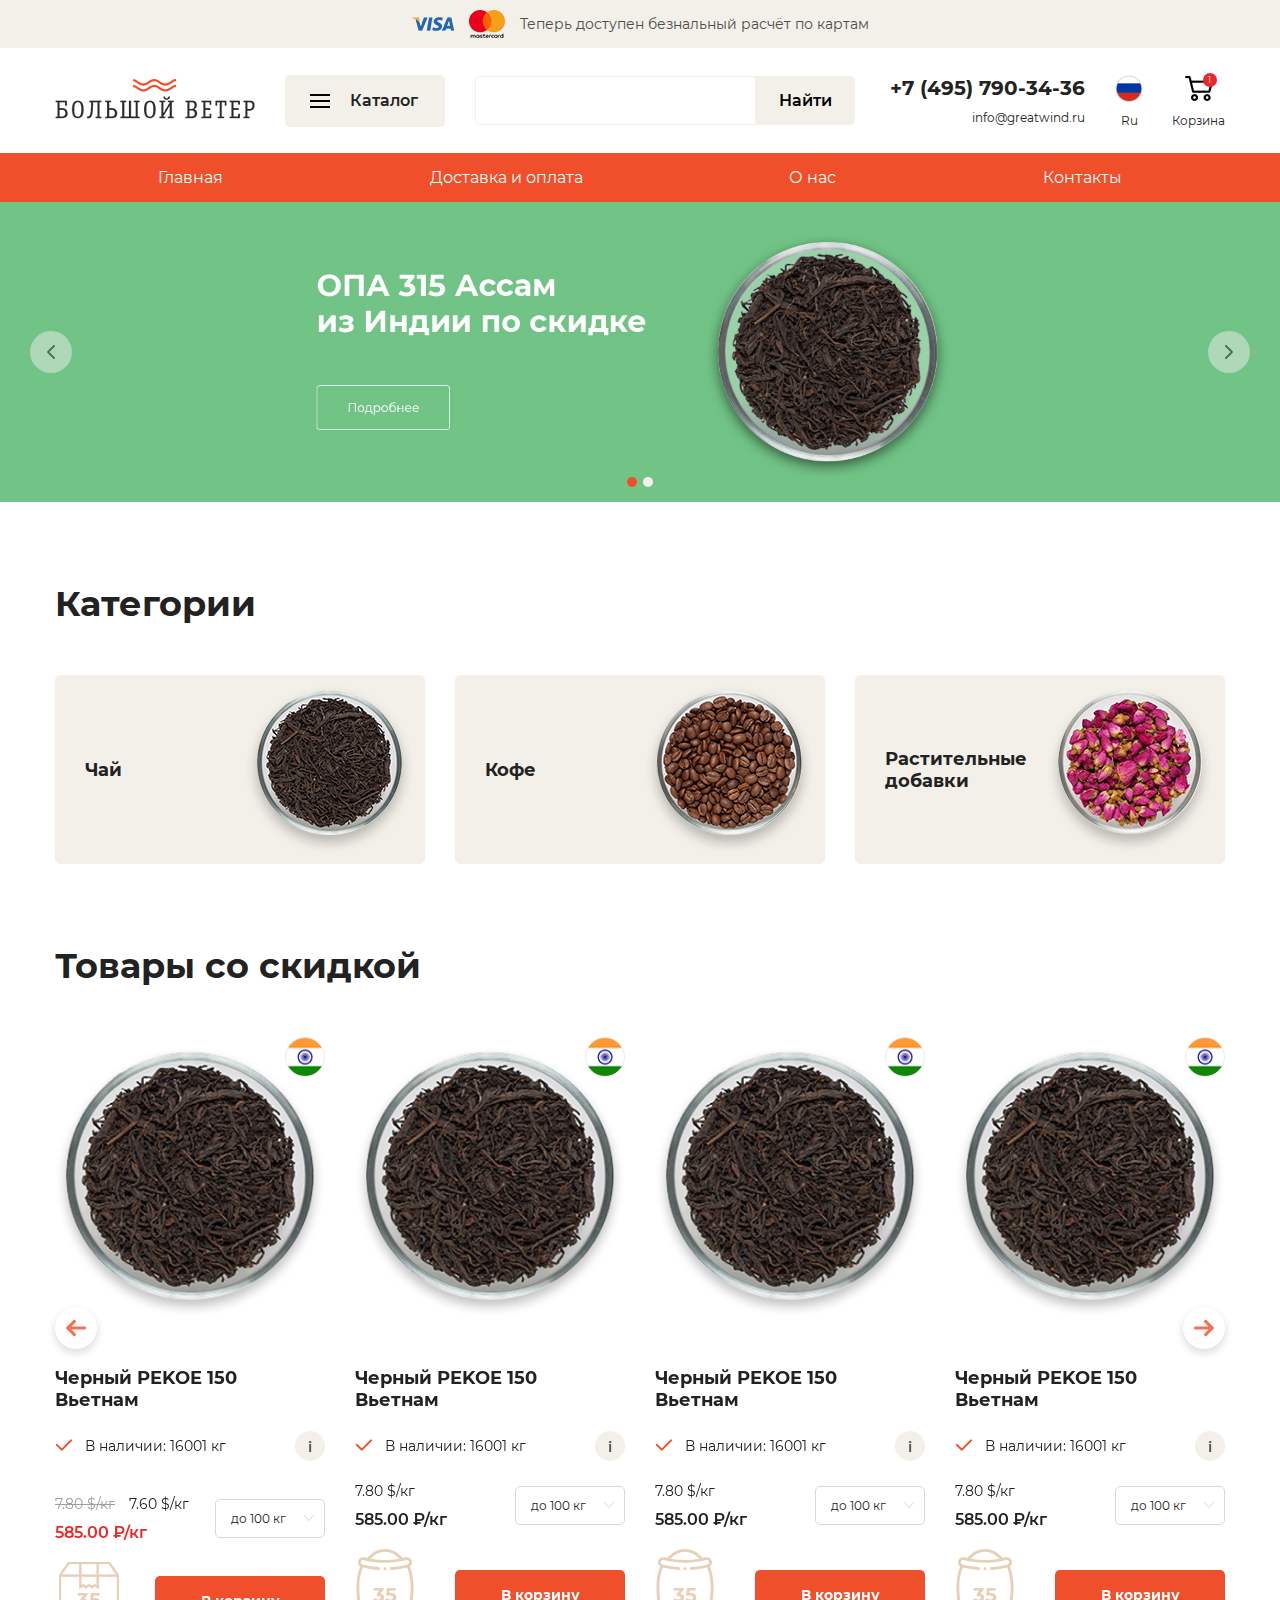
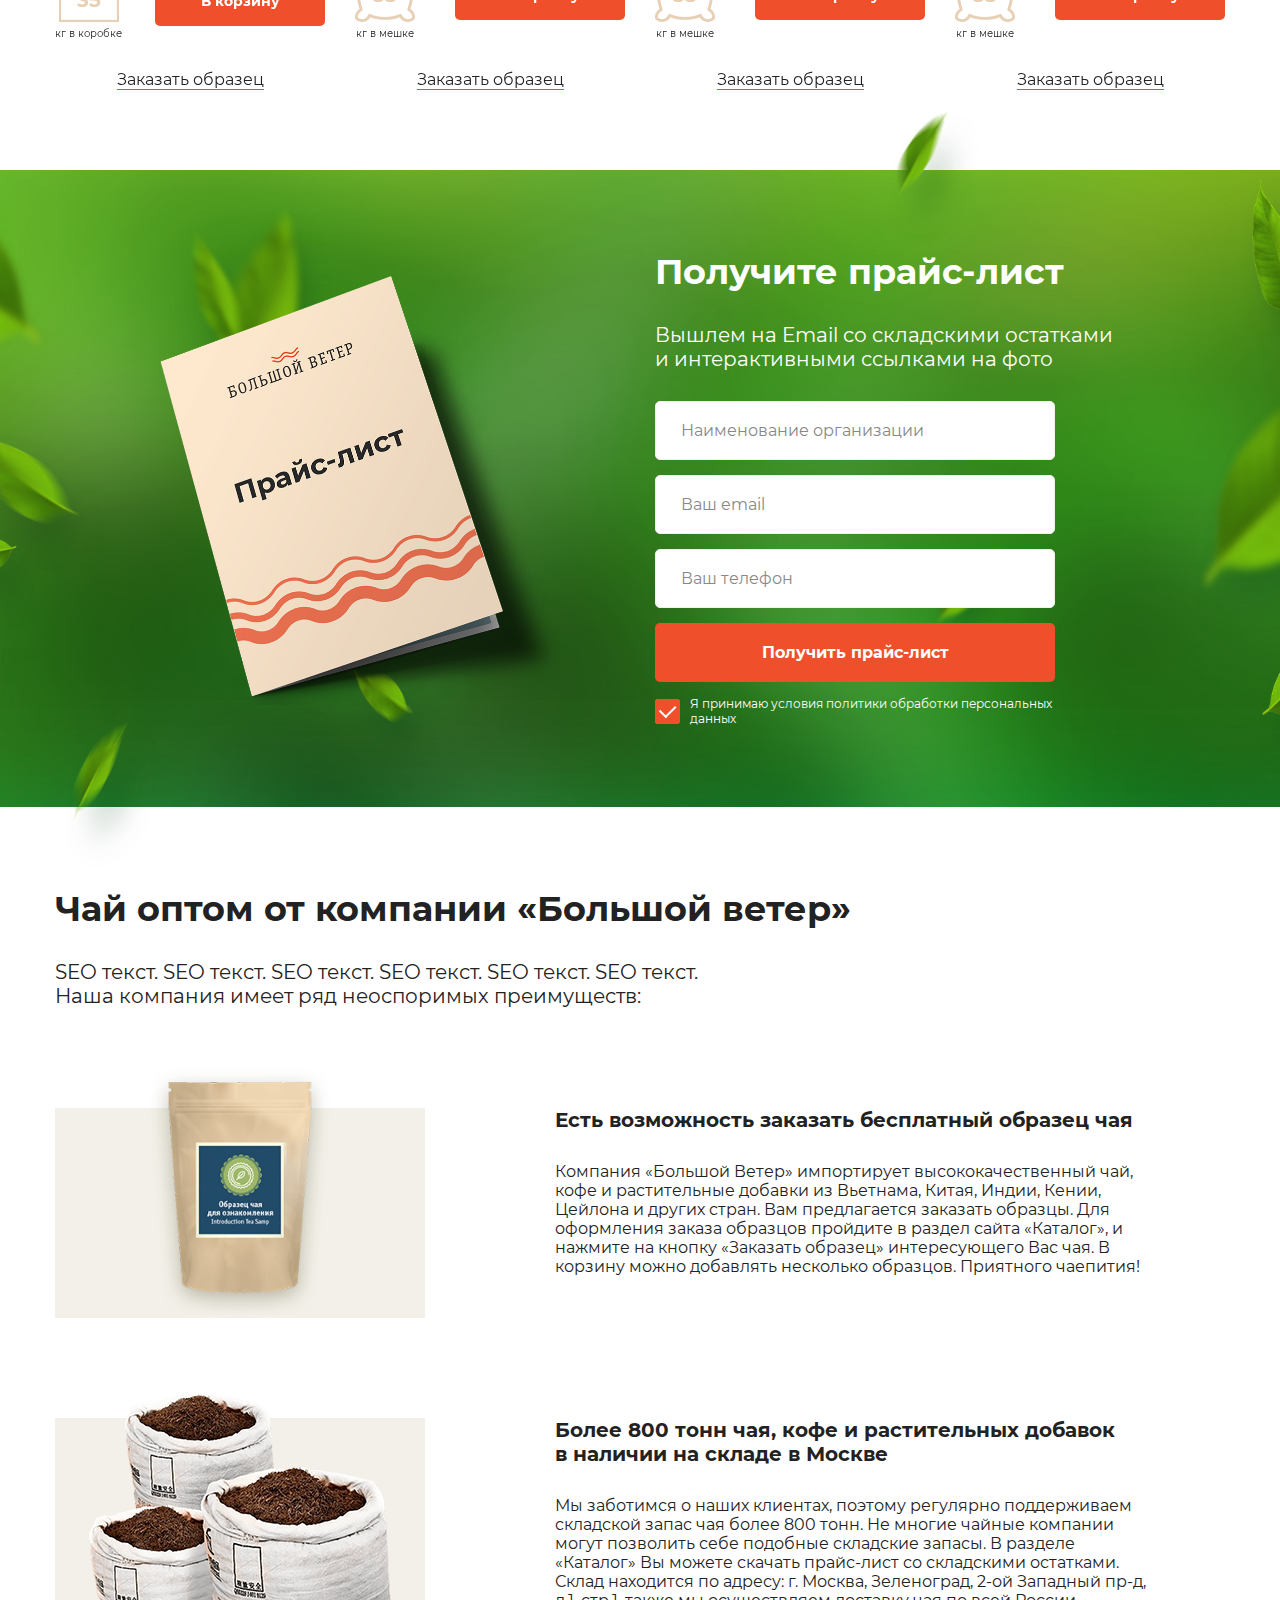
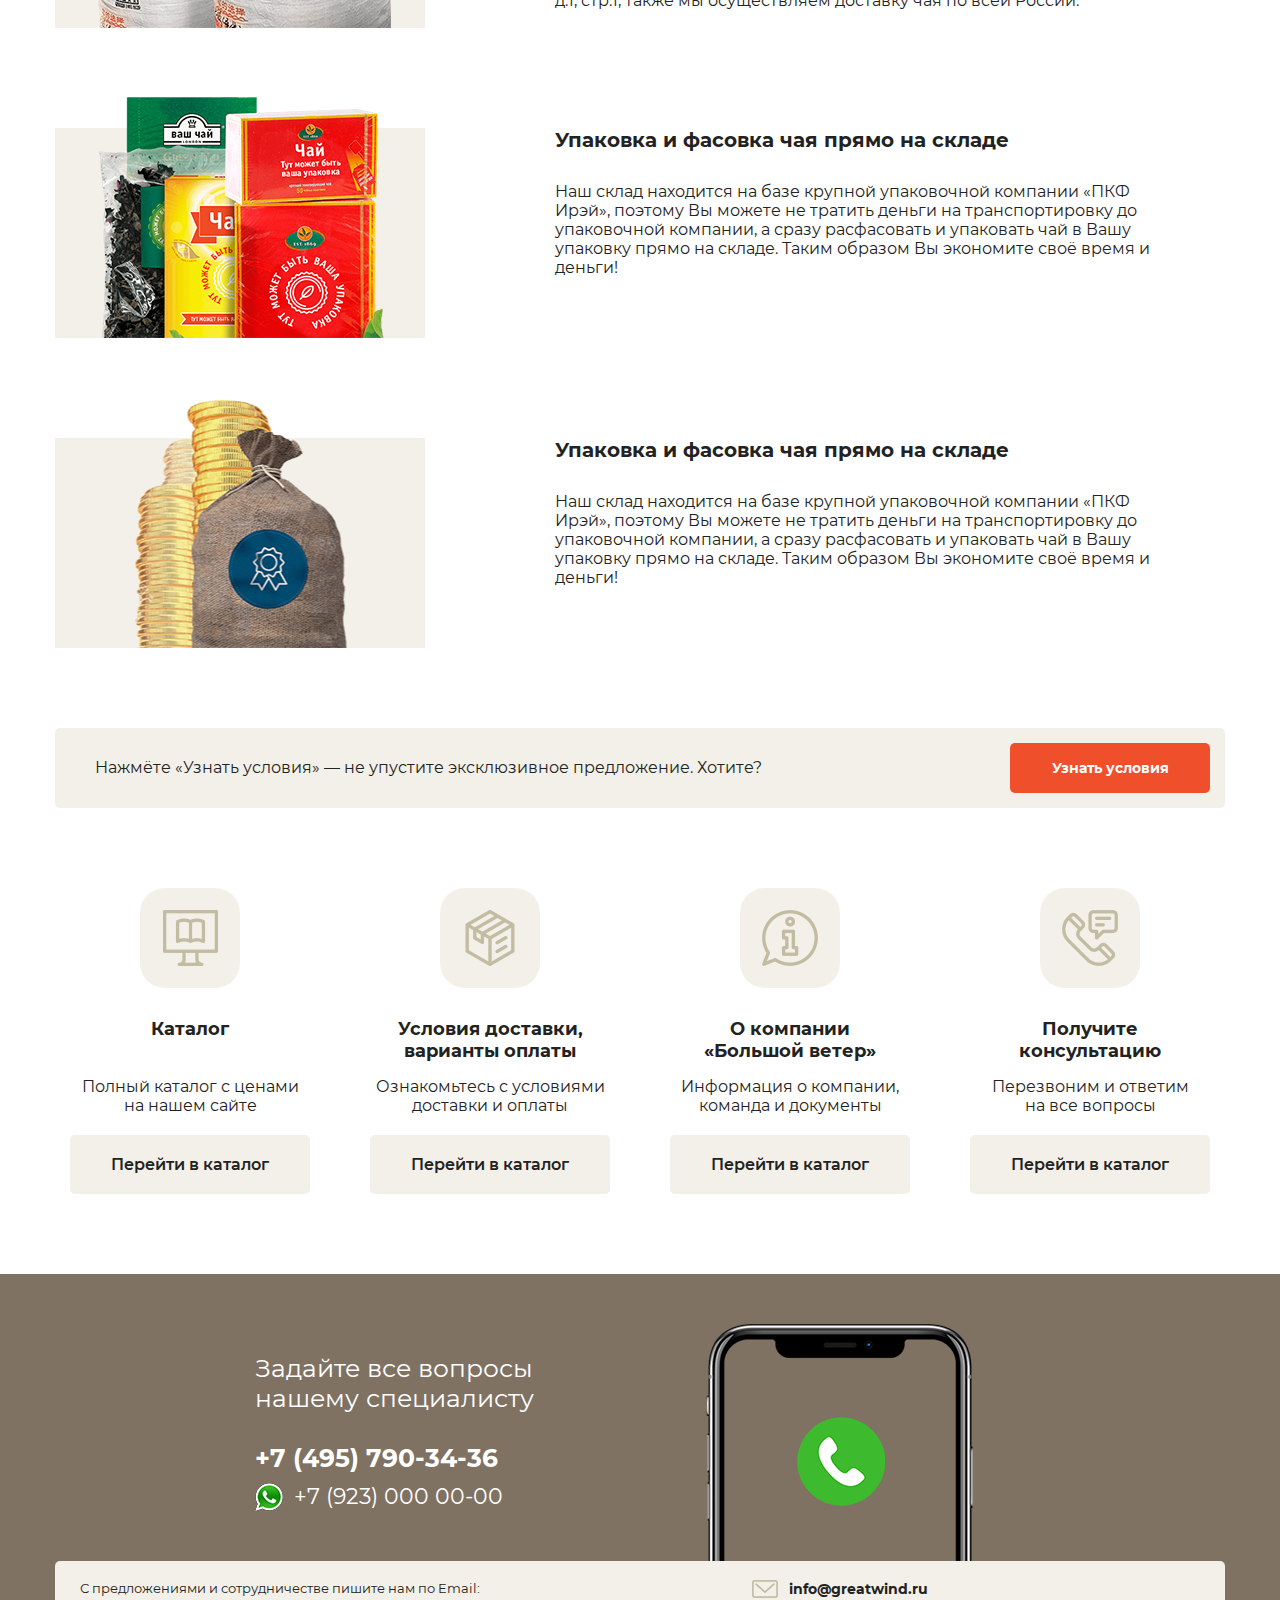
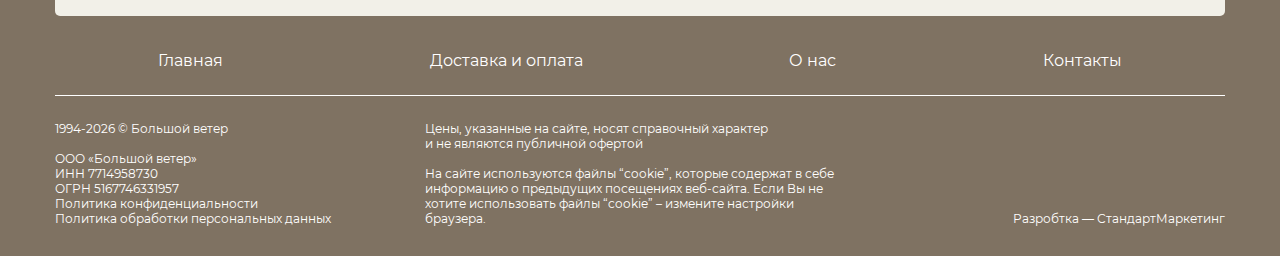
<file: index.html>
<!DOCTYPE html>
<html>
<head>
	<title></title>
	<meta name="keywords" content=''>
	<meta name="description" content=''>

	<meta name="format-detection" content="telephone=no">

	<meta http-equiv="Content-Type" content="text/html; charset=utf-8">
	<meta name="viewport" content="width=device-width,minimum-scale=1,maximum-scale=1">
	<link rel="stylesheet" href="css/reset.css" type="text/css">
	<link rel="stylesheet" href="css/jquery.fancybox.css" type="text/css">
	<link rel="stylesheet" href="css/slick.css" type="text/css">
	<link rel="stylesheet" href="css/layout.css" type="text/css">
	<link rel="stylesheet" href="css/main.css" type="text/css">

</head>
<body>
	<div class="body-wrap">
		<div class="header">
			<div class="header-info">
				<div class="container">
					<div class="wrap">
						<img src="i/h-info-i-1.png">
						<img src="i/h-info-i-2.png">
						<p>Теперь доступен безнальный расчёт по&nbsp;картам</p>
					</div>
				</div>
			</div>
			<div class="header-main">
				<div class="container">
					<div class="wrap">
						<div class="mobile-btn">
							<div class="mobile-btn-el"></div>
						</div>
						<div class="header-logo">
							<a href="i/"><img src="i/logo.png"></a>
						</div>
						<div class="header-cat">
							<div class="cat-btn">
								<div class="burger">
									<div class="burger-el"></div>
								</div>
								<span>Каталог</span>
							</div>
							<div class="cat-drop">
								<ul>
									<li><a href="/">Категория</a></li>
									<li><a href="/">Категория</a></li>
									<li><a href="/">Категория</a></li>
									<li><a href="/">Категория</a></li>
								</ul>
							</div>
						</div>
						<div class="header-search">
							<form>
								<input type="text" placeholder="">
								<button type="submit">Найти</button>
							</form>
						</div>
						<div class="header-contacts">
							<div class="phone"><a href="tel:+74957903436">+7 (495) 790-34-36</a></div>
							<div class="text"><a href="mailto:info@greatwind.ru">info@greatwind.ru</a></div>
						</div>
						<div class="header-btns">
							<a href="/" class="lang-btn">
								<div class="icon"><img src="i/ru-icon.png"></div>
								<span>Ru</span>
							</a>
							<a href="/" class="cart-btn">
								<div class="icon"><img src="i/cart-icon.png"></div>
								<span>Корзина</span>
								<div class="quantity">1</div>
							</a>
						</div>
					</div>
				</div>
			</div>
			<div class="header-nav">
				<div class="container">
					<ul class="nav">
						<li><a href="/">Главная</a></li>
						<li><a href="/">Доставка и оплата</a></li>
						<li><a href="/">О нас</a></li>
						<li><a href="/">Контакты</a></li>
					</ul>
				</div>
			</div>
			<div class="mobile-menu">
				<div class="close-btn"></div>
				<div class="menu-logo"><a href="/"><img src="i/logo.png"></a></div>
				<ul class="menu-nav">
					<li><a href="/">Главная</a></li>
					<li><a href="/">Каталог</a></li>
					<li><a href="/">Доставка и оплата</a></li>
					<li><a href="/">О нас</a></li>
					<li><a href="/">Контакты</a></li>
				</ul>
			</div>
		</div>

		<div class="b-face">
			<div class="face-slider">
				<div class="slide">
					<a href="#">
						<img src="i/face-img.jpg">
						<img src="i/face-img.jpg" class="mobile">
					</a>
				</div>
				<div class="slide">
					<a href="#">
						<img src="i/face-img.jpg">
						<img src="i/face-img.jpg" class="mobile">
					</a>
				</div>
			</div>
		</div>

		<div class="b-section first left-align">
			<div class="container">
				<h2 class="b-title mobile-center">Категории</h2>
				<ul class="b-cats">
					<li>
						<a href="/">
							<div class="name">Чай</div>
							<div class="image"><img src="i/cat-1.png"></div>
						</a>
					</li>
					<li>
						<a href="/">
							<div class="name">Кофе</div>
							<div class="image"><img src="i/cat-2.png"></div>
						</a>
					</li>
					<li>
						<a href="/">
							<div class="name">Растительные добавки</div>
							<div class="image"><img src="i/cat-3.png"></div>
						</a>
					</li>
				</ul>
			</div>
		</div>

		<div class="b-section last left-align">
			<div class="container">
				<h2 class="b-title mobile-center">Товары со скидкой</h2>
				<div class="b-catalog-slider">
					<div class="slide">
						<div class="top">
							<div class="image">
								<a href="#"><img src="i/product-img.png"></a>
								<div class="country" style="background-image:url('i/country-img.jpg');"></div>
							</div>
							<div class="name">Черный PEKOE&nbsp;150 Вьетнам</div>
							<div class="info">
								<div class="nal true">В наличии: 16001 кг</div>
								<div class="info-drop">Длина мешка: 110 см<br> Ширина: 55 см<br> Высота: 25 см<br> Объём мешка: 0,15 м3<br> Плотность: 250 гр/литр</div>
								<div class="info-btn"></div>
							</div>
						</div>
						<div class="bot">
							<div class="price-wrap">
								<div class="prices">
									<div class="price-en">
										<span class="old">7.80 $/кг</span>
										<span>7.60 $/кг</span>
									</div>
									<div class="price-ru">
										<span class="new">585.00 ₽/кг</span>
									</div>
								</div>
								<div class="mass-sel">
									<div class="mass-sel-btn">до 100 кг</div>
									<ul class="mass-sel-list">
										<li class="active">до 100 кг</li>
										<li>до 500 кг</li>
									</ul>
								</div>
							</div>
							<div class="buy-wrap">
								<div class="size">
									<div class="icon">
										<img src="i/size-icon-2.svg">
										<span>35</span>
									</div>
									<div class="text">кг в коробке</div>
								</div>
								<a href="#" class="b-btn buy-btn">В корзину</a>
								<div class="quantity">
									<div class="less">-</div>
									<div class="number">1</div>
									<div class="more">+</div>
								</div>
							</div>
							<div class="example-btn"><a href="#popup-sample" class="btn fancybox">Заказать образец</a></div>
						</div>
					</div>
					<div class="slide">
						<div class="top">
							<div class="image">
								<a href="#"><img src="i/product-img.png"></a>
								<div class="country" style="background-image:url('i/country-img.jpg');"></div>
							</div>
							<div class="name">Черный PEKOE&nbsp;150 Вьетнам</div>
							<div class="info">
								<div class="nal true">В наличии: 16001 кг</div>
								<div class="info-drop">Длина мешка: 110 см<br> Ширина: 55 см<br> Высота: 25 см<br> Объём мешка: 0,15 м3<br> Плотность: 250 гр/литр</div>
								<div class="info-btn"></div>
							</div>
						</div>
						<div class="bot">
							<div class="price-wrap">
								<div class="prices">
									<div class="price-en">
										<span>7.80 $/кг</span>
									</div>
									<div class="price-ru">
										<span>585.00 ₽/кг</span>
									</div>
								</div>
								<div class="mass-sel">
									<div class="mass-sel-btn">до 100 кг</div>
									<ul class="mass-sel-list">
										<li class="active">до 100 кг</li>
										<li>до 500 кг</li>
									</ul>
								</div>
							</div>
							<div class="buy-wrap">
								<div class="size">
									<div class="icon">
										<img src="i/size-icon-1.svg">
										<span>35</span>
									</div>
									<div class="text">кг в мешке</div>
								</div>
								<a href="#" class="b-btn buy-btn">В корзину</a>
								<div class="quantity">
									<div class="less">-</div>
									<div class="number">1</div>
									<div class="more">+</div>
								</div>
							</div>
							<div class="example-btn"><a href="#popup-sample" class="btn fancybox">Заказать образец</a></div>
						</div>
					</div>
					<div class="slide">
						<div class="top">
							<div class="image">
								<a href="#"><img src="i/product-img.png"></a>
								<div class="country" style="background-image:url('i/country-img.jpg');"></div>
							</div>
							<div class="name">Черный PEKOE&nbsp;150 Вьетнам</div>
							<div class="info">
								<div class="nal true">В наличии: 16001 кг</div>
								<div class="info-drop">Длина мешка: 110 см<br> Ширина: 55 см<br> Высота: 25 см<br> Объём мешка: 0,15 м3<br> Плотность: 250 гр/литр</div>
								<div class="info-btn"></div>
							</div>
						</div>
						<div class="bot">
							<div class="price-wrap">
								<div class="prices">
									<div class="price-en">
										<span>7.80 $/кг</span>
									</div>
									<div class="price-ru">
										<span>585.00 ₽/кг</span>
									</div>
								</div>
								<div class="mass-sel">
									<div class="mass-sel-btn">до 100 кг</div>
									<ul class="mass-sel-list">
										<li class="active">до 100 кг</li>
										<li>до 500 кг</li>
									</ul>
								</div>
							</div>
							<div class="buy-wrap">
								<div class="size">
									<div class="icon">
										<img src="i/size-icon-1.svg">
										<span>35</span>
									</div>
									<div class="text">кг в мешке</div>
								</div>
								<a href="#" class="b-btn buy-btn">В корзину</a>
								<div class="quantity">
									<div class="less">-</div>
									<div class="number">1</div>
									<div class="more">+</div>
								</div>
							</div>
							<div class="example-btn"><a href="#popup-sample" class="btn fancybox">Заказать образец</a></div>
						</div>
					</div>
					<div class="slide">
						<div class="top">
							<div class="image">
								<a href="#"><img src="i/product-img.png"></a>
								<div class="country" style="background-image:url('i/country-img.jpg');"></div>
							</div>
							<div class="name">Черный PEKOE&nbsp;150 Вьетнам</div>
							<div class="info">
								<div class="nal true">В наличии: 16001 кг</div>
								<div class="info-drop">Длина мешка: 110 см<br> Ширина: 55 см<br> Высота: 25 см<br> Объём мешка: 0,15 м3<br> Плотность: 250 гр/литр</div>
								<div class="info-btn"></div>
							</div>
						</div>
						<div class="bot">
							<div class="price-wrap">
								<div class="prices">
									<div class="price-en">
										<span>7.80 $/кг</span>
									</div>
									<div class="price-ru">
										<span>585.00 ₽/кг</span>
									</div>
								</div>
								<div class="mass-sel">
									<div class="mass-sel-btn">до 100 кг</div>
									<ul class="mass-sel-list">
										<li class="active">до 100 кг</li>
										<li>до 500 кг</li>
									</ul>
								</div>
							</div>
							<div class="buy-wrap">
								<div class="size">
									<div class="icon">
										<img src="i/size-icon-1.svg">
										<span>35</span>
									</div>
									<div class="text">кг в мешке</div>
								</div>
								<a href="#" class="b-btn buy-btn">В корзину</a>
								<div class="quantity">
									<div class="less">-</div>
									<div class="number">1</div>
									<div class="more">+</div>
								</div>
							</div>
							<div class="example-btn"><a href="#popup-sample" class="btn fancybox">Заказать образец</a></div>
						</div>
					</div>
					<div class="slide">
						<div class="top">
							<div class="image">
								<a href="#"><img src="i/product-img.png"></a>
								<div class="country" style="background-image:url('i/country-img.jpg');"></div>
							</div>
							<div class="name">Черный PEKOE&nbsp;150 Вьетнам</div>
							<div class="info">
								<div class="nal true">В наличии: 16001 кг</div>
								<div class="info-drop">Длина мешка: 110 см<br> Ширина: 55 см<br> Высота: 25 см<br> Объём мешка: 0,15 м3<br> Плотность: 250 гр/литр</div>
								<div class="info-btn"></div>
							</div>
						</div>
						<div class="bot">
							<div class="price-wrap">
								<div class="prices">
									<div class="price-en">
										<span>7.80 $/кг</span>
									</div>
									<div class="price-ru">
										<span>585.00 ₽/кг</span>
									</div>
								</div>
								<div class="mass-sel">
									<div class="mass-sel-btn">до 100 кг</div>
									<ul class="mass-sel-list">
										<li class="active">до 100 кг</li>
										<li>до 500 кг</li>
									</ul>
								</div>
							</div>
							<div class="buy-wrap">
								<div class="size">
									<div class="icon">
										<img src="i/size-icon-1.svg">
										<span>35</span>
									</div>
									<div class="text">кг в мешке</div>
								</div>
								<a href="#" class="b-btn buy-btn">В корзину</a>
								<div class="quantity">
									<div class="less">-</div>
									<div class="number">1</div>
									<div class="more">+</div>
								</div>
							</div>
							<div class="example-btn"><a href="#popup-sample" class="btn fancybox">Заказать образец</a></div>
						</div>
					</div>
				</div>
			</div>
		</div>

		<div class="b-section first last sec-cat">
			<div class="sec-cat-el"></div>
			<div class="container">
				<div class="b-send-cat">
					<div class="image"><img src="i/cat-img.png"></div>
					<div class="send">
						<h2 class="b-title">Получите прайс-лист</h2>
						<div class="subtitle">Вышлем на Email со&nbsp;складскими остатками и&nbsp;интерактивными ссылками на&nbsp;фото</div>
						<div class="b-form">
							<form>
								<div class="b-input">
									<input type="text" placeholder="Наименование организации">
								</div>
								<div class="b-input">
									<input type="email" placeholder="Ваш email">
								</div>
								<div class="b-input">
									<input type="tel" placeholder="Ваш телефон">
								</div>
								<button type="submit" class="b-btn">Получить прайс-лист</button>
								<div class="policy-text"><div class="radio-btn active"></div>Я принимаю условия <a href="#popup-policy" class="fancybox">политики обработки персональных данных</a></div>
							</form>
						</div>
					</div>
				</div>
			</div>
		</div>

		<div class="b-section first left-align">
			<div class="container">
				<h2 class="b-title mobile-center">Чай оптом от компании «Большой ветер»</h2>
				<div class="b-seo-main">
					<p>SEO текст. SEO текст. SEO текст. SEO текст. SEO текст. SEO текст.<br> Наша компания имеет ряд неоспоримых преимуществ:</p>
				</div>
				<ul class="b-advs">
					<li>
						<div class="image"><img src="i/adv-1.png"></div>
						<div class="content">
							<div class="title">Есть возможность заказать бесплатный образец чая</div>
							<div class="text">Компания «Большой Ветер» импортирует высококачественный чай, кофе и растительные добавки из Вьетнама, Китая, Индии, Кении, Цейлона и других стран. Вам предлагается заказать образцы. Для оформления заказа образцов пройдите в раздел сайта «Каталог», и нажмите на кнопку «Заказать образец» интересующего Вас чая. В корзину можно добавлять несколько образцов. Приятного чаепития!</div>
						</div>
					</li>
					<li>
						<div class="image"><img src="i/adv-2.png"></div>
						<div class="content">
							<div class="title">Более 800 тонн чая, кофе и&nbsp;растительных добавок в&nbsp;наличии на складе в&nbsp;Москве</div>
							<div class="text">Мы заботимся о наших клиентах, поэтому регулярно поддерживаем складской запас чая более 800 тонн. Не многие чайные компании могут позволить себе подобные складские запасы. В разделе «Каталог» Вы можете скачать прайс-лист со складскими остатками. Склад находится по адресу: г. Москва, Зеленоград, 2-ой Западный пр-д, д.1, стр.1, также мы осуществляем доставку чая по всей России.</div>
						</div>
					</li>
					<li>
						<div class="image"><img src="i/adv-3.png"></div>
						<div class="content">
							<div class="title">Упаковка и фасовка чая прямо на складе</div>
							<div class="text">Наш склад находится на базе крупной упаковочной компании «ПКФ Ирэй», поэтому Вы можете не тратить деньги на транспортировку до упаковочной компании, а сразу расфасовать и упаковать чай в Вашу упаковку прямо на складе. Таким образом Вы экономите своё время и деньги!</div>
						</div>
					</li>
					<li>
						<div class="image"><img src="i/adv-4.png"></div>
						<div class="content">
							<div class="title">Упаковка и фасовка чая прямо на складе</div>
							<div class="text">Наш склад находится на базе крупной упаковочной компании «ПКФ Ирэй», поэтому Вы можете не тратить деньги на транспортировку до упаковочной компании, а сразу расфасовать и упаковать чай в Вашу упаковку прямо на складе. Таким образом Вы экономите своё время и деньги!</div>
						</div>
					</li>
				</ul>
			</div>
		</div>

		<div class="b-section">
			<div class="container">
				<div class="b-partner-line">
					<div class="text">Нажмёте «Узнать условия» — не упустите эксклюзивное предложение. Хотите?</div>
					<a href="#popup-partnership" class="b-btn fancybox">Узнать условия</a>
				</div>
			</div>
		</div>

		<div class="b-section last">
			<div class="container">
				<ul class="b-info-list">
					<li>
						<div class="top">
							<div class="icon"><img src="i/info-i-1.png"></div>
							<div class="title">Каталог</div>
						</div>
						<div class="bot">
							<div class="text">Полный каталог с&nbsp;ценами<br> на&nbsp;нашем сайте</div>
							<a href="#" class="b-btn grey-btn">Перейти в каталог</a>
						</div>
					</li>
					<li>
						<div class="top">
							<div class="icon"><img src="i/info-i-2.png"></div>
							<div class="title">Условия доставки,<br> варианты оплаты</div>
						</div>
						<div class="bot">
							<div class="text">Ознакомьтесь с&nbsp;условиями<br> доставки и&nbsp;оплаты</div>
							<a href="#" class="b-btn grey-btn">Перейти в каталог</a>
						</div>
					</li>
					<li>
						<div class="top">
							<div class="icon"><img src="i/info-i-3.png"></div>
							<div class="title">О компании<br> «Большой ветер»</div>
						</div>
						<div class="bot">
							<div class="text">Информация о компании,<br> команда и&nbsp;документы</div>
							<a href="#" class="b-btn grey-btn">Перейти в каталог</a>
						</div>
					</li>
					<li>
						<div class="top">
							<div class="icon"><img src="i/info-i-4.png"></div>
							<div class="title">Получите<br> консультацию</div>
						</div>
						<div class="bot">
							<div class="text">Перезвоним и&nbsp;ответим<br> на&nbsp;все вопросы</div>
							<a href="#popup-callback" class="b-btn grey-btn fancybox">Перейти в каталог</a>
						</div>
					</li>
				</ul>
			</div>
		</div>

		<div class="footer">
			<div class="container">
				<div class="footer-wa">
					<div class="content">
						<div class="text">Задайте все вопросы нашему специалисту</div>
						<div class="phone"><a href="tel:+74957903436">+7 (495) 790-34-36</a></div>
						<div class="wa">
							<a href="https://wa.me/79230000000" target="_blank">
								<img src="i/wa-icon.png">
								<span>+7 (923) 000 00-00</span>
							</a>
						</div>
					</div>
					<div class="image"><img src="i/footer-wa-img.png"></div>
				</div>
				<div class="footer-partnership">
					<div class="text">С предложениями и&nbsp;сотрудничестве пишите нам по&nbsp;Email:</div>
					<div class="contact">
						<a href="mailto:info@greatwind.ru">
							<img src="i/mail-icon.png">
							<span>info@greatwind.ru</span>
						</a>
					</div>
				</div>
				<div class="footer-nav">
					<ul>
						<li><a href="/">Главная</a></li>
						<li><a href="/">Доставка и&nbsp;оплата</a></li>
						<li><a href="/">О нас</a></li>
						<li><a href="/">Контакты</a></li>
					</ul>
				</div>
				<div class="footer-about">
					<div class="info">
						<p>1994-<span id="footer-year"></span> © Большой ветер<br><br>ООО «Большой ветер»<br>ИНН 7714958730<br>ОГРН 5167746331957<br><a href="/" target="_blank">Политика конфиденциальности</a><br><a href="#popup-policy" class="fancybox">Политика обработки персональных данных</a></p>
					</div>
					<div class="cookie">
						<p>Цены, указанные на сайте, носят справочный характер и&nbsp;не&nbsp;являются публичной офертой</p><br>
						<p>На сайте используются <a href="/" target="_blank">файлы “cookie”</a>, которые содержат в себе информацию о предыдущих посещениях веб-сайта. Если Вы не хотите использовать <a href="/" target="_blank">файлы “cookie”</a> – измените настройки браузера.</p>
					</div>
					<div class="logo-dev"><a href="https://atkgroup.pro" target="_blank">Разробтка — СтандартМаркетинг</a></div>
				</div>
			</div>
		</div>

		<div style="display:none;">
			<div class="popup" id="popup-sample">
				<div class="title">Закажите образец бесплатно</div>
				<div class="b-form">
					<div class="b-form">
						<form>
							<div class="b-input">
								<input type="text" placeholder="Ваше имя">
							</div>
							<div class="b-input">
								<input type="tel" placeholder="Ваш телефон">
							</div>
							<button type="submit" class="b-btn">Заказать образец</button>
							<div class="policy-text"><div class="radio-btn active"></div>Я принимаю условия <a href="#popup-policy" class="fancybox">политики обработки персональных данных</a></div>
						</form>
					</div>
				</div>
			</div>

			<div class="popup" id="popup-partnership">
				<div class="title">Получить эксклюзивные условия</div>
				<div class="b-form">
					<div class="b-form">
						<form>
							<div class="b-input">
								<input type="text" placeholder="Ваше имя">
							</div>
							<div class="b-input">
								<input type="tel" placeholder="Ваш телефон">
							</div>
							<button type="submit" class="b-btn">Узнать условия</button>
							<div class="policy-text"><div class="radio-btn active"></div>Я принимаю условия <a href="#popup-policy" class="fancybox">политики обработки персональных данных</a></div>
						</form>
					</div>
				</div>
			</div>

			<div class="popup" id="popup-callback">
				<div class="title">Закажите консультацию</div>
				<div class="b-form">
					<div class="b-form">
						<form>
							<div class="b-input">
								<input type="text" placeholder="Ваше имя">
							</div>
							<div class="b-input">
								<input type="tel" placeholder="Ваш телефон">
							</div>
							<button type="submit" class="b-btn">Отправить заявку</button>
							<div class="policy-text"><div class="radio-btn active"></div>Я принимаю условия <a href="#popup-policy" class="fancybox">политики обработки персональных данных</a></div>
						</form>
					</div>
				</div>
			</div>

			<div class="popup popup-policy" id="popup-policy">
				<div class="title">Соглашение на обработку персональных данных</div>
				<div class="b-text">
					<p>Данное соглашение создано нами с целью максимальной защищенности ваших данных. Пожалуйста, прочтите внимательно нашу политику конфиденциальности.<br> Когда вы отправляете заявку на нашем сайте с целью получения услуг, какой-либо справочной информации или обратной связи, вы автоматически даете согласие на обработку нами ваших персональных данных, а также иной информации: хранение, использование и сбор. Мы гарантируем, что ваши личные и персональные данные никогда не будут переданы третьим лицам.</p><br>
					<p>Все указываемые персональные данные, такие как:<br> • адрес электронной почты,<br> • ваше имя,<br> • контактный номер телефона</p><br>
					<p>Мы используем исключительно для связи с вами в следующих случаях: ответ на вопросы, обработка ваших заявок.</p>
				</div>
			</div>
		</div>
	</div>

	<script type="text/javascript" src="js/jquery-2.1.1.min.js"></script>
	<script type="text/javascript" src="js/jquery.fancybox.js"></script>
	<script type="text/javascript" src="js/jquery.inputmask.bundle.js"></script>
	<script type="text/javascript" src="js/slick.js"></script>
	<script type="text/javascript" src="js/main.js"></script>
</body>
</html>
</file>
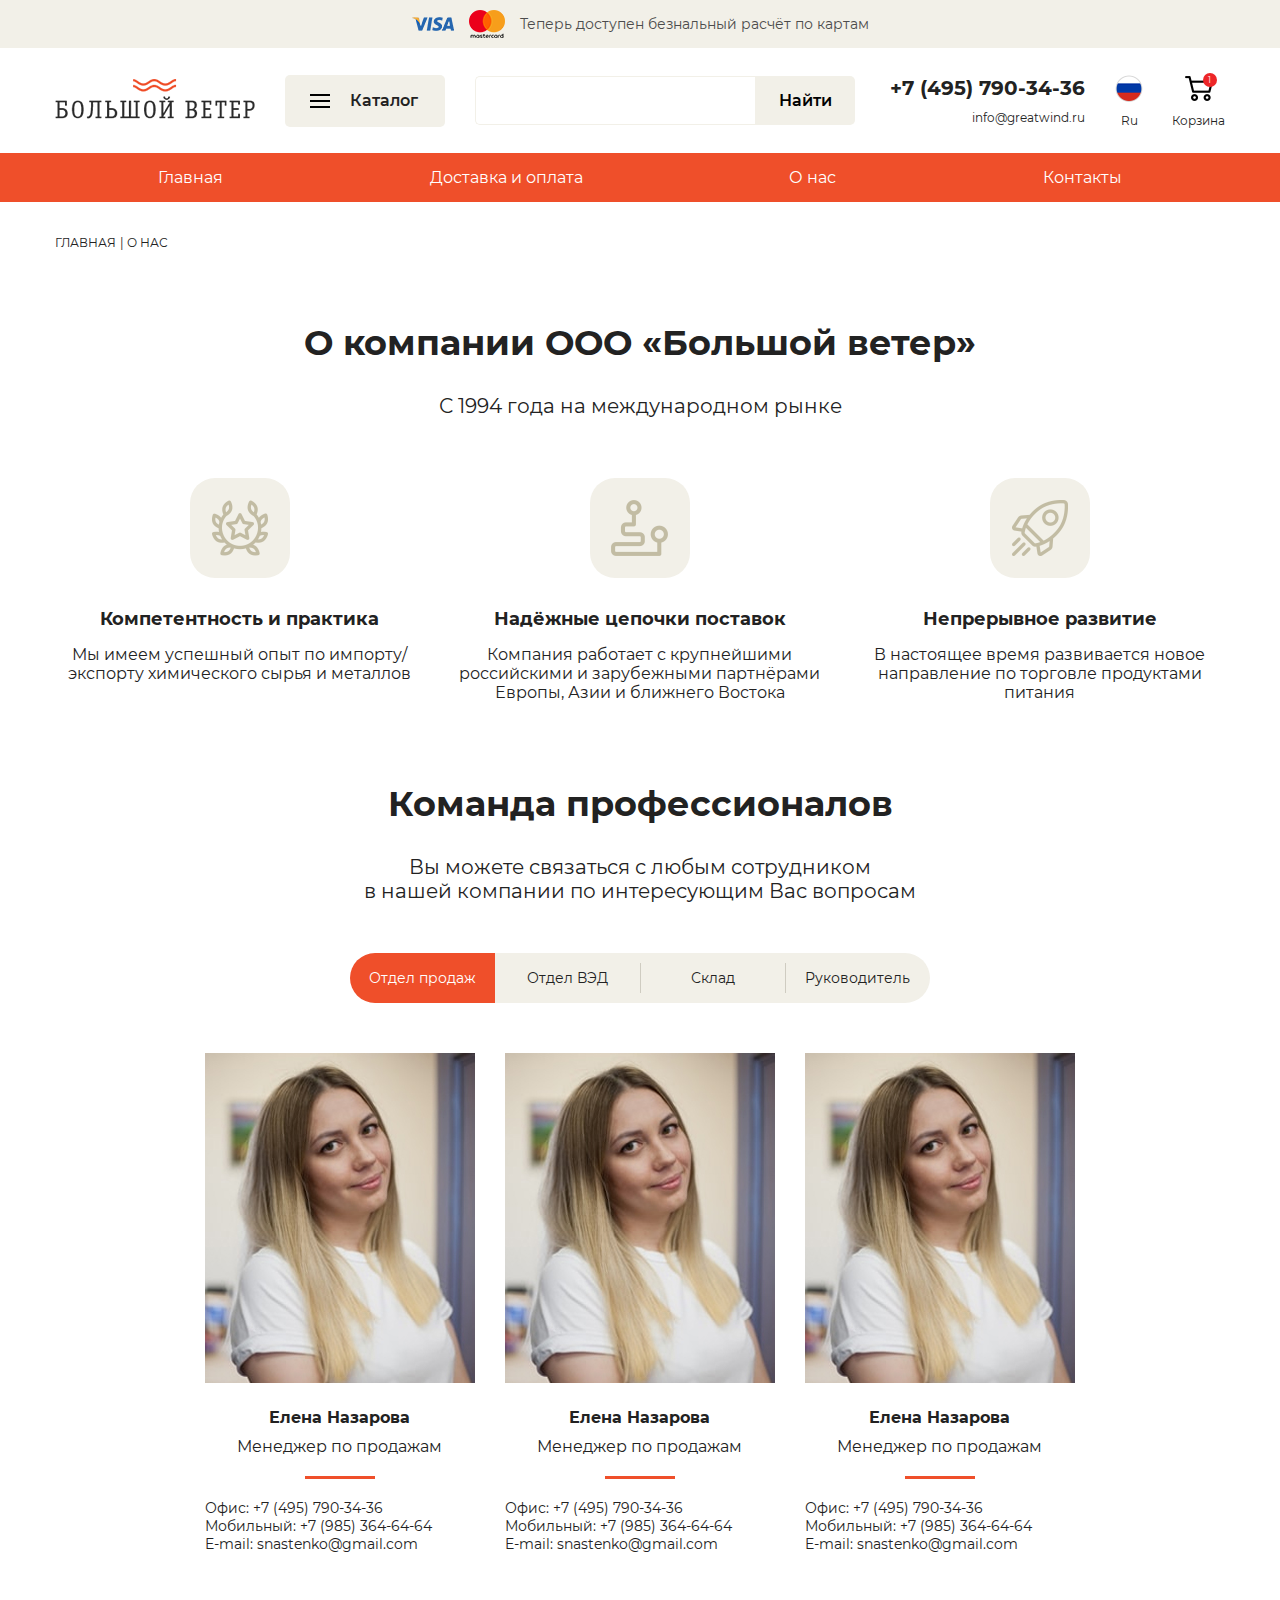
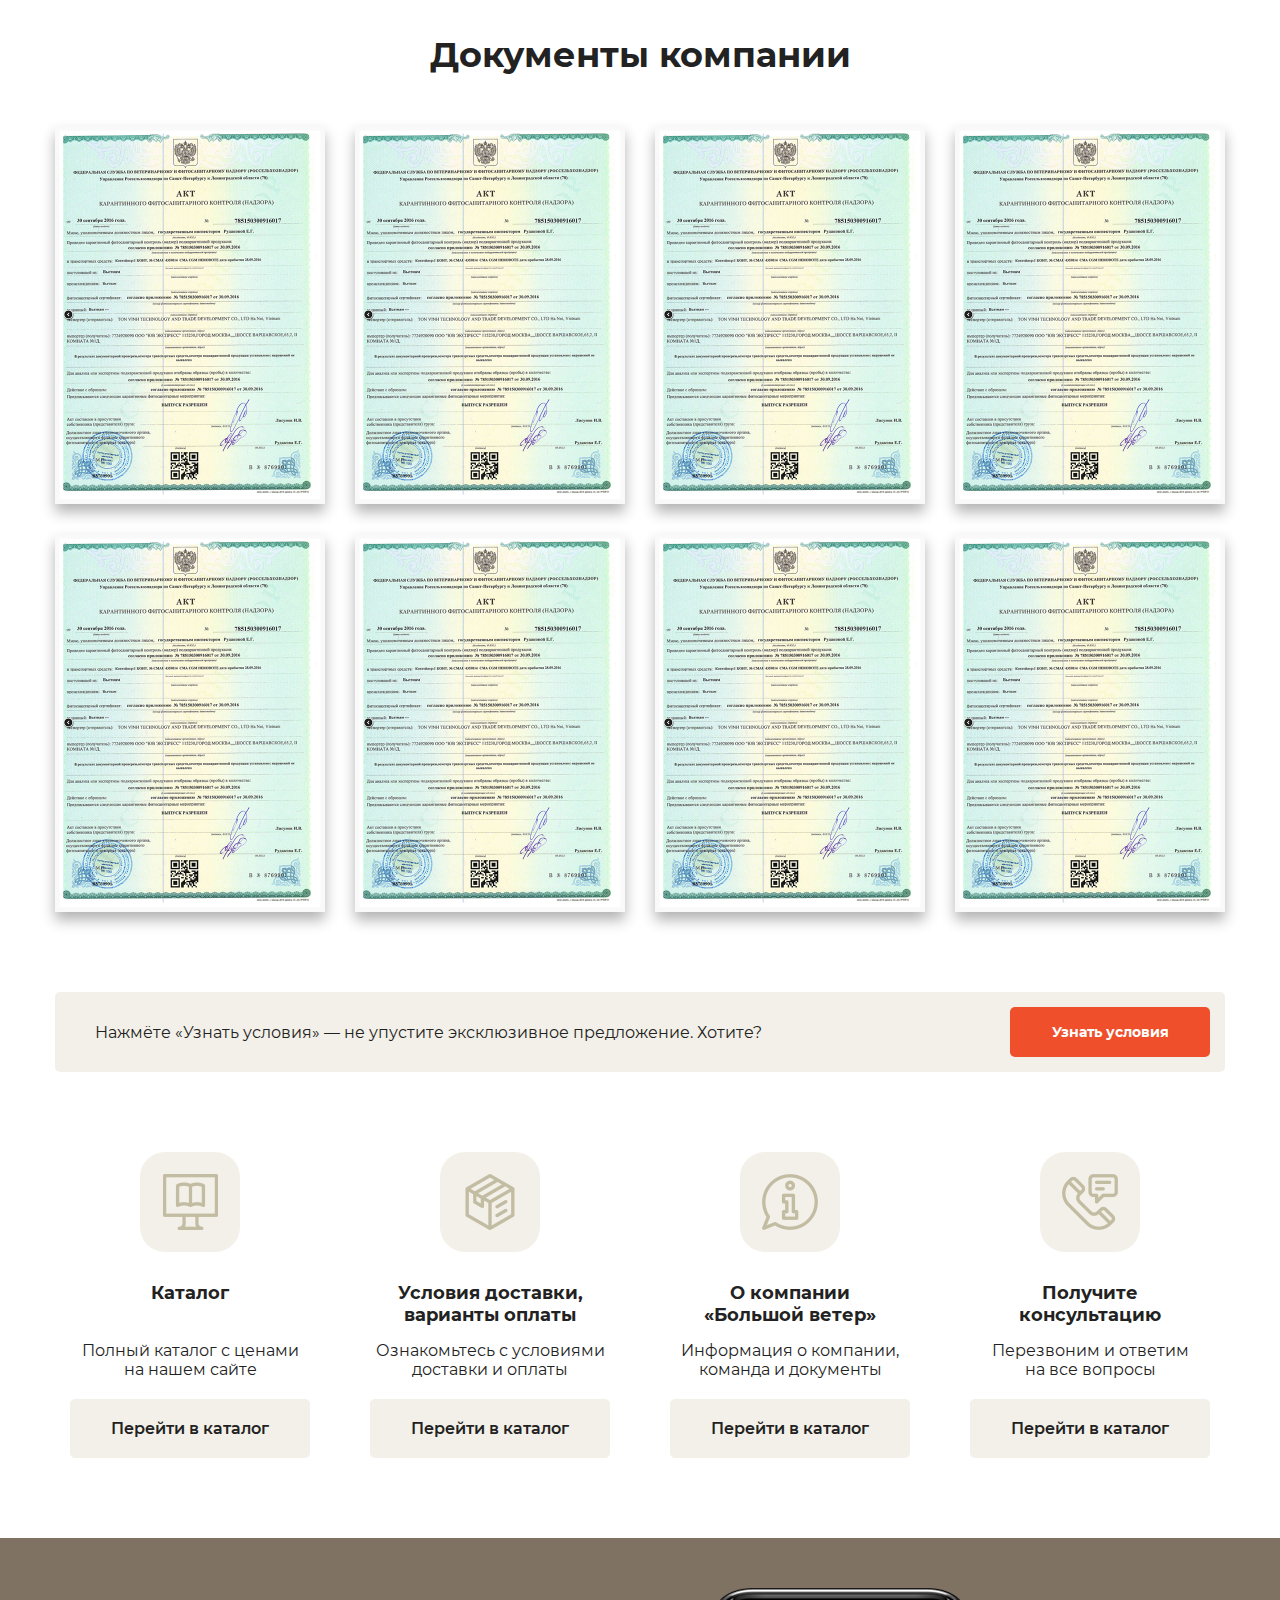
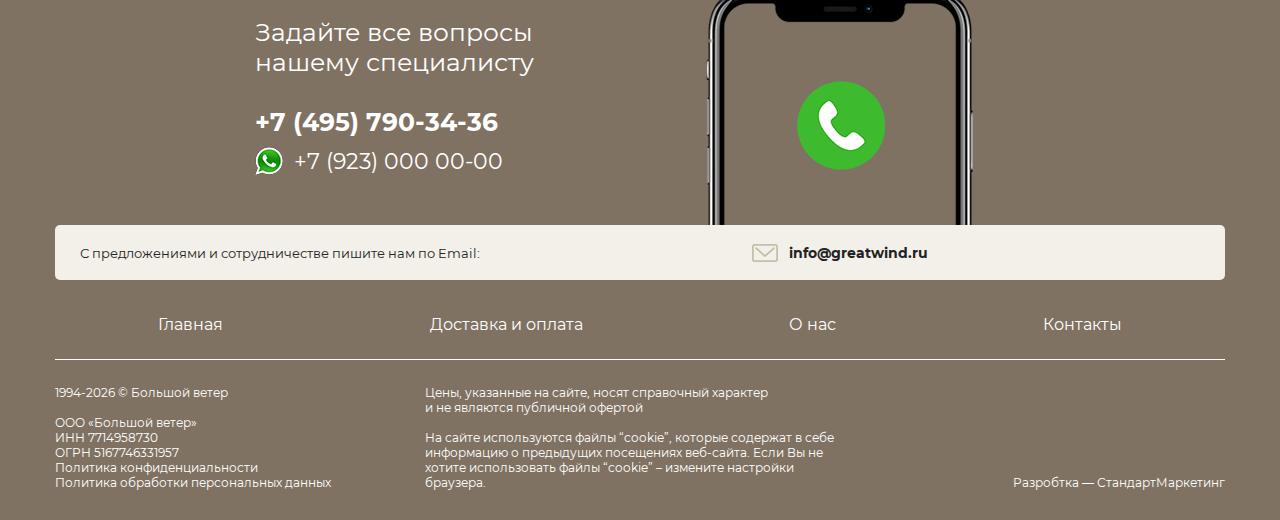
<file: about.html>
<!DOCTYPE html>
<html>
<head>
	<title></title>
	<meta name="keywords" content=''>
	<meta name="description" content=''>

	<meta name="format-detection" content="telephone=no">

	<meta http-equiv="Content-Type" content="text/html; charset=utf-8">
	<meta name="viewport" content="width=device-width,minimum-scale=1,maximum-scale=1">
	<link rel="stylesheet" href="css/reset.css" type="text/css">
	<link rel="stylesheet" href="css/jquery.fancybox.css" type="text/css">
	<link rel="stylesheet" href="css/slick.css" type="text/css">
	<link rel="stylesheet" href="css/layout.css" type="text/css">
	<link rel="stylesheet" href="css/main.css" type="text/css">

</head>
<body>
	<div class="body-wrap">
		<div class="header">
			<div class="header-info">
				<div class="container">
					<div class="wrap">
						<img src="i/h-info-i-1.png">
						<img src="i/h-info-i-2.png">
						<p>Теперь доступен безнальный расчёт по&nbsp;картам</p>
					</div>
				</div>
			</div>
			<div class="header-main">
				<div class="container">
					<div class="wrap">
						<div class="mobile-btn">
							<div class="mobile-btn-el"></div>
						</div>
						<div class="header-logo">
							<a href="i/"><img src="i/logo.png"></a>
						</div>
						<div class="header-cat">
							<div class="cat-btn">
								<div class="burger">
									<div class="burger-el"></div>
								</div>
								<span>Каталог</span>
							</div>
							<div class="cat-drop">
								<ul>
									<li><a href="/">Категория</a></li>
									<li><a href="/">Категория</a></li>
									<li><a href="/">Категория</a></li>
									<li><a href="/">Категория</a></li>
								</ul>
							</div>
						</div>
						<div class="header-search">
							<form>
								<input type="text" placeholder="">
								<button type="submit">Найти</button>
							</form>
						</div>
						<div class="header-contacts">
							<div class="phone"><a href="tel:+74957903436">+7 (495) 790-34-36</a></div>
							<div class="text"><a href="mailto:info@greatwind.ru">info@greatwind.ru</a></div>
						</div>
						<div class="header-btns">
							<div class="lang-btn">
								<div class="icon"><img src="i/ru-icon.png"></div>
								<span>Ru</span>
							</div>
							<a href="/" class="cart-btn">
								<div class="icon"><img src="i/cart-icon.png"></div>
								<span>Корзина</span>
								<div class="quantity">1</div>
							</a>
						</div>
					</div>
				</div>
			</div>
			<div class="header-nav">
				<div class="container">
					<ul class="nav">
						<li><a href="/">Главная</a></li>
						<li><a href="/">Доставка и оплата</a></li>
						<li><a href="/">О нас</a></li>
						<li><a href="/">Контакты</a></li>
					</ul>
				</div>
			</div>
			<div class="mobile-menu">
				<div class="close-btn"></div>
				<div class="menu-logo"><a href="/"><img src="i/logo.png"></a></div>
				<ul class="menu-nav">
					<li><a href="/">Главная</a></li>
					<li><a href="/">Каталог</a></li>
					<li><a href="/">Доставка и оплата</a></li>
					<li><a href="/">О нас</a></li>
					<li><a href="/">Контакты</a></li>
				</ul>
			</div>
		</div>

		<div class="breadcrumbs">
			<div class="container">
				<ul>
					<li><a href="/">Главная</a></li>
					<li>|&nbsp;О нас</li>
				</ul>
			</div>
		</div>

		<div class="b-section">
			<div class="container">
				<h2 class="b-title">О компании ООО&nbsp;«Большой&nbsp;ветер»</h2>
				<div class="b-subtitle">С 1994 года на международном рынке</div>
				<ul class="b-about-list">
					<li>
						<div class="icon"><img src="i/ab-1.png"></div>
						<div class="title">Компетентность и&nbsp;практика</div>
						<div class="text">Мы имеем успешный опыт по импорту/экспорту химического сырья и&nbsp;металлов</div>
					</li>
					<li>
						<div class="icon"><img src="i/ab-2.png"></div>
						<div class="title">Надёжные цепочки поставок</div>
						<div class="text">Компания работает с&nbsp;крупнейшими российскими и&nbsp;зарубежными партнёрами Европы, Азии и&nbsp;ближнего Востока</div>
					</li>
					<li>
						<div class="icon"><img src="i/ab-3.png"></div>
						<div class="title">Непрерывное развитие</div>
						<div class="text">В настоящее время развивается новое направление по торговле продуктами питания</div>
					</li>
				</ul>
			</div>
		</div>

		<div class="b-section">
			<div class="container">
				<h2 class="b-title">Команда профессионалов</h2>
				<div class="b-subtitle">Вы можете связаться с&nbsp;любым сотрудником<br> в&nbsp;нашей компании по&nbsp;интересующим Вас вопросам</div>
				<div class="b-command">
					<div class="swaps">
						<div class="text">Отдел продаж</div>
						<ul class="btns">
							<li data-command="command-1" class="active">Отдел продаж</li>
							<li data-command="command-2">Отдел ВЭД</li>
							<li data-command="command-3">Склад</li>
							<li data-command="command-4">Руководитель</li>
						</ul>
					</div>
					<div class="command-wrap active" data-command="command-1">
						<ul class="command">
							<li>
								<div class="top">
									<div class="image"><img src="i/command-img.jpg"></div>
									<div class="name">Елена Назарова</div>
									<div class="position">Менеджер по продажам</div>
								</div>
								<div class="bot">
									<div class="text">Офис: <a href="tel:+74957903436">+7 (495) 790-34-36</a><br> Мобильный: <a href="tel:+79853646464">+7 (985) 364-64-64</a><br> E-mail: <a href="mailto:snastenko@gmail.com">snastenko@gmail.com</a></div>
								</div>
							</li>
							<li>
								<div class="top">
									<div class="image"><img src="i/command-img.jpg"></div>
									<div class="name">Елена Назарова</div>
									<div class="position">Менеджер по продажам</div>
								</div>
								<div class="bot">
									<div class="text">Офис: <a href="tel:+74957903436">+7 (495) 790-34-36</a><br> Мобильный: <a href="tel:+79853646464">+7 (985) 364-64-64</a><br> E-mail: <a href="mailto:snastenko@gmail.com">snastenko@gmail.com</a></div>
								</div>
							</li>
							<li>
								<div class="top">
									<div class="image"><img src="i/command-img.jpg"></div>
									<div class="name">Елена Назарова</div>
									<div class="position">Менеджер по продажам</div>
								</div>
								<div class="bot">
									<div class="text">Офис: <a href="tel:+74957903436">+7 (495) 790-34-36</a><br> Мобильный: <a href="tel:+79853646464">+7 (985) 364-64-64</a><br> E-mail: <a href="mailto:snastenko@gmail.com">snastenko@gmail.com</a></div>
								</div>
							</li>
						</ul>
					</div>
					<div class="command-wrap" data-command="command-2">
						<ul class="command">
							<li>
								<div class="top">
									<div class="image"><img src="i/command-img.jpg"></div>
									<div class="name">Елена Назарова</div>
									<div class="position">Менеджер по продажам</div>
								</div>
								<div class="bot">
									<div class="text">Офис: <a href="tel:+74957903436">+7 (495) 790-34-36</a><br> Мобильный: <a href="tel:+79853646464">+7 (985) 364-64-64</a><br> E-mail: <a href="mailto:snastenko@gmail.com">snastenko@gmail.com</a></div>
								</div>
							</li>
							<li>
								<div class="top">
									<div class="image"><img src="i/command-img.jpg"></div>
									<div class="name">Елена Назарова</div>
									<div class="position">Менеджер по продажам</div>
								</div>
								<div class="bot">
									<div class="text">Офис: <a href="tel:+74957903436">+7 (495) 790-34-36</a><br> Мобильный: <a href="tel:+79853646464">+7 (985) 364-64-64</a><br> E-mail: <a href="mailto:snastenko@gmail.com">snastenko@gmail.com</a></div>
								</div>
							</li>
							<li>
								<div class="top">
									<div class="image"><img src="i/command-img.jpg"></div>
									<div class="name">Елена Назарова</div>
									<div class="position">Менеджер по продажам</div>
								</div>
								<div class="bot">
									<div class="text">Офис: <a href="tel:+74957903436">+7 (495) 790-34-36</a><br> Мобильный: <a href="tel:+79853646464">+7 (985) 364-64-64</a><br> E-mail: <a href="mailto:snastenko@gmail.com">snastenko@gmail.com</a></div>
								</div>
							</li>
							<li>
								<div class="top">
									<div class="image"><img src="i/command-img.jpg"></div>
									<div class="name">Елена Назарова</div>
									<div class="position">Менеджер по продажам</div>
								</div>
								<div class="bot">
									<div class="text">Офис: <a href="tel:+74957903436">+7 (495) 790-34-36</a><br> Мобильный: <a href="tel:+79853646464">+7 (985) 364-64-64</a><br> E-mail: <a href="mailto:snastenko@gmail.com">snastenko@gmail.com</a></div>
								</div>
							</li>
							<li>
								<div class="top">
									<div class="image"><img src="i/command-img.jpg"></div>
									<div class="name">Елена Назарова</div>
									<div class="position">Менеджер по продажам</div>
								</div>
								<div class="bot">
									<div class="text">Офис: <a href="tel:+74957903436">+7 (495) 790-34-36</a><br> Мобильный: <a href="tel:+79853646464">+7 (985) 364-64-64</a><br> E-mail: <a href="mailto:snastenko@gmail.com">snastenko@gmail.com</a></div>
								</div>
							</li>
						</ul>
					</div>
					<div class="command-wrap" data-command="command-3">
						<ul class="command">
							<li>
								<div class="top">
									<div class="image"><img src="i/command-img.jpg"></div>
									<div class="name">Елена Назарова</div>
									<div class="position">Менеджер по продажам</div>
								</div>
								<div class="bot">
									<div class="text">Офис: <a href="tel:+74957903436">+7 (495) 790-34-36</a><br> Мобильный: <a href="tel:+79853646464">+7 (985) 364-64-64</a><br> E-mail: <a href="mailto:snastenko@gmail.com">snastenko@gmail.com</a></div>
								</div>
							</li>
							<li>
								<div class="top">
									<div class="image"><img src="i/command-img.jpg"></div>
									<div class="name">Елена Назарова</div>
									<div class="position">Менеджер по продажам</div>
								</div>
								<div class="bot">
									<div class="text">Офис: <a href="tel:+74957903436">+7 (495) 790-34-36</a><br> Мобильный: <a href="tel:+79853646464">+7 (985) 364-64-64</a><br> E-mail: <a href="mailto:snastenko@gmail.com">snastenko@gmail.com</a></div>
								</div>
							</li>
						</ul>
					</div>
					<div class="command-wrap" data-command="command-4">
						<ul class="command one">
							<li>
								<div class="top">
									<div class="image"><img src="i/command-img.jpg"></div>
									<div class="name">Елена Назарова</div>
									<div class="position">Менеджер по продажам</div>
								</div>
								<div class="bot">
									<div class="text">Офис: <a href="tel:+74957903436">+7 (495) 790-34-36</a><br> Мобильный: <a href="tel:+79853646464">+7 (985) 364-64-64</a><br> E-mail: <a href="mailto:snastenko@gmail.com">snastenko@gmail.com</a></div>
								</div>
							</li>
						</ul>
					</div>
				</div>
			</div>
		</div>

		<div class="b-section">
			<div class="container">
				<h2 class="b-title">Документы компании</h2>
				<ul class="b-gallery">
					<li><a href="i/doc-img.jpg" data-fancybox="gal-1" class="fancybox-gal"><img src="i/doc-img.jpg"></a></li>
					<li><a href="i/doc-img.jpg" data-fancybox="gal-1" class="fancybox-gal"><img src="i/doc-img.jpg"></a></li>
					<li><a href="i/doc-img.jpg" data-fancybox="gal-1" class="fancybox-gal"><img src="i/doc-img.jpg"></a></li>
					<li><a href="i/doc-img.jpg" data-fancybox="gal-1" class="fancybox-gal"><img src="i/doc-img.jpg"></a></li>
					<li><a href="i/doc-img.jpg" data-fancybox="gal-1" class="fancybox-gal"><img src="i/doc-img.jpg"></a></li>
					<li><a href="i/doc-img.jpg" data-fancybox="gal-1" class="fancybox-gal"><img src="i/doc-img.jpg"></a></li>
					<li><a href="i/doc-img.jpg" data-fancybox="gal-1" class="fancybox-gal"><img src="i/doc-img.jpg"></a></li>
					<li><a href="i/doc-img.jpg" data-fancybox="gal-1" class="fancybox-gal"><img src="i/doc-img.jpg"></a></li>
				</ul>
			</div>
		</div>

		<div class="b-section">
			<div class="container">
				<div class="b-partner-line">
					<div class="text">Нажмёте «Узнать условия» — не упустите эксклюзивное предложение. Хотите?</div>
					<a href="/" class="b-btn">Узнать условия</a>
				</div>
			</div>
		</div>

		<div class="b-section last">
			<div class="container">
				<ul class="b-info-list">
					<li>
						<div class="top">
							<div class="icon"><img src="i/info-i-1.png"></div>
							<div class="title">Каталог</div>
						</div>
						<div class="bot">
							<div class="text">Полный каталог с&nbsp;ценами<br> на&nbsp;нашем сайте</div>
							<a href="#" class="b-btn grey-btn">Перейти в каталог</a>
						</div>
					</li>
					<li>
						<div class="top">
							<div class="icon"><img src="i/info-i-2.png"></div>
							<div class="title">Условия доставки,<br> варианты оплаты</div>
						</div>
						<div class="bot">
							<div class="text">Ознакомьтесь с&nbsp;условиями<br> доставки и&nbsp;оплаты</div>
							<a href="#" class="b-btn grey-btn">Перейти в каталог</a>
						</div>
					</li>
					<li>
						<div class="top">
							<div class="icon"><img src="i/info-i-3.png"></div>
							<div class="title">О компании<br> «Большой ветер»</div>
						</div>
						<div class="bot">
							<div class="text">Информация о компании,<br> команда и&nbsp;документы</div>
							<a href="#" class="b-btn grey-btn">Перейти в каталог</a>
						</div>
					</li>
					<li>
						<div class="top">
							<div class="icon"><img src="i/info-i-4.png"></div>
							<div class="title">Получите<br> консультацию</div>
						</div>
						<div class="bot">
							<div class="text">Перезвоним и&nbsp;ответим<br> на&nbsp;все вопросы</div>
							<a href="#" class="b-btn grey-btn">Перейти в каталог</a>
						</div>
					</li>
				</ul>
			</div>
		</div>

		<div class="footer">
			<div class="container">
				<div class="footer-wa">
					<div class="content">
						<div class="text">Задайте все вопросы нашему специалисту</div>
						<div class="phone"><a href="tel:+74957903436">+7 (495) 790-34-36</a></div>
						<div class="wa">
							<a href="https://wa.me/79230000000" target="_blank">
								<img src="i/wa-icon.png">
								<span>+7 (923) 000 00-00</span>
							</a>
						</div>
					</div>
					<div class="image"><img src="i/footer-wa-img.png"></div>
				</div>
				<div class="footer-partnership">
					<div class="text">С предложениями и&nbsp;сотрудничестве пишите нам по&nbsp;Email:</div>
					<div class="contact">
						<a href="mailto:info@greatwind.ru">
							<img src="i/mail-icon.png">
							<span>info@greatwind.ru</span>
						</a>
					</div>
				</div>
				<div class="footer-nav">
					<ul>
						<li><a href="/">Главная</a></li>
						<li><a href="/">Доставка и&nbsp;оплата</a></li>
						<li><a href="/">О нас</a></li>
						<li><a href="/">Контакты</a></li>
					</ul>
				</div>
				<div class="footer-about">
					<div class="info">
						<p>1994-<span id="footer-year"></span> © Большой ветер<br><br>ООО «Большой ветер»<br>ИНН 7714958730<br>ОГРН 5167746331957<br><a href="/" target="_blank">Политика конфиденциальности</a><br><a href="#popup-policy" class="fancybox">Политика обработки персональных данных</a></p>
					</div>
					<div class="cookie">
						<p>Цены, указанные на сайте, носят справочный характер и&nbsp;не&nbsp;являются публичной офертой</p><br>
						<p>На сайте используются <a href="/" target="_blank">файлы “cookie”</a>, которые содержат в себе информацию о предыдущих посещениях веб-сайта. Если Вы не хотите использовать <a href="/" target="_blank">файлы “cookie”</a> – измените настройки браузера.</p>
					</div>
					<div class="logo-dev"><a href="https://atkgroup.pro" target="_blank">Разробтка — СтандартМаркетинг</a></div>
				</div>
			</div>
		</div>

		<div style="display:none;">
			<div class="popup popup-policy" id="popup-policy">
				<div class="title">Соглашение на обработку персональных данных</div>
				<div class="b-text">
					<p>Данное соглашение создано нами с целью максимальной защищенности ваших данных. Пожалуйста, прочтите внимательно нашу политику конфиденциальности.<br> Когда вы отправляете заявку на нашем сайте с целью получения услуг, какой-либо справочной информации или обратной связи, вы автоматически даете согласие на обработку нами ваших персональных данных, а также иной информации: хранение, использование и сбор. Мы гарантируем, что ваши личные и персональные данные никогда не будут переданы третьим лицам.</p><br>
					<p>Все указываемые персональные данные, такие как:<br> • адрес электронной почты,<br> • ваше имя,<br> • контактный номер телефона</p><br>
					<p>Мы используем исключительно для связи с вами в следующих случаях: ответ на вопросы, обработка ваших заявок.</p>
				</div>
			</div>
		</div>
	</div>

	<script type="text/javascript" src="js/jquery-2.1.1.min.js"></script>
	<script type="text/javascript" src="js/jquery.fancybox.js"></script>
	<script type="text/javascript" src="js/jquery.inputmask.bundle.js"></script>
	<script type="text/javascript" src="js/slick.js"></script>
	<script type="text/javascript" src="js/main.js"></script>
</body>
</html>
</file>
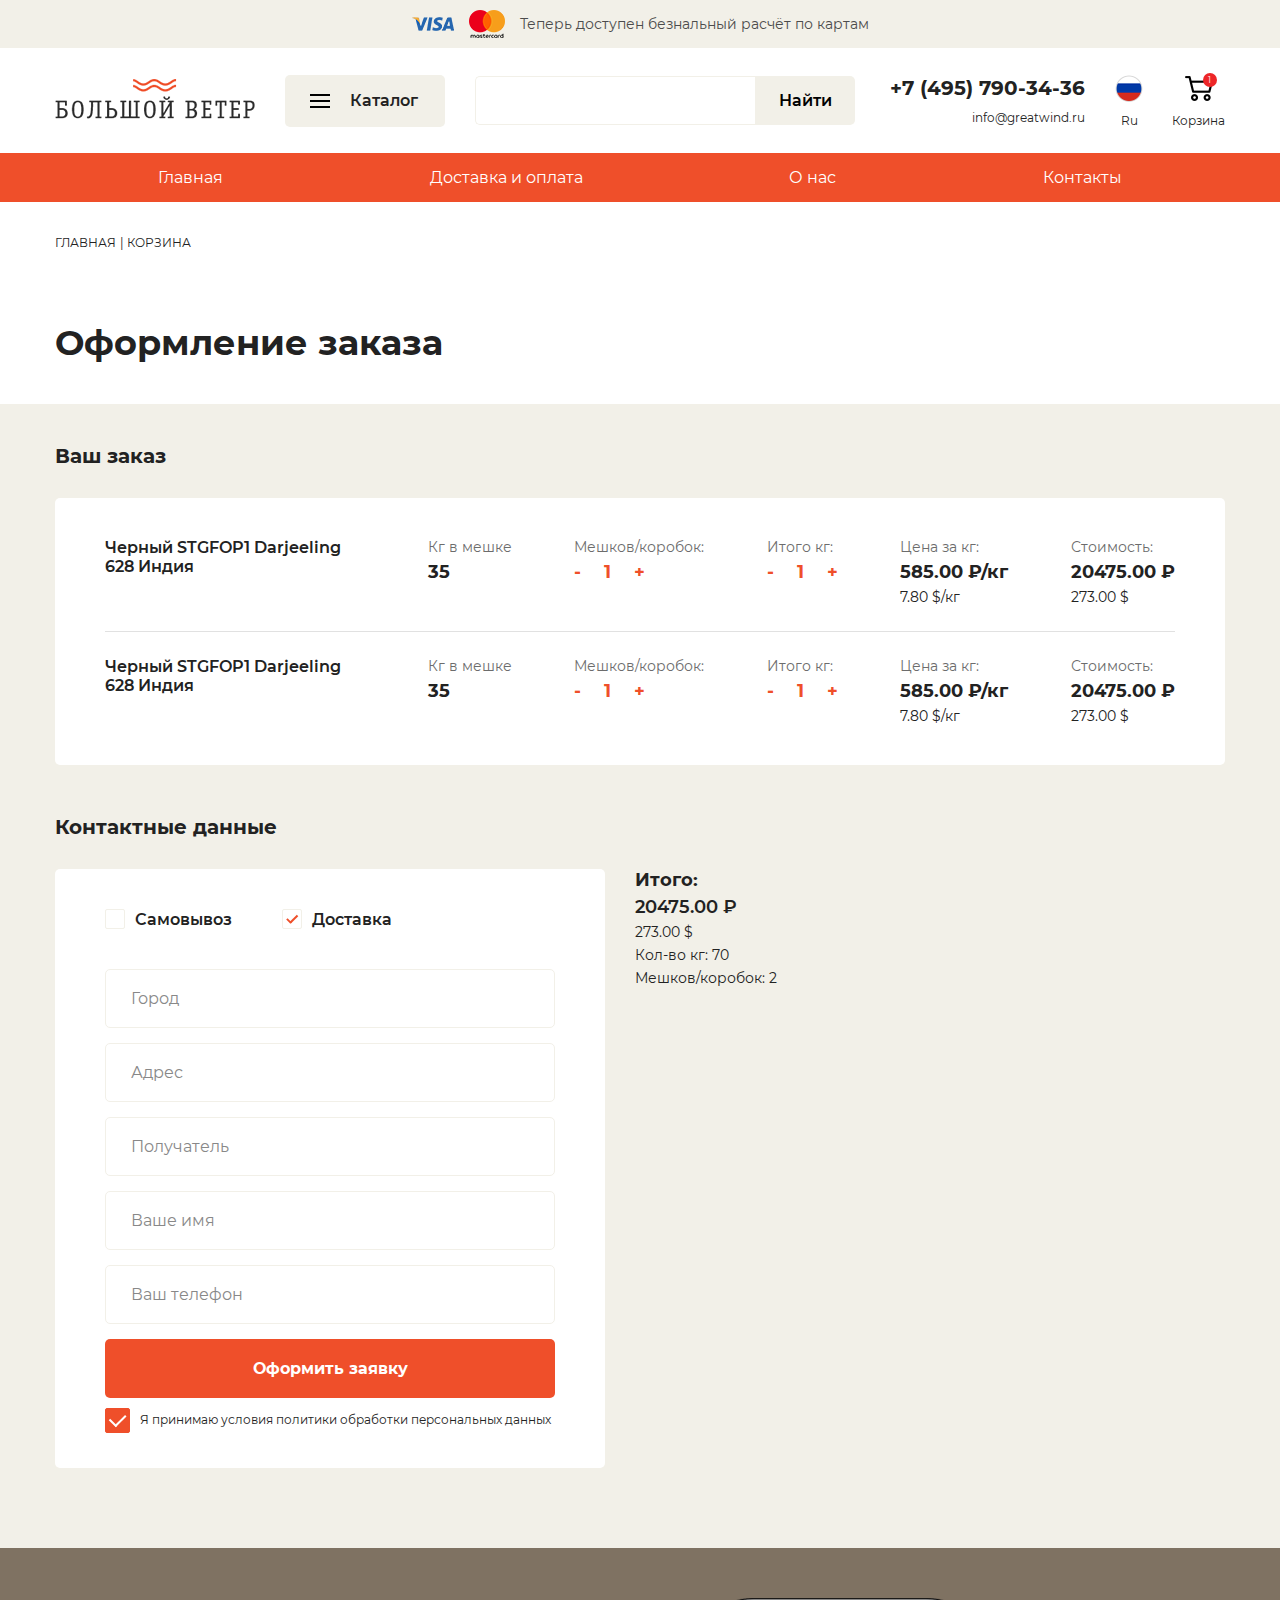
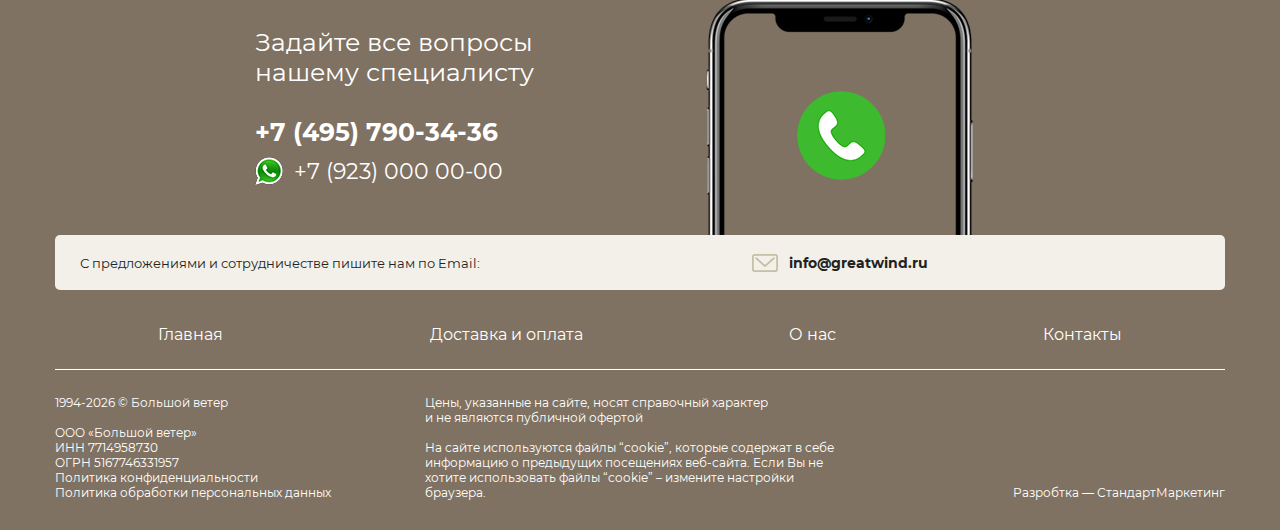
<file: cart.html>
<!DOCTYPE html>
<html>
<head>
	<title></title>
	<meta name="keywords" content=''>
	<meta name="description" content=''>

	<meta name="format-detection" content="telephone=no">

	<meta http-equiv="Content-Type" content="text/html; charset=utf-8">
	<meta name="viewport" content="width=device-width,minimum-scale=1,maximum-scale=1">
	<link rel="stylesheet" href="css/reset.css" type="text/css">
	<link rel="stylesheet" href="css/jquery.fancybox.css" type="text/css">
	<link rel="stylesheet" href="css/slick.css" type="text/css">
	<link rel="stylesheet" href="css/layout.css" type="text/css">
	<link rel="stylesheet" href="css/main.css" type="text/css">

</head>
<body>
	<div class="body-wrap">
		<div class="header">
			<div class="header-info">
				<div class="container">
					<div class="wrap">
						<img src="i/h-info-i-1.png">
						<img src="i/h-info-i-2.png">
						<p>Теперь доступен безнальный расчёт по&nbsp;картам</p>
					</div>
				</div>
			</div>
			<div class="header-main">
				<div class="container">
					<div class="wrap">
						<div class="mobile-btn">
							<div class="mobile-btn-el"></div>
						</div>
						<div class="header-logo">
							<a href="i/"><img src="i/logo.png"></a>
						</div>
						<div class="header-cat">
							<div class="cat-btn">
								<div class="burger">
									<div class="burger-el"></div>
								</div>
								<span>Каталог</span>
							</div>
							<div class="cat-drop">
								<ul>
									<li><a href="/">Категория</a></li>
									<li><a href="/">Категория</a></li>
									<li><a href="/">Категория</a></li>
									<li><a href="/">Категория</a></li>
								</ul>
							</div>
						</div>
						<div class="header-search">
							<form>
								<input type="text" placeholder="">
								<button type="submit">Найти</button>
							</form>
						</div>
						<div class="header-contacts">
							<div class="phone"><a href="tel:+74957903436">+7 (495) 790-34-36</a></div>
							<div class="text"><a href="mailto:info@greatwind.ru">info@greatwind.ru</a></div>
						</div>
						<div class="header-btns">
							<div class="lang-btn">
								<div class="icon"><img src="i/ru-icon.png"></div>
								<span>Ru</span>
							</div>
							<a href="/" class="cart-btn">
								<div class="icon"><img src="i/cart-icon.png"></div>
								<span>Корзина</span>
								<div class="quantity">1</div>
							</a>
						</div>
					</div>
				</div>
			</div>
			<div class="header-nav">
				<div class="container">
					<ul class="nav">
						<li><a href="/">Главная</a></li>
						<li><a href="/">Доставка и оплата</a></li>
						<li><a href="/">О нас</a></li>
						<li><a href="/">Контакты</a></li>
					</ul>
				</div>
			</div>
			<div class="mobile-menu">
				<div class="close-btn"></div>
				<div class="menu-logo"><a href="/"><img src="i/logo.png"></a></div>
				<ul class="menu-nav">
					<li><a href="/">Главная</a></li>
					<li><a href="/">Каталог</a></li>
					<li><a href="/">Доставка и оплата</a></li>
					<li><a href="/">О нас</a></li>
					<li><a href="/">Контакты</a></li>
				</ul>
			</div>
		</div>

		<div class="breadcrumbs">
			<div class="container">
				<ul>
					<li><a href="/">Главная</a></li>
					<li>|&nbsp;Корзина</li>
				</ul>
			</div>
		</div>

		<div class="b-section left-align">
			<div class="container">
				<h1 class="b-title mobile-center">Оформление заказа</h1>
			</div>
		</div>

		<div class="b-section grey-sec last">
			<div class="container">
				<div class="b-order">
					<div class="title">Ваш заказ</div>
					<ul class="list">
						<li>
							<div class="name">Черный STGFOP1 Darjeeling 628 Индия</div>
							<div class="item">
								<div class="item-name">Кг в мешке</div>
								<div class="mass">35</div>
							</div>
							<div class="item">
								<div class="item-name">Мешков/коробок:</div>
								<div class="quantity">
									<div class="less">-</div>
									<div class="number">1</div>
									<div class="more">+</div>
								</div>
							</div>
							<div class="item">
								<div class="item-name">Итого кг:</div>
								<div class="quantity">
									<div class="less">-</div>
									<div class="number">1</div>
									<div class="more">+</div>
								</div>
							</div>
							<div class="item">
								<div class="item-name">Цена за кг:</div>
								<div class="prices">
									<div class="price-ru">585.00 ₽/кг</div>
									<div class="price-en">7.80 $/кг</div>
								</div>
							</div>
							<div class="item">
								<div class="item-name">Стоимость:</div>
								<div class="prices">
									<div class="price-ru">20475.00 ₽</div>
									<div class="price-en">273.00 $</div>
								</div>
							</div>
						</li>
						<li>
							<div class="name">Черный STGFOP1 Darjeeling 628 Индия</div>
							<div class="item">
								<div class="item-name">Кг в мешке</div>
								<div class="mass">35</div>
							</div>
							<div class="item">
								<div class="item-name">Мешков/коробок:</div>
								<div class="quantity">
									<div class="less">-</div>
									<div class="number">1</div>
									<div class="more">+</div>
								</div>
							</div>
							<div class="item">
								<div class="item-name">Итого кг:</div>
								<div class="quantity">
									<div class="less">-</div>
									<div class="number">1</div>
									<div class="more">+</div>
								</div>
							</div>
							<div class="item">
								<div class="item-name">Цена за кг:</div>
								<div class="prices">
									<div class="price-ru">585.00 ₽/кг</div>
									<div class="price-en">7.80 $/кг</div>
								</div>
							</div>
							<div class="item">
								<div class="item-name">Стоимость:</div>
								<div class="prices">
									<div class="price-ru">20475.00 ₽</div>
									<div class="price-en">273.00 $</div>
								</div>
							</div>
						</li>
					</ul>
				</div>
				<div class="b-cart-form">
					<div class="cart-result">
						<div class="title">Итого:</div>
						<div class="sum-ru">20475.00 ₽</div>
						<div class="sum-en">273.00 $</div>
						<div class="mass">Кол-во кг: 70</div>
						<div class="result-quantity">Мешков/коробок: 2</div>
					</div>
					<div class="title">Контактные данные</div>
					<div class="form-wrap">
						<div class="b-form">
							<form>
								<div class="b-checkboxes">
									<label class="b-checkbox">
										<input type="radio" name="delivery" value="Самовывоз" class="cart-swap" data-cart="item-1">
										<div class="btn"></div>
										<div class="text">Самовывоз</div>
									</label>
									<label class="b-checkbox">
										<input type="radio" name="delivery" value="Доставка" class="cart-swap" data-cart="item-2" checked>
										<div class="btn"></div>
										<div class="text">Доставка</div>
									</label>
								</div>
								<div class="cart-item" data-cart="item-1">
									<div class="cart-adres">Адрес склада: 124460, Москва, Зеленоград, 2-ой Западный пр-д, д.1, стр.1, ООО "ПКФ Ирей"</div>
								</div>
								<div class="cart-item active" data-cart="item-2">
									<div class="b-input">
										<input type="text" placeholder="Город">
									</div>
									<div class="b-input">
										<input type="text" placeholder="Адрес">
									</div>
									<div class="b-input">
										<input type="text" placeholder="Получатель">
									</div>
								</div>
								<div class="b-input">
									<input type="text" placeholder="Ваше имя">
								</div>
								<div class="b-input">
									<input type="tel" placeholder="Ваш телефон">
								</div>
								<button type="submit" class="b-btn">Оформить заявку</button>
								<div class="policy-text"><div class="radio-btn active"></div>Я принимаю условия <a href="#popup-policy" class="fancybox">политики обработки персональных данных</a></div>
							</form>
						</div>
					</div>
				</div>
			</div>
		</div>

		<div class="footer">
			<div class="container">
				<div class="footer-wa">
					<div class="content">
						<div class="text">Задайте все вопросы нашему специалисту</div>
						<div class="phone"><a href="tel:+74957903436">+7 (495) 790-34-36</a></div>
						<div class="wa">
							<a href="https://wa.me/79230000000" target="_blank">
								<img src="i/wa-icon.png">
								<span>+7 (923) 000 00-00</span>
							</a>
						</div>
					</div>
					<div class="image"><img src="i/footer-wa-img.png"></div>
				</div>
				<div class="footer-partnership">
					<div class="text">С предложениями и&nbsp;сотрудничестве пишите нам по&nbsp;Email:</div>
					<div class="contact">
						<a href="mailto:info@greatwind.ru">
							<img src="i/mail-icon.png">
							<span>info@greatwind.ru</span>
						</a>
					</div>
				</div>
				<div class="footer-nav">
					<ul>
						<li><a href="/">Главная</a></li>
						<li><a href="/">Доставка и&nbsp;оплата</a></li>
						<li><a href="/">О нас</a></li>
						<li><a href="/">Контакты</a></li>
					</ul>
				</div>
				<div class="footer-about">
					<div class="info">
						<p>1994-<span id="footer-year"></span> © Большой ветер<br><br>ООО «Большой ветер»<br>ИНН 7714958730<br>ОГРН 5167746331957<br><a href="/" target="_blank">Политика конфиденциальности</a><br><a href="#popup-policy" class="fancybox">Политика обработки персональных данных</a></p>
					</div>
					<div class="cookie">
						<p>Цены, указанные на сайте, носят справочный характер и&nbsp;не&nbsp;являются публичной офертой</p><br>
						<p>На сайте используются <a href="/" target="_blank">файлы “cookie”</a>, которые содержат в себе информацию о предыдущих посещениях веб-сайта. Если Вы не хотите использовать <a href="/" target="_blank">файлы “cookie”</a> – измените настройки браузера.</p>
					</div>
					<div class="logo-dev"><a href="https://atkgroup.pro" target="_blank">Разробтка — СтандартМаркетинг</a></div>
				</div>
			</div>
		</div>

		<div style="display:none;">
			<div class="popup popup-policy" id="popup-policy">
				<div class="title">Соглашение на обработку персональных данных</div>
				<div class="b-text">
					<p>Данное соглашение создано нами с целью максимальной защищенности ваших данных. Пожалуйста, прочтите внимательно нашу политику конфиденциальности.<br> Когда вы отправляете заявку на нашем сайте с целью получения услуг, какой-либо справочной информации или обратной связи, вы автоматически даете согласие на обработку нами ваших персональных данных, а также иной информации: хранение, использование и сбор. Мы гарантируем, что ваши личные и персональные данные никогда не будут переданы третьим лицам.</p><br>
					<p>Все указываемые персональные данные, такие как:<br> • адрес электронной почты,<br> • ваше имя,<br> • контактный номер телефона</p><br>
					<p>Мы используем исключительно для связи с вами в следующих случаях: ответ на вопросы, обработка ваших заявок.</p>
				</div>
			</div>
		</div>
	</div>

	<script type="text/javascript" src="js/jquery-2.1.1.min.js"></script>
	<script type="text/javascript" src="js/jquery.fancybox.js"></script>
	<script type="text/javascript" src="js/jquery.inputmask.bundle.js"></script>
	<script type="text/javascript" src="js/slick.js"></script>
	<script type="text/javascript" src="js/main.js"></script>
</body>
</html>
</file>
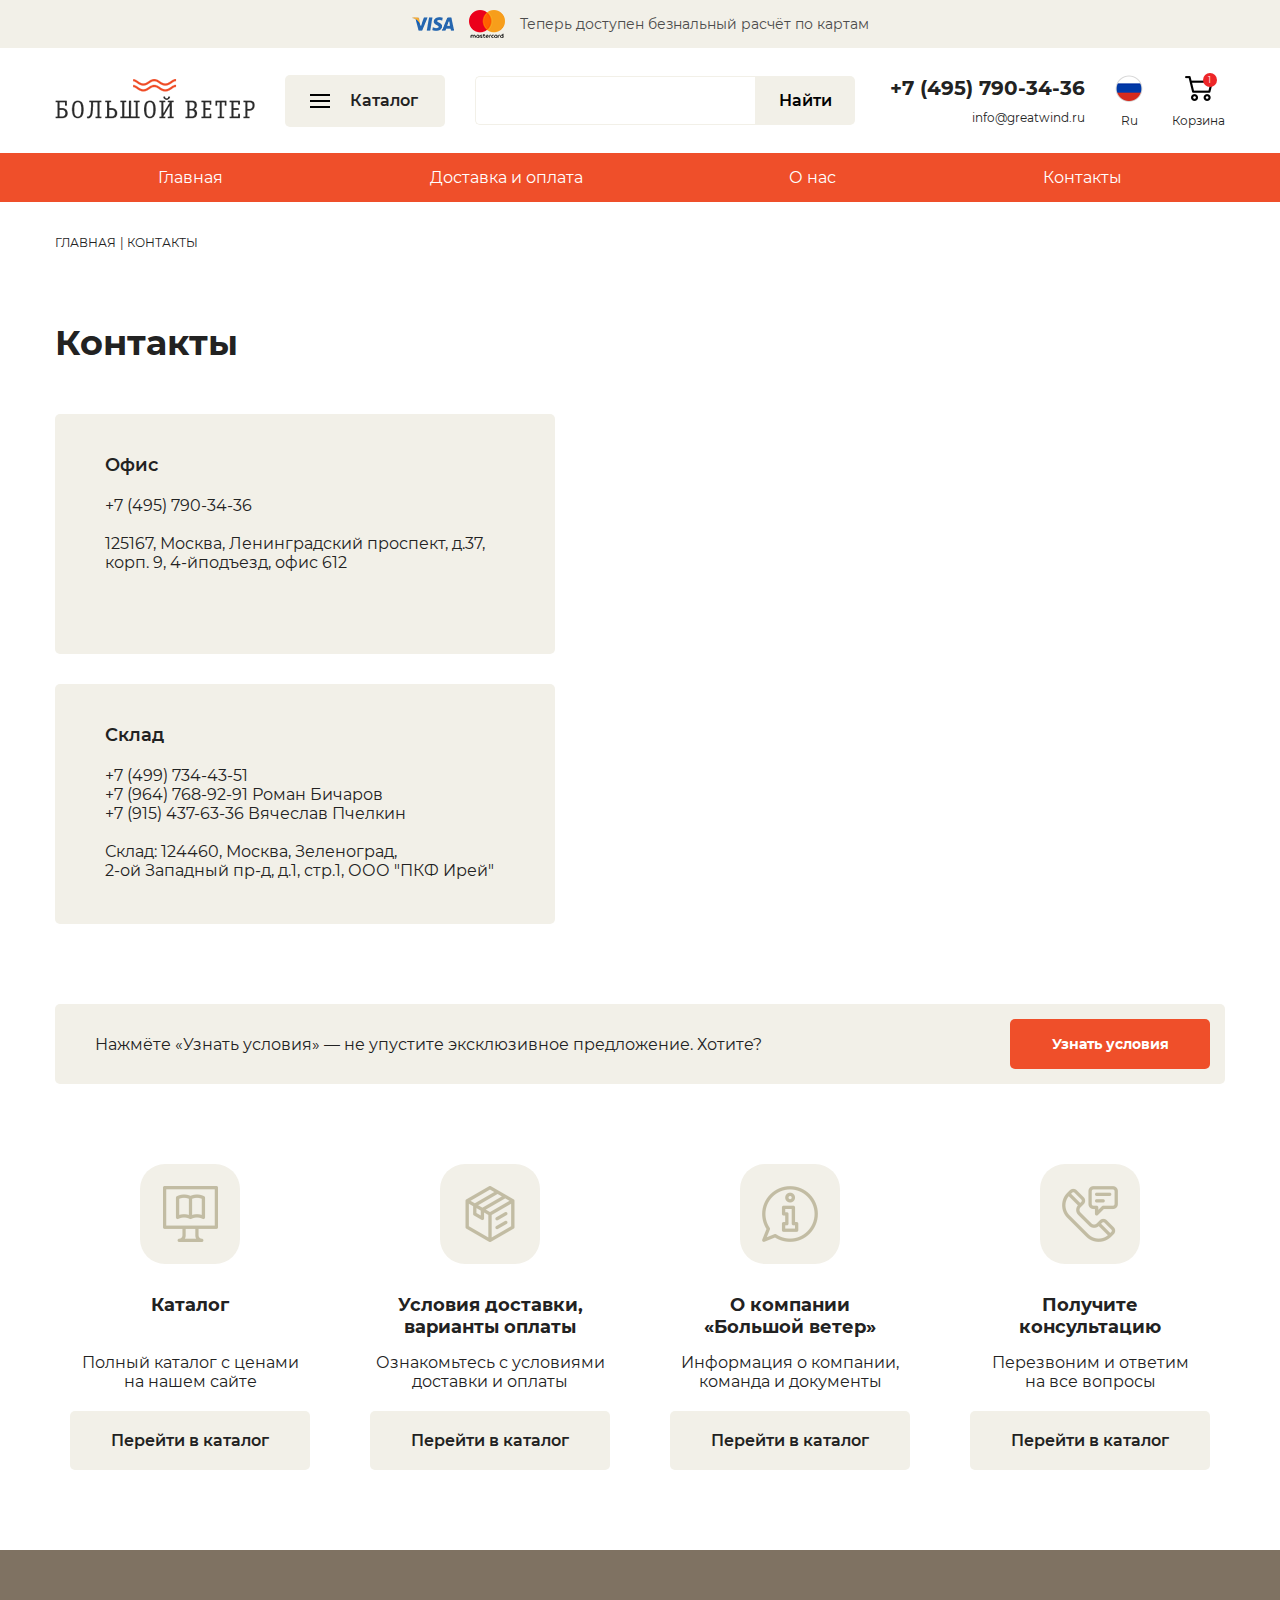
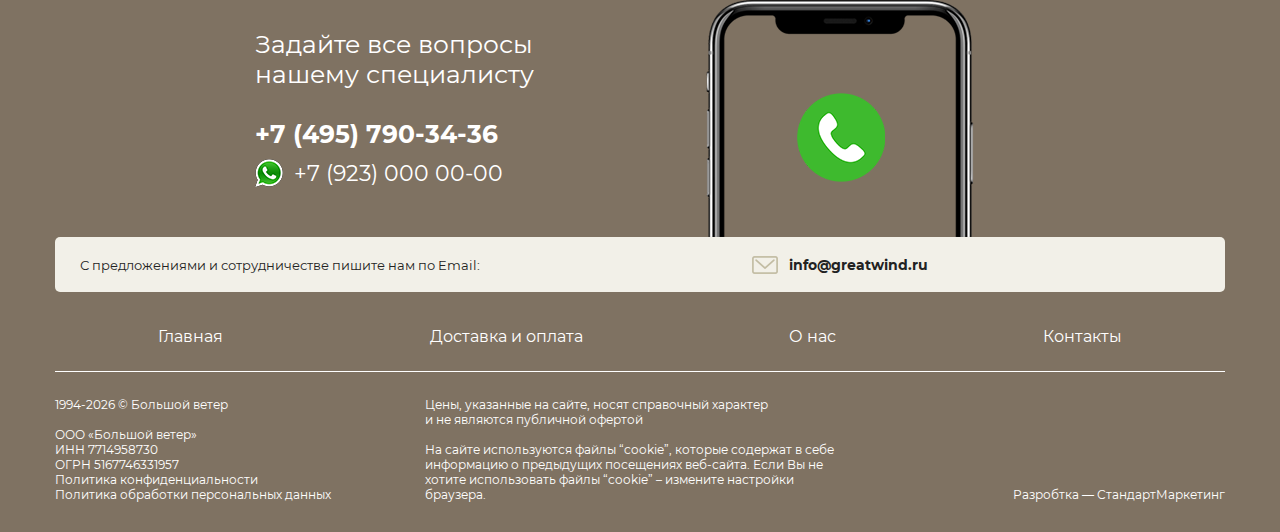
<file: contacts.html>
<!DOCTYPE html>
<html>
<head>
	<title></title>
	<meta name="keywords" content=''>
	<meta name="description" content=''>

	<meta name="format-detection" content="telephone=no">

	<meta http-equiv="Content-Type" content="text/html; charset=utf-8">
	<meta name="viewport" content="width=device-width,minimum-scale=1,maximum-scale=1">
	<link rel="stylesheet" href="css/reset.css" type="text/css">
	<link rel="stylesheet" href="css/jquery.fancybox.css" type="text/css">
	<link rel="stylesheet" href="css/slick.css" type="text/css">
	<link rel="stylesheet" href="css/layout.css" type="text/css">
	<link rel="stylesheet" href="css/main.css" type="text/css">

</head>
<body>
	<div class="body-wrap">
		<div class="header">
			<div class="header-info">
				<div class="container">
					<div class="wrap">
						<img src="i/h-info-i-1.png">
						<img src="i/h-info-i-2.png">
						<p>Теперь доступен безнальный расчёт по&nbsp;картам</p>
					</div>
				</div>
			</div>
			<div class="header-main">
				<div class="container">
					<div class="wrap">
						<div class="mobile-btn">
							<div class="mobile-btn-el"></div>
						</div>
						<div class="header-logo">
							<a href="i/"><img src="i/logo.png"></a>
						</div>
						<div class="header-cat">
							<div class="cat-btn">
								<div class="burger">
									<div class="burger-el"></div>
								</div>
								<span>Каталог</span>
							</div>
							<div class="cat-drop">
								<ul>
									<li><a href="/">Категория</a></li>
									<li><a href="/">Категория</a></li>
									<li><a href="/">Категория</a></li>
									<li><a href="/">Категория</a></li>
								</ul>
							</div>
						</div>
						<div class="header-search">
							<form>
								<input type="text" placeholder="">
								<button type="submit">Найти</button>
							</form>
						</div>
						<div class="header-contacts">
							<div class="phone"><a href="tel:+74957903436">+7 (495) 790-34-36</a></div>
							<div class="text"><a href="mailto:info@greatwind.ru">info@greatwind.ru</a></div>
						</div>
						<div class="header-btns">
							<div class="lang-btn">
								<div class="icon"><img src="i/ru-icon.png"></div>
								<span>Ru</span>
							</div>
							<a href="/" class="cart-btn">
								<div class="icon"><img src="i/cart-icon.png"></div>
								<span>Корзина</span>
								<div class="quantity">1</div>
							</a>
						</div>
					</div>
				</div>
			</div>
			<div class="header-nav">
				<div class="container">
					<ul class="nav">
						<li><a href="/">Главная</a></li>
						<li><a href="/">Доставка и оплата</a></li>
						<li><a href="/">О нас</a></li>
						<li><a href="/">Контакты</a></li>
					</ul>
				</div>
			</div>
			<div class="mobile-menu">
				<div class="close-btn"></div>
				<div class="menu-logo"><a href="/"><img src="i/logo.png"></a></div>
				<ul class="menu-nav">
					<li><a href="/">Главная</a></li>
					<li><a href="/">Каталог</a></li>
					<li><a href="/">Доставка и оплата</a></li>
					<li><a href="/">О нас</a></li>
					<li><a href="/">Контакты</a></li>
				</ul>
			</div>
		</div>

		<div class="breadcrumbs">
			<div class="container">
				<ul>
					<li><a href="/">Главная</a></li>
					<li>|&nbsp;Контакты</li>
				</ul>
			</div>
		</div>

		<div class="b-section left-align">
			<div class="container">
				<h1 class="b-title">Контакты</h1>
				<div class="b-contacts">
					<div class="item">
						<div class="content">
							<div class="title">Офис</div>
							<div class="text">
								<p><a href="tel:+74957903436">+7 (495) 790-34-36</a></p><br>
								<p>125167, Москва, Ленинградский проспект, д.37, корп.&nbsp;9, <nobr>4-йподъезд</nobr>, офис&nbsp;612</p>
							</div>
						</div>
						<div class="map">
							<iframe src="https://yandex.ru/map-widget/v1/-/CCUEmRCVlC" frameborder="0" allowfullscreen="true" ></iframe>
						</div>
					</div>
					<div class="item">
						<div class="content">
							<div class="title">Склад</div>
							<div class="text">
								<p><a href="tel:+74997344351">+7 (499) 734-43-51</a><br> <a href="tel:+79647689291">+7 (964) 768-92-91</a> Роман Бичаров<br> <a href="tel:+79154376336">+7 (915) 437-63-36</a> Вячеслав Пчелкин</p><br>
								<p>Склад: 124460, Москва, Зеленоград, <nobr>2-ой Западный пр-д</nobr>, д.1, стр.1, ООО&nbsp;"ПКФ Ирей"</p>
							</div>
						</div>
						<div class="map">
							<iframe src="https://yandex.ru/map-widget/v1/-/CCUEmRWdDA" frameborder="0" allowfullscreen="true"></iframe>
						</div>
					</div>
				</div>
			</div>
		</div>

		<div class="b-section">
			<div class="container">
				<div class="b-partner-line">
					<div class="text">Нажмёте «Узнать условия» — не упустите эксклюзивное предложение. Хотите?</div>
					<a href="/" class="b-btn">Узнать условия</a>
				</div>
			</div>
		</div>

		<div class="b-section last">
			<div class="container">
				<ul class="b-info-list">
					<li>
						<div class="top">
							<div class="icon"><img src="i/info-i-1.png"></div>
							<div class="title">Каталог</div>
						</div>
						<div class="bot">
							<div class="text">Полный каталог с&nbsp;ценами<br> на&nbsp;нашем сайте</div>
							<a href="#" class="b-btn grey-btn">Перейти в каталог</a>
						</div>
					</li>
					<li>
						<div class="top">
							<div class="icon"><img src="i/info-i-2.png"></div>
							<div class="title">Условия доставки,<br> варианты оплаты</div>
						</div>
						<div class="bot">
							<div class="text">Ознакомьтесь с&nbsp;условиями<br> доставки и&nbsp;оплаты</div>
							<a href="#" class="b-btn grey-btn">Перейти в каталог</a>
						</div>
					</li>
					<li>
						<div class="top">
							<div class="icon"><img src="i/info-i-3.png"></div>
							<div class="title">О компании<br> «Большой ветер»</div>
						</div>
						<div class="bot">
							<div class="text">Информация о компании,<br> команда и&nbsp;документы</div>
							<a href="#" class="b-btn grey-btn">Перейти в каталог</a>
						</div>
					</li>
					<li>
						<div class="top">
							<div class="icon"><img src="i/info-i-4.png"></div>
							<div class="title">Получите<br> консультацию</div>
						</div>
						<div class="bot">
							<div class="text">Перезвоним и&nbsp;ответим<br> на&nbsp;все вопросы</div>
							<a href="#" class="b-btn grey-btn">Перейти в каталог</a>
						</div>
					</li>
				</ul>
			</div>
		</div>

		<div class="footer">
			<div class="container">
				<div class="footer-wa">
					<div class="content">
						<div class="text">Задайте все вопросы нашему специалисту</div>
						<div class="phone"><a href="tel:+74957903436">+7 (495) 790-34-36</a></div>
						<div class="wa">
							<a href="https://wa.me/79230000000" target="_blank">
								<img src="i/wa-icon.png">
								<span>+7 (923) 000 00-00</span>
							</a>
						</div>
					</div>
					<div class="image"><img src="i/footer-wa-img.png"></div>
				</div>
				<div class="footer-partnership">
					<div class="text">С предложениями и&nbsp;сотрудничестве пишите нам по&nbsp;Email:</div>
					<div class="contact">
						<a href="mailto:info@greatwind.ru">
							<img src="i/mail-icon.png">
							<span>info@greatwind.ru</span>
						</a>
					</div>
				</div>
				<div class="footer-nav">
					<ul>
						<li><a href="/">Главная</a></li>
						<li><a href="/">Доставка и&nbsp;оплата</a></li>
						<li><a href="/">О нас</a></li>
						<li><a href="/">Контакты</a></li>
					</ul>
				</div>
				<div class="footer-about">
					<div class="info">
						<p>1994-<span id="footer-year"></span> © Большой ветер<br><br>ООО «Большой ветер»<br>ИНН 7714958730<br>ОГРН 5167746331957<br><a href="/" target="_blank">Политика конфиденциальности</a><br><a href="#popup-policy" class="fancybox">Политика обработки персональных данных</a></p>
					</div>
					<div class="cookie">
						<p>Цены, указанные на сайте, носят справочный характер и&nbsp;не&nbsp;являются публичной офертой</p><br>
						<p>На сайте используются <a href="/" target="_blank">файлы “cookie”</a>, которые содержат в себе информацию о предыдущих посещениях веб-сайта. Если Вы не хотите использовать <a href="/" target="_blank">файлы “cookie”</a> – измените настройки браузера.</p>
					</div>
					<div class="logo-dev"><a href="https://atkgroup.pro" target="_blank">Разробтка — СтандартМаркетинг</a></div>
				</div>
			</div>
		</div>

		<div style="display:none;">
			<div class="popup popup-policy" id="popup-policy">
				<div class="title">Соглашение на обработку персональных данных</div>
				<div class="b-text">
					<p>Данное соглашение создано нами с целью максимальной защищенности ваших данных. Пожалуйста, прочтите внимательно нашу политику конфиденциальности.<br> Когда вы отправляете заявку на нашем сайте с целью получения услуг, какой-либо справочной информации или обратной связи, вы автоматически даете согласие на обработку нами ваших персональных данных, а также иной информации: хранение, использование и сбор. Мы гарантируем, что ваши личные и персональные данные никогда не будут переданы третьим лицам.</p><br>
					<p>Все указываемые персональные данные, такие как:<br> • адрес электронной почты,<br> • ваше имя,<br> • контактный номер телефона</p><br>
					<p>Мы используем исключительно для связи с вами в следующих случаях: ответ на вопросы, обработка ваших заявок.</p>
				</div>
			</div>
		</div>
	</div>

	<script type="text/javascript" src="js/jquery-2.1.1.min.js"></script>
	<script type="text/javascript" src="js/jquery.fancybox.js"></script>
	<script type="text/javascript" src="js/jquery.inputmask.bundle.js"></script>
	<script type="text/javascript" src="js/slick.js"></script>
	<script type="text/javascript" src="js/main.js"></script>
</body>
</html>
</file>
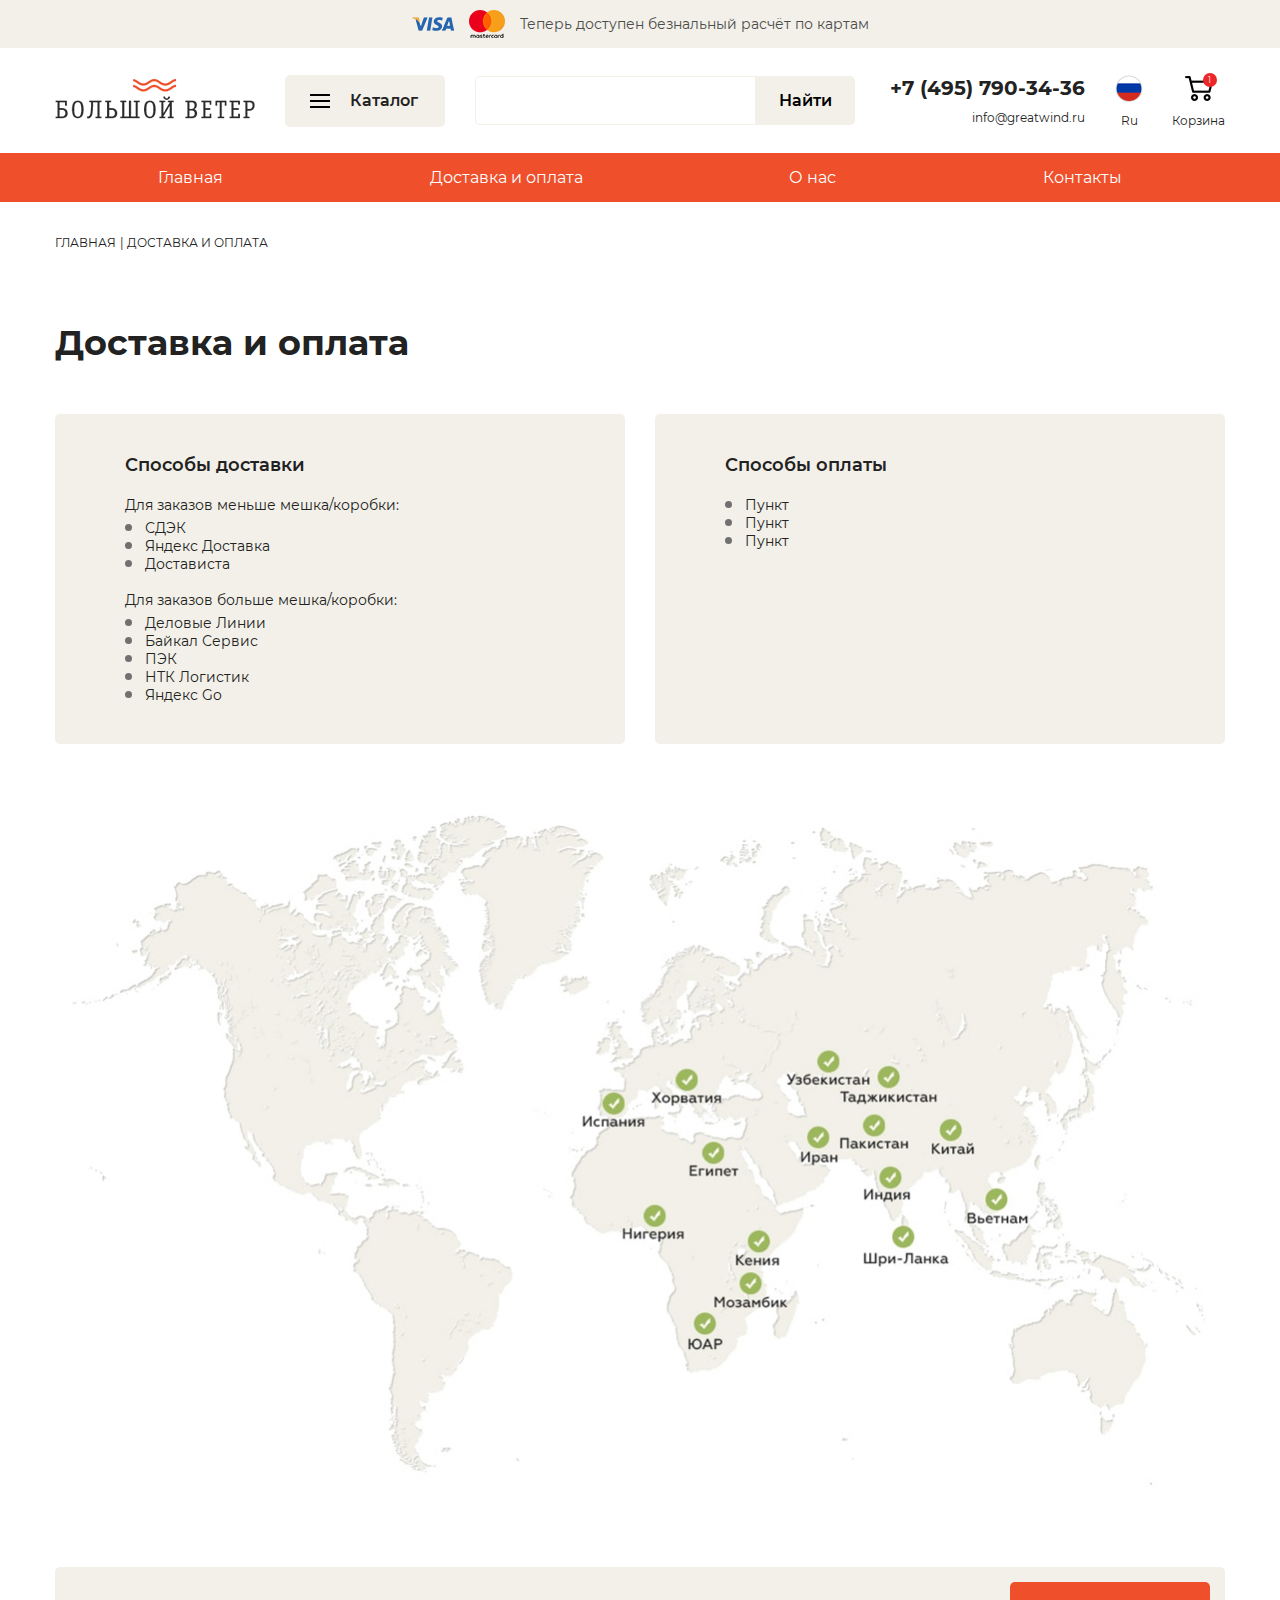
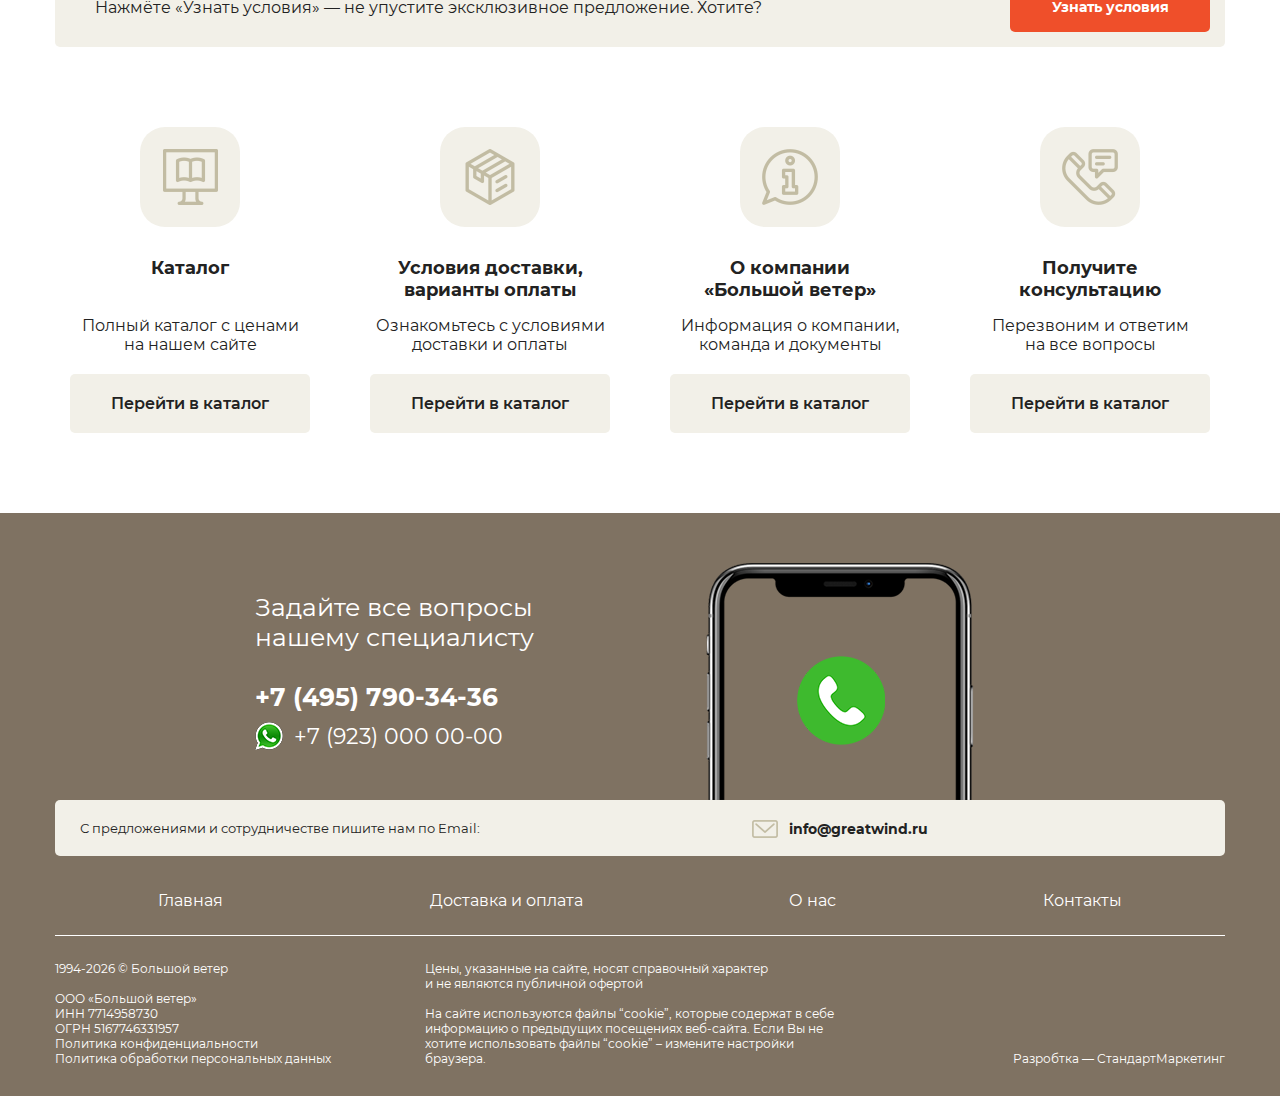
<file: delivery-and-payment.html>
<!DOCTYPE html>
<html>
<head>
	<title></title>
	<meta name="keywords" content=''>
	<meta name="description" content=''>

	<meta name="format-detection" content="telephone=no">

	<meta http-equiv="Content-Type" content="text/html; charset=utf-8">
	<meta name="viewport" content="width=device-width,minimum-scale=1,maximum-scale=1">
	<link rel="stylesheet" href="css/reset.css" type="text/css">
	<link rel="stylesheet" href="css/jquery.fancybox.css" type="text/css">
	<link rel="stylesheet" href="css/slick.css" type="text/css">
	<link rel="stylesheet" href="css/layout.css" type="text/css">
	<link rel="stylesheet" href="css/main.css" type="text/css">

</head>
<body>
	<div class="body-wrap">
		<div class="header">
			<div class="header-info">
				<div class="container">
					<div class="wrap">
						<img src="i/h-info-i-1.png">
						<img src="i/h-info-i-2.png">
						<p>Теперь доступен безнальный расчёт по&nbsp;картам</p>
					</div>
				</div>
			</div>
			<div class="header-main">
				<div class="container">
					<div class="wrap">
						<div class="mobile-btn">
							<div class="mobile-btn-el"></div>
						</div>
						<div class="header-logo">
							<a href="i/"><img src="i/logo.png"></a>
						</div>
						<div class="header-cat">
							<div class="cat-btn">
								<div class="burger">
									<div class="burger-el"></div>
								</div>
								<span>Каталог</span>
							</div>
							<div class="cat-drop">
								<ul>
									<li><a href="/">Категория</a></li>
									<li><a href="/">Категория</a></li>
									<li><a href="/">Категория</a></li>
									<li><a href="/">Категория</a></li>
								</ul>
							</div>
						</div>
						<div class="header-search">
							<form>
								<input type="text" placeholder="">
								<button type="submit">Найти</button>
							</form>
						</div>
						<div class="header-contacts">
							<div class="phone"><a href="tel:+74957903436">+7 (495) 790-34-36</a></div>
							<div class="text"><a href="mailto:info@greatwind.ru">info@greatwind.ru</a></div>
						</div>
						<div class="header-btns">
							<div class="lang-btn">
								<div class="icon"><img src="i/ru-icon.png"></div>
								<span>Ru</span>
							</div>
							<a href="/" class="cart-btn">
								<div class="icon"><img src="i/cart-icon.png"></div>
								<span>Корзина</span>
								<div class="quantity">1</div>
							</a>
						</div>
					</div>
				</div>
			</div>
			<div class="header-nav">
				<div class="container">
					<ul class="nav">
						<li><a href="/">Главная</a></li>
						<li><a href="/">Доставка и оплата</a></li>
						<li><a href="/">О нас</a></li>
						<li><a href="/">Контакты</a></li>
					</ul>
				</div>
			</div>
			<div class="mobile-menu">
				<div class="close-btn"></div>
				<div class="menu-logo"><a href="/"><img src="i/logo.png"></a></div>
				<ul class="menu-nav">
					<li><a href="/">Главная</a></li>
					<li><a href="/">Каталог</a></li>
					<li><a href="/">Доставка и оплата</a></li>
					<li><a href="/">О нас</a></li>
					<li><a href="/">Контакты</a></li>
				</ul>
			</div>
		</div>

		<div class="breadcrumbs">
			<div class="container">
				<ul>
					<li><a href="/">Главная</a></li>
					<li>|&nbsp;Доставка и&nbsp;оплата</li>
				</ul>
			</div>
		</div>

		<div class="b-section left-align">
			<div class="container">
				<h1 class="b-title">Доставка и&nbsp;оплата</h1>
				<div class="b-dp-block">
					<div class="item">
						<div class="title">Способы доставки</div>
						<div class="text">
							<p>Для заказов меньше мешка/коробки:</p>
							<ul>
								<li>СДЭК</li>
								<li>Яндекс Доставка</li>
								<li>Достависта</li>
							</ul><br>
							<p>Для заказов больше мешка/коробки:</p>
							<ul>
								<li>Деловые Линии</li>
								<li>Байкал Сервис</li>
								<li>ПЭК</li>
								<li>НТК Логистик</li>
								<li>Яндекс Go</li>
							</ul>
						</div>
					</div>
					<div class="item">
						<div class="title">Способы оплаты</div>
						<div class="text">
							<ul>
								<li>Пункт</li>
								<li>Пункт</li>
								<li>Пункт</li>
							</ul>
						</div>
					</div>
				</div>
				<div class="b-dp-map"><img src="i/dp-map.jpg"></div>
			</div>
		</div>

		<div class="b-section">
			<div class="container">
				<div class="b-partner-line">
					<div class="text">Нажмёте «Узнать условия» — не упустите эксклюзивное предложение. Хотите?</div>
					<a href="/" class="b-btn">Узнать условия</a>
				</div>
			</div>
		</div>

		<div class="b-section last">
			<div class="container">
				<ul class="b-info-list">
					<li>
						<div class="top">
							<div class="icon"><img src="i/info-i-1.png"></div>
							<div class="title">Каталог</div>
						</div>
						<div class="bot">
							<div class="text">Полный каталог с&nbsp;ценами<br> на&nbsp;нашем сайте</div>
							<a href="#" class="b-btn grey-btn">Перейти в каталог</a>
						</div>
					</li>
					<li>
						<div class="top">
							<div class="icon"><img src="i/info-i-2.png"></div>
							<div class="title">Условия доставки,<br> варианты оплаты</div>
						</div>
						<div class="bot">
							<div class="text">Ознакомьтесь с&nbsp;условиями<br> доставки и&nbsp;оплаты</div>
							<a href="#" class="b-btn grey-btn">Перейти в каталог</a>
						</div>
					</li>
					<li>
						<div class="top">
							<div class="icon"><img src="i/info-i-3.png"></div>
							<div class="title">О компании<br> «Большой ветер»</div>
						</div>
						<div class="bot">
							<div class="text">Информация о компании,<br> команда и&nbsp;документы</div>
							<a href="#" class="b-btn grey-btn">Перейти в каталог</a>
						</div>
					</li>
					<li>
						<div class="top">
							<div class="icon"><img src="i/info-i-4.png"></div>
							<div class="title">Получите<br> консультацию</div>
						</div>
						<div class="bot">
							<div class="text">Перезвоним и&nbsp;ответим<br> на&nbsp;все вопросы</div>
							<a href="#" class="b-btn grey-btn">Перейти в каталог</a>
						</div>
					</li>
				</ul>
			</div>
		</div>

		<div class="footer">
			<div class="container">
				<div class="footer-wa">
					<div class="content">
						<div class="text">Задайте все вопросы нашему специалисту</div>
						<div class="phone"><a href="tel:+74957903436">+7 (495) 790-34-36</a></div>
						<div class="wa">
							<a href="https://wa.me/79230000000" target="_blank">
								<img src="i/wa-icon.png">
								<span>+7 (923) 000 00-00</span>
							</a>
						</div>
					</div>
					<div class="image"><img src="i/footer-wa-img.png"></div>
				</div>
				<div class="footer-partnership">
					<div class="text">С предложениями и&nbsp;сотрудничестве пишите нам по&nbsp;Email:</div>
					<div class="contact">
						<a href="mailto:info@greatwind.ru">
							<img src="i/mail-icon.png">
							<span>info@greatwind.ru</span>
						</a>
					</div>
				</div>
				<div class="footer-nav">
					<ul>
						<li><a href="/">Главная</a></li>
						<li><a href="/">Доставка и&nbsp;оплата</a></li>
						<li><a href="/">О нас</a></li>
						<li><a href="/">Контакты</a></li>
					</ul>
				</div>
				<div class="footer-about">
					<div class="info">
						<p>1994-<span id="footer-year"></span> © Большой ветер<br><br>ООО «Большой ветер»<br>ИНН 7714958730<br>ОГРН 5167746331957<br><a href="/" target="_blank">Политика конфиденциальности</a><br><a href="#popup-policy" class="fancybox">Политика обработки персональных данных</a></p>
					</div>
					<div class="cookie">
						<p>Цены, указанные на сайте, носят справочный характер и&nbsp;не&nbsp;являются публичной офертой</p><br>
						<p>На сайте используются <a href="/" target="_blank">файлы “cookie”</a>, которые содержат в себе информацию о предыдущих посещениях веб-сайта. Если Вы не хотите использовать <a href="/" target="_blank">файлы “cookie”</a> – измените настройки браузера.</p>
					</div>
					<div class="logo-dev"><a href="https://atkgroup.pro" target="_blank">Разробтка — СтандартМаркетинг</a></div>
				</div>
			</div>
		</div>

		<div style="display:none;">
			<div class="popup popup-policy" id="popup-policy">
				<div class="title">Соглашение на обработку персональных данных</div>
				<div class="b-text">
					<p>Данное соглашение создано нами с целью максимальной защищенности ваших данных. Пожалуйста, прочтите внимательно нашу политику конфиденциальности.<br> Когда вы отправляете заявку на нашем сайте с целью получения услуг, какой-либо справочной информации или обратной связи, вы автоматически даете согласие на обработку нами ваших персональных данных, а также иной информации: хранение, использование и сбор. Мы гарантируем, что ваши личные и персональные данные никогда не будут переданы третьим лицам.</p><br>
					<p>Все указываемые персональные данные, такие как:<br> • адрес электронной почты,<br> • ваше имя,<br> • контактный номер телефона</p><br>
					<p>Мы используем исключительно для связи с вами в следующих случаях: ответ на вопросы, обработка ваших заявок.</p>
				</div>
			</div>
		</div>
	</div>

	<script type="text/javascript" src="js/jquery-2.1.1.min.js"></script>
	<script type="text/javascript" src="js/jquery.fancybox.js"></script>
	<script type="text/javascript" src="js/jquery.inputmask.bundle.js"></script>
	<script type="text/javascript" src="js/slick.js"></script>
	<script type="text/javascript" src="js/main.js"></script>
</body>
</html>
</file>
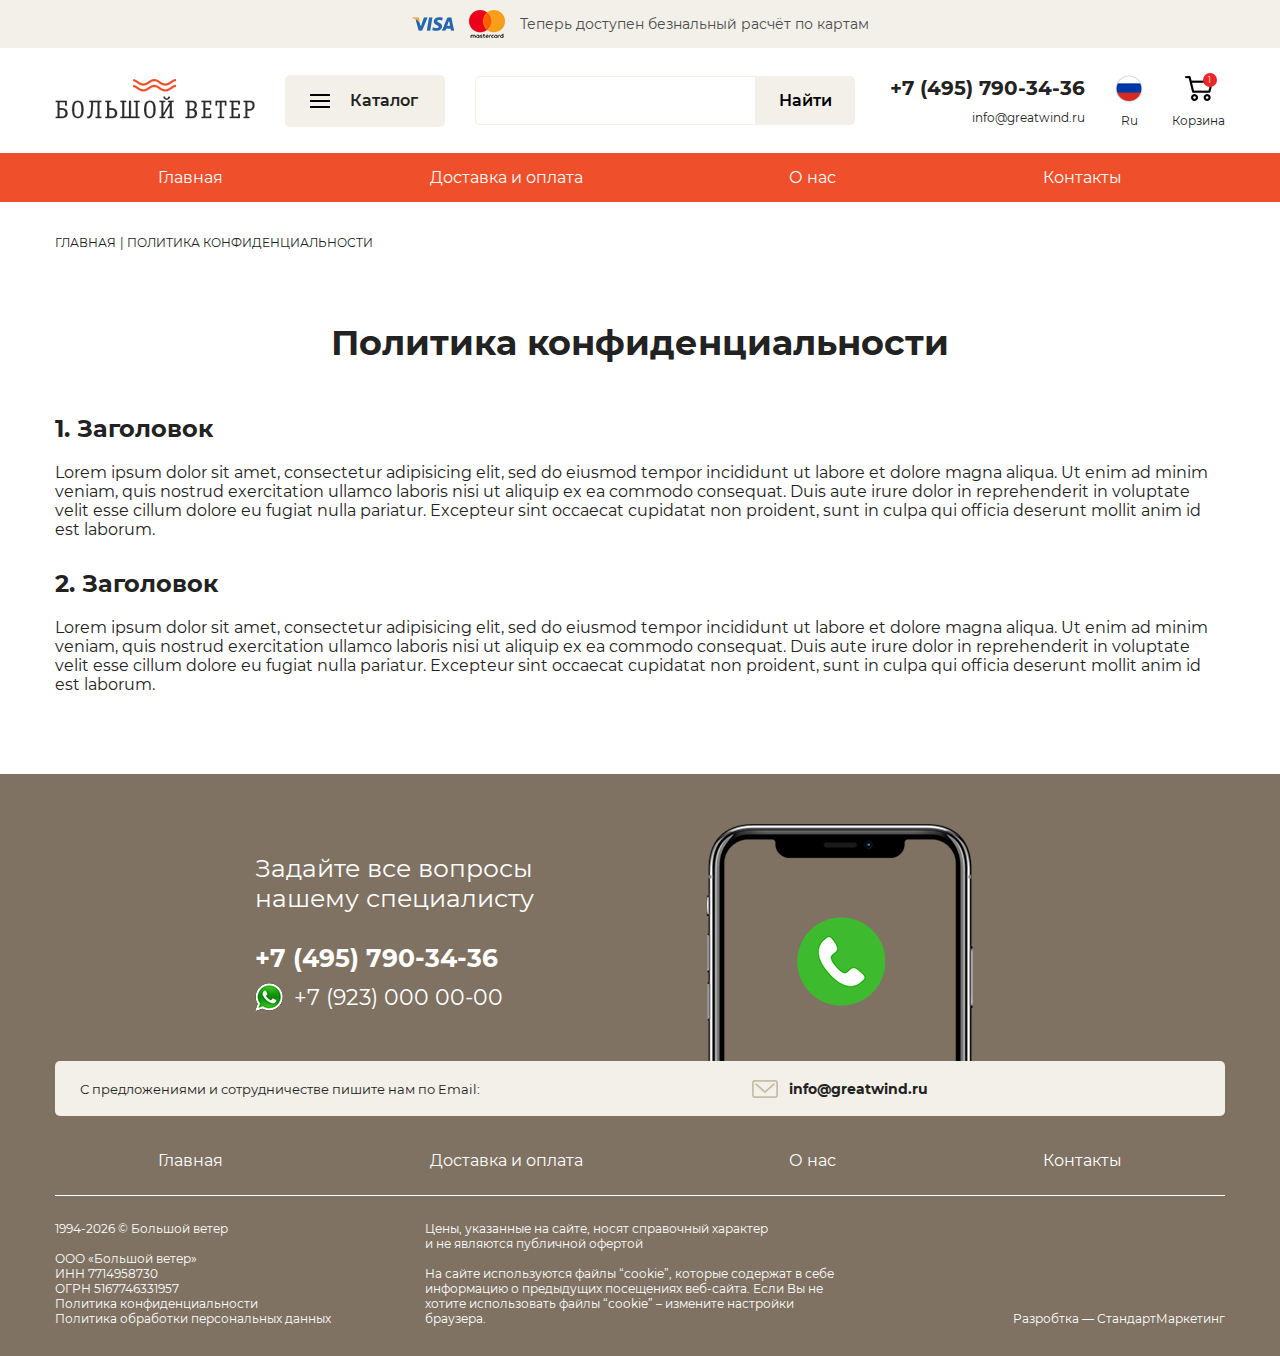
<file: policy.html>
<!DOCTYPE html>
<html>
<head>
	<title></title>
	<meta name="keywords" content=''>
	<meta name="description" content=''>

	<meta name="format-detection" content="telephone=no">

	<meta http-equiv="Content-Type" content="text/html; charset=utf-8">
	<meta name="viewport" content="width=device-width,minimum-scale=1,maximum-scale=1">
	<link rel="stylesheet" href="css/reset.css" type="text/css">
	<link rel="stylesheet" href="css/jquery.fancybox.css" type="text/css">
	<link rel="stylesheet" href="css/slick.css" type="text/css">
	<link rel="stylesheet" href="css/layout.css" type="text/css">
	<link rel="stylesheet" href="css/main.css" type="text/css">

</head>
<body>
	<div class="body-wrap">
		<div class="header">
			<div class="header-info">
				<div class="container">
					<div class="wrap">
						<img src="i/h-info-i-1.png">
						<img src="i/h-info-i-2.png">
						<p>Теперь доступен безнальный расчёт по&nbsp;картам</p>
					</div>
				</div>
			</div>
			<div class="header-main">
				<div class="container">
					<div class="wrap">
						<div class="mobile-btn">
							<div class="mobile-btn-el"></div>
						</div>
						<div class="header-logo">
							<a href="i/"><img src="i/logo.png"></a>
						</div>
						<div class="header-cat">
							<div class="cat-btn">
								<div class="burger">
									<div class="burger-el"></div>
								</div>
								<span>Каталог</span>
							</div>
							<div class="cat-drop">
								<ul>
									<li><a href="/">Категория</a></li>
									<li><a href="/">Категория</a></li>
									<li><a href="/">Категория</a></li>
									<li><a href="/">Категория</a></li>
								</ul>
							</div>
						</div>
						<div class="header-search">
							<form>
								<input type="text" placeholder="">
								<button type="submit">Найти</button>
							</form>
						</div>
						<div class="header-contacts">
							<div class="phone"><a href="tel:+74957903436">+7 (495) 790-34-36</a></div>
							<div class="text"><a href="mailto:info@greatwind.ru">info@greatwind.ru</a></div>
						</div>
						<div class="header-btns">
							<div class="lang-btn">
								<div class="icon"><img src="i/ru-icon.png"></div>
								<span>Ru</span>
							</div>
							<a href="/" class="cart-btn">
								<div class="icon"><img src="i/cart-icon.png"></div>
								<span>Корзина</span>
								<div class="quantity">1</div>
							</a>
						</div>
					</div>
				</div>
			</div>
			<div class="header-nav">
				<div class="container">
					<ul class="nav">
						<li><a href="/">Главная</a></li>
						<li><a href="/">Доставка и оплата</a></li>
						<li><a href="/">О нас</a></li>
						<li><a href="/">Контакты</a></li>
					</ul>
				</div>
			</div>
			<div class="mobile-menu">
				<div class="close-btn"></div>
				<div class="menu-logo"><a href="/"><img src="i/logo.png"></a></div>
				<ul class="menu-nav">
					<li><a href="/">Главная</a></li>
					<li><a href="/">Каталог</a></li>
					<li><a href="/">Доставка и оплата</a></li>
					<li><a href="/">О нас</a></li>
					<li><a href="/">Контакты</a></li>
				</ul>
			</div>
		</div>

		<div class="breadcrumbs">
			<div class="container">
				<ul>
					<li><a href="/">Главная</a></li>
					<li>|&nbsp;Политика конфиденциальности</li>
				</ul>
			</div>
		</div>

		<div class="b-section last">
			<div class="container">
				<h1 class="b-title">Политика конфиденциальности</h1>
				<div class="b-policy">
					<div class="item">
						<div class="title">1. Заголовок</div>
						<div class="b-text">Lorem ipsum dolor sit amet, consectetur adipisicing elit, sed do eiusmod tempor incididunt ut labore et dolore magna aliqua. Ut enim ad minim veniam, quis nostrud exercitation ullamco laboris nisi ut aliquip ex ea commodo consequat. Duis aute irure dolor in reprehenderit in voluptate velit esse cillum dolore eu fugiat nulla pariatur. Excepteur sint occaecat cupidatat non proident, sunt in culpa qui officia deserunt mollit anim id est laborum.</div>
					</div>
					<div class="item">
						<div class="title">2. Заголовок</div>
						<div class="b-text">Lorem ipsum dolor sit amet, consectetur adipisicing elit, sed do eiusmod tempor incididunt ut labore et dolore magna aliqua. Ut enim ad minim veniam, quis nostrud exercitation ullamco laboris nisi ut aliquip ex ea commodo consequat. Duis aute irure dolor in reprehenderit in voluptate velit esse cillum dolore eu fugiat nulla pariatur. Excepteur sint occaecat cupidatat non proident, sunt in culpa qui officia deserunt mollit anim id est laborum.</div>
					</div>
				</div>
			</div>
		</div>

		<div class="footer">
			<div class="container">
				<div class="footer-wa">
					<div class="content">
						<div class="text">Задайте все вопросы нашему специалисту</div>
						<div class="phone"><a href="tel:+74957903436">+7 (495) 790-34-36</a></div>
						<div class="wa">
							<a href="https://wa.me/79230000000" target="_blank">
								<img src="i/wa-icon.png">
								<span>+7 (923) 000 00-00</span>
							</a>
						</div>
					</div>
					<div class="image"><img src="i/footer-wa-img.png"></div>
				</div>
				<div class="footer-partnership">
					<div class="text">С предложениями и&nbsp;сотрудничестве пишите нам по&nbsp;Email:</div>
					<div class="contact">
						<a href="mailto:info@greatwind.ru">
							<img src="i/mail-icon.png">
							<span>info@greatwind.ru</span>
						</a>
					</div>
				</div>
				<div class="footer-nav">
					<ul>
						<li><a href="/">Главная</a></li>
						<li><a href="/">Доставка и&nbsp;оплата</a></li>
						<li><a href="/">О нас</a></li>
						<li><a href="/">Контакты</a></li>
					</ul>
				</div>
				<div class="footer-about">
					<div class="info">
						<p>1994-<span id="footer-year"></span> © Большой ветер<br><br>ООО «Большой ветер»<br>ИНН 7714958730<br>ОГРН 5167746331957<br><a href="/" target="_blank">Политика конфиденциальности</a><br><a href="#popup-policy" class="fancybox">Политика обработки персональных данных</a></p>
					</div>
					<div class="cookie">
						<p>Цены, указанные на сайте, носят справочный характер и&nbsp;не&nbsp;являются публичной офертой</p><br>
						<p>На сайте используются <a href="/" target="_blank">файлы “cookie”</a>, которые содержат в себе информацию о предыдущих посещениях веб-сайта. Если Вы не хотите использовать <a href="/" target="_blank">файлы “cookie”</a> – измените настройки браузера.</p>
					</div>
					<div class="logo-dev"><a href="https://atkgroup.pro" target="_blank">Разробтка — СтандартМаркетинг</a></div>
				</div>
			</div>
		</div>

		<div style="display:none;">
			<div class="popup popup-policy" id="popup-policy">
				<div class="title">Соглашение на обработку персональных данных</div>
				<div class="b-text">
					<p>Данное соглашение создано нами с целью максимальной защищенности ваших данных. Пожалуйста, прочтите внимательно нашу политику конфиденциальности.<br> Когда вы отправляете заявку на нашем сайте с целью получения услуг, какой-либо справочной информации или обратной связи, вы автоматически даете согласие на обработку нами ваших персональных данных, а также иной информации: хранение, использование и сбор. Мы гарантируем, что ваши личные и персональные данные никогда не будут переданы третьим лицам.</p><br>
					<p>Все указываемые персональные данные, такие как:<br> • адрес электронной почты,<br> • ваше имя,<br> • контактный номер телефона</p><br>
					<p>Мы используем исключительно для связи с вами в следующих случаях: ответ на вопросы, обработка ваших заявок.</p>
				</div>
			</div>
		</div>
	</div>

	<script type="text/javascript" src="js/jquery-2.1.1.min.js"></script>
	<script type="text/javascript" src="js/jquery.fancybox.js"></script>
	<script type="text/javascript" src="js/jquery.inputmask.bundle.js"></script>
	<script type="text/javascript" src="js/slick.js"></script>
	<script type="text/javascript" src="js/main.js"></script>
</body>
</html>
</file>
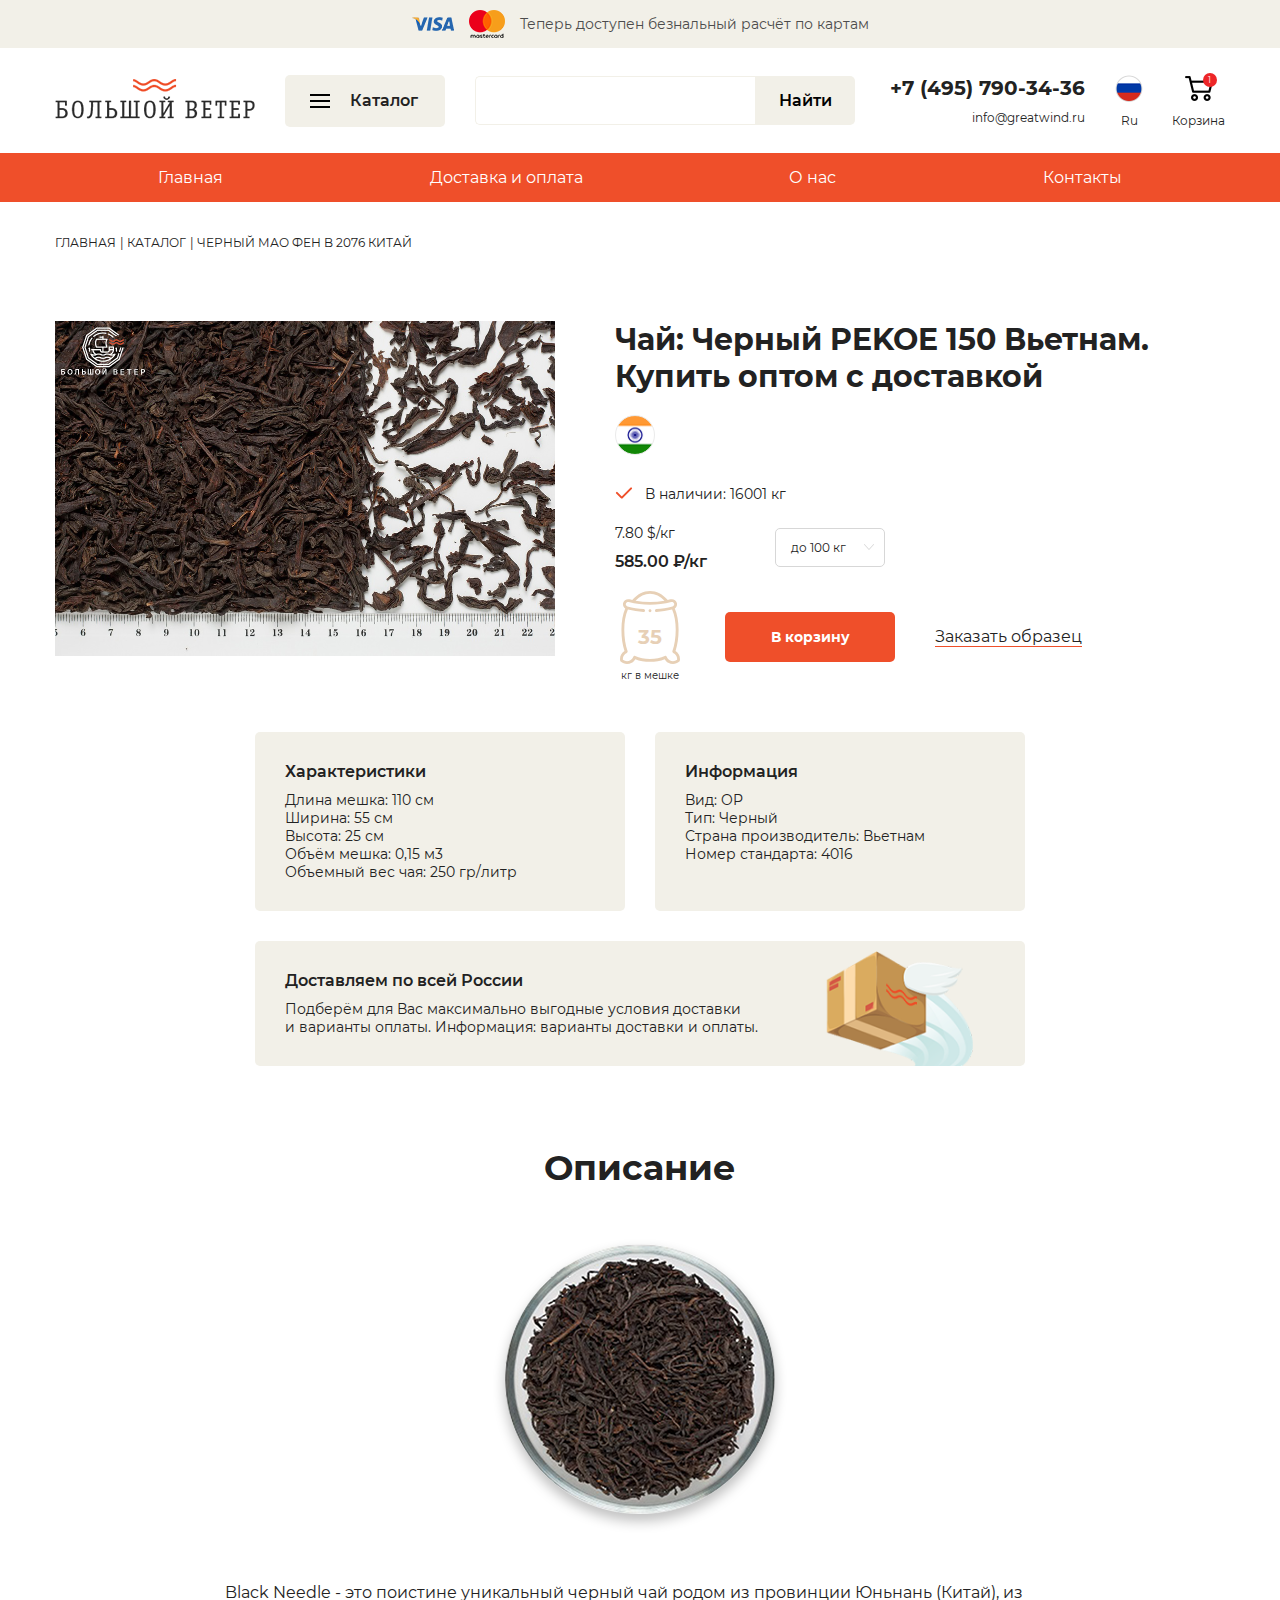
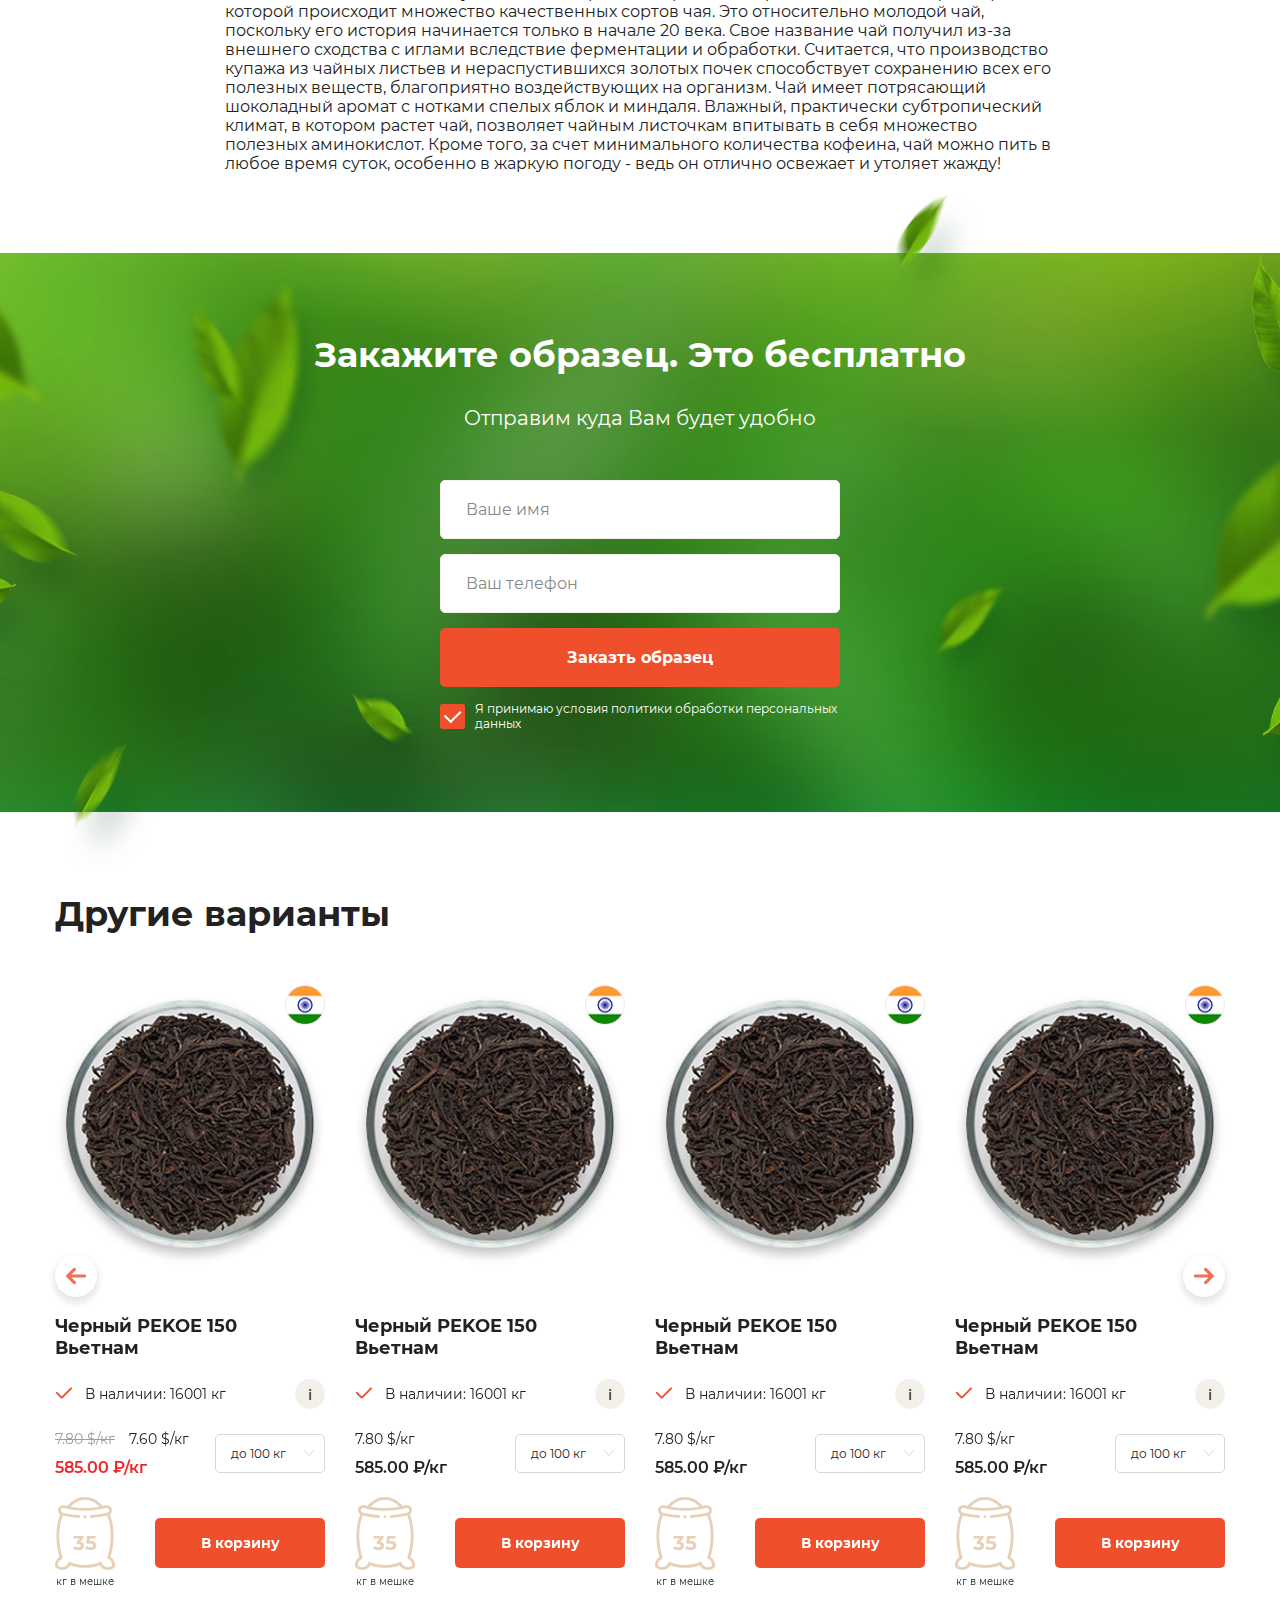
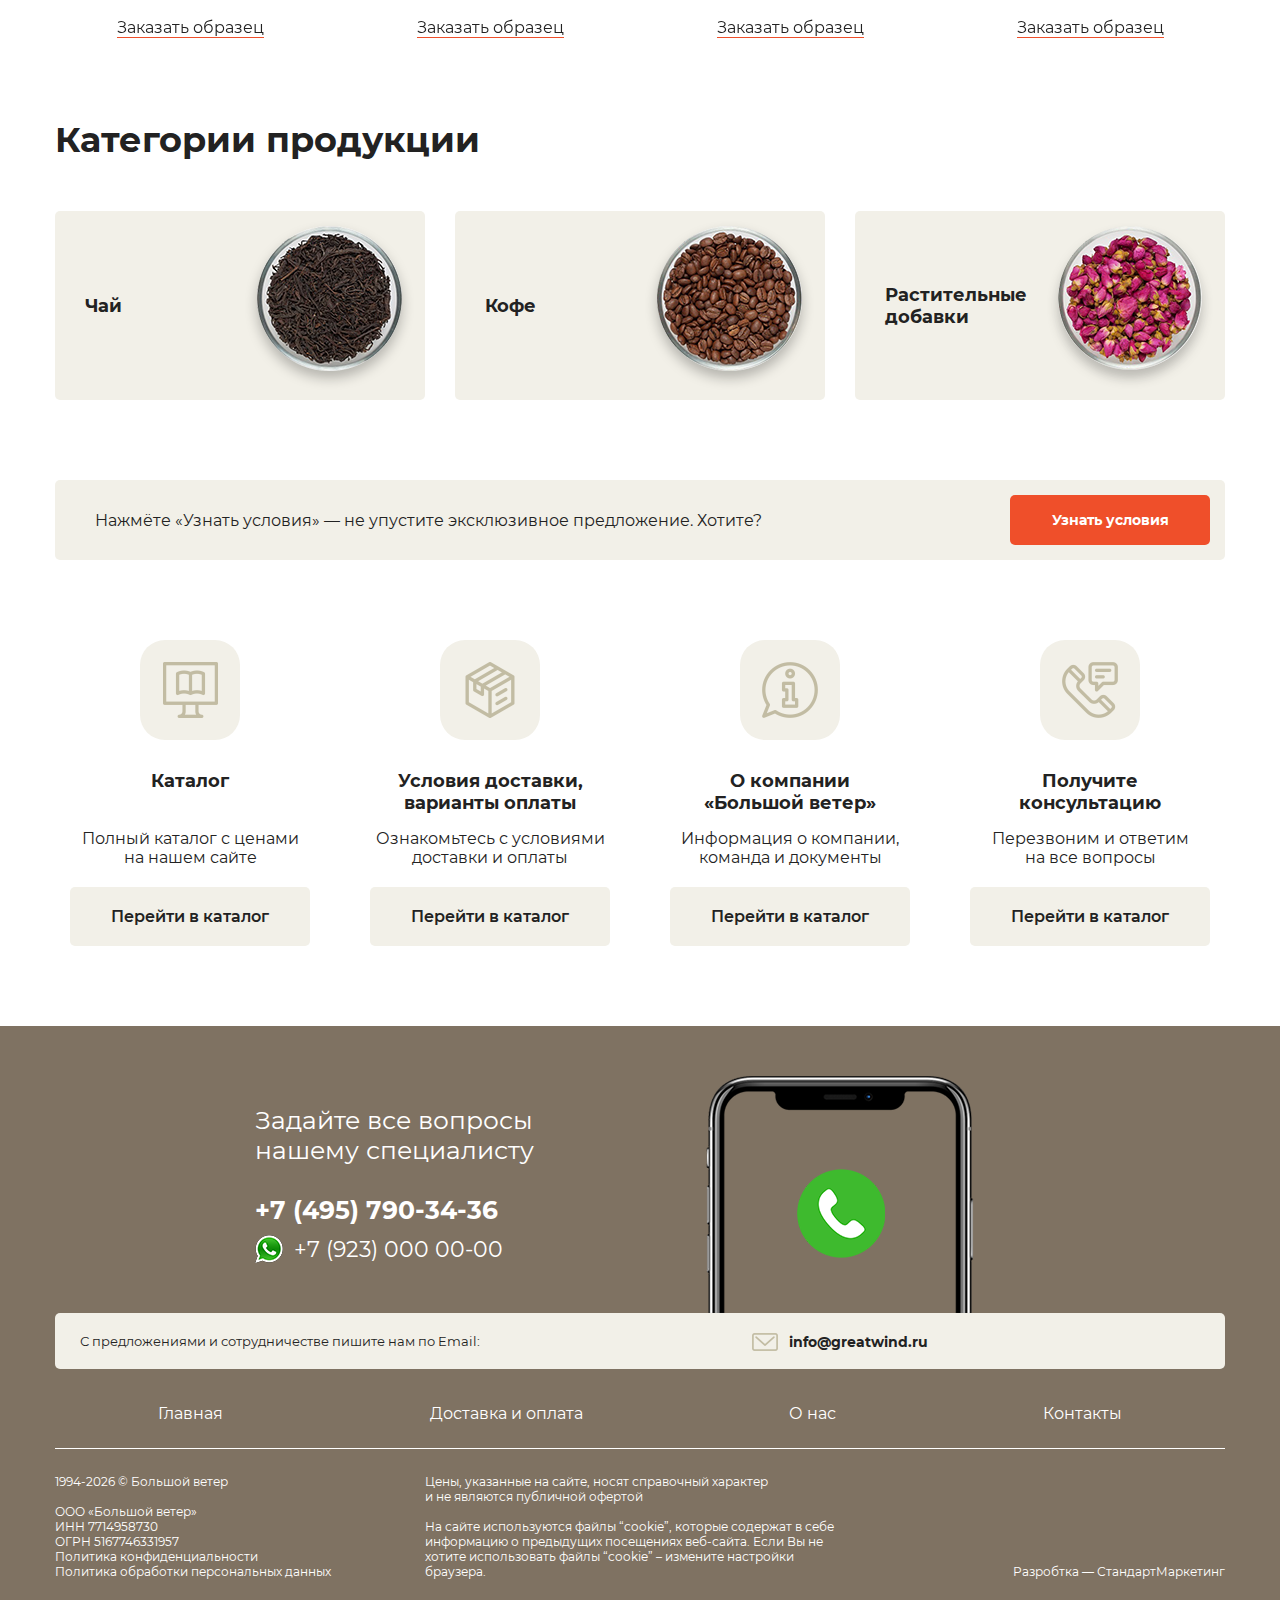
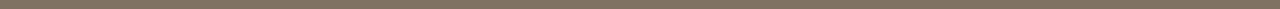
<file: product.html>
<!DOCTYPE html>
<html>
<head>
	<title></title>
	<meta name="keywords" content=''>
	<meta name="description" content=''>

	<meta name="format-detection" content="telephone=no">

	<meta http-equiv="Content-Type" content="text/html; charset=utf-8">
	<meta name="viewport" content="width=device-width,minimum-scale=1,maximum-scale=1">
	<link rel="stylesheet" href="css/reset.css" type="text/css">
	<link rel="stylesheet" href="css/jquery.fancybox.css" type="text/css">
	<link rel="stylesheet" href="css/slick.css" type="text/css">
	<link rel="stylesheet" href="css/layout.css" type="text/css">
	<link rel="stylesheet" href="css/main.css" type="text/css">

</head>
<body>
	<div class="body-wrap">
		<div class="header">
			<div class="header-info">
				<div class="container">
					<div class="wrap">
						<img src="i/h-info-i-1.png">
						<img src="i/h-info-i-2.png">
						<p>Теперь доступен безнальный расчёт по&nbsp;картам</p>
					</div>
				</div>
			</div>
			<div class="header-main">
				<div class="container">
					<div class="wrap">
						<div class="mobile-btn">
							<div class="mobile-btn-el"></div>
						</div>
						<div class="header-logo">
							<a href="i/"><img src="i/logo.png"></a>
						</div>
						<div class="header-cat">
							<div class="cat-btn">
								<div class="burger">
									<div class="burger-el"></div>
								</div>
								<span>Каталог</span>
							</div>
							<div class="cat-drop">
								<ul>
									<li><a href="/">Категория</a></li>
									<li><a href="/">Категория</a></li>
									<li><a href="/">Категория</a></li>
									<li><a href="/">Категория</a></li>
								</ul>
							</div>
						</div>
						<div class="header-search">
							<form>
								<input type="text" placeholder="">
								<button type="submit">Найти</button>
							</form>
						</div>
						<div class="header-contacts">
							<div class="phone"><a href="tel:+74957903436">+7 (495) 790-34-36</a></div>
							<div class="text"><a href="mailto:info@greatwind.ru">info@greatwind.ru</a></div>
						</div>
						<div class="header-btns">
							<div class="lang-btn">
								<div class="icon"><img src="i/ru-icon.png"></div>
								<span>Ru</span>
							</div>
							<a href="/" class="cart-btn">
								<div class="icon"><img src="i/cart-icon.png"></div>
								<span>Корзина</span>
								<div class="quantity">1</div>
							</a>
						</div>
					</div>
				</div>
			</div>
			<div class="header-nav">
				<div class="container">
					<ul class="nav">
						<li><a href="/">Главная</a></li>
						<li><a href="/">Доставка и оплата</a></li>
						<li><a href="/">О нас</a></li>
						<li><a href="/">Контакты</a></li>
					</ul>
				</div>
			</div>
			<div class="mobile-menu">
				<div class="close-btn"></div>
				<div class="menu-logo"><a href="/"><img src="i/logo.png"></a></div>
				<ul class="menu-nav">
					<li><a href="/">Главная</a></li>
					<li><a href="/">Каталог</a></li>
					<li><a href="/">Доставка и оплата</a></li>
					<li><a href="/">О нас</a></li>
					<li><a href="/">Контакты</a></li>
				</ul>
			</div>
		</div>

		<div class="breadcrumbs">
			<div class="container">
				<ul>
					<li><a href="/">Главная</a></li>
					<li><a href="/">|&nbsp;Каталог</a></li>
					<li>|&nbsp;Черный Мао Фен B 2076 Китай</li>
				</ul>
			</div>
		</div>

		<div class="b-section">
			<div class="container">
				<div class="b-product">
					<div class="image"><a href="i/product-img-big.jpg" class="fancybox-gal"><img src="i/product-img-big.jpg"></a></div>
					<div class="content">
						<h2 class="title">Чай: Черный PEKOE 150 Вьетнам.<br> Купить оптом с&nbsp;доставкой</h2>
						<div class="country" style="background-image:url('i/country-img.jpg');"></div>
						<div class="nal true">В наличии: 16001 кг</div>
						<div class="price-wrap">
							<div class="prices">
								<div class="price-en">
									<span>7.80 $/кг</span>
								</div>
								<div class="price-ru">
									<span>585.00 ₽/кг</span>
								</div>
							</div>
							<div class="mass-sel">
								<div class="mass-sel-btn">до 100 кг</div>
								<ul class="mass-sel-list">
									<li class="active">до 100 кг</li>
									<li>до 500 кг</li>
								</ul>
							</div>
						</div>
						<div class="buy-wrap">
							<div class="size">
								<div class="icon">
									<img src="i/size-icon-1.svg">
									<span>35</span>
								</div>
								<div class="text">кг в мешке</div>
							</div>
							<a href="#" class="b-btn buy-btn">В корзину</a>
							<div class="quantity">
								<div class="less">-</div>
								<div class="number">1</div>
								<div class="more">+</div>
							</div>
							<div class="example-btn"><a href="#form-sec" class="btn scroll-btn">Заказать образец</a></div>
						</div>
					</div>
				</div>
				<div class="b-params">
					<div class="item">
						<div class="title">Характеристики</div>
						<div class="text">Длина мешка: 110 см<br> Ширина: 55 см<br> Высота: 25 см<br> Объём мешка: 0,15 м3<br> Объемный вес чая: 250 гр/литр</div>
					</div>
					<div class="item">
						<div class="title">Информация</div>
						<div class="text">Вид: OP<br> Тип: Черный<br> Страна производитель: Вьетнам<br> Номер стандарта: 4016</div>
					</div>
					<div class="item item-big">
						<div class="title">Доставляем по всей России</div>
						<div class="text">Подберём для Вас максимально выгодные условия доставки и&nbsp;варианты оплаты. Информация: варианты доставки и&nbsp;оплаты.</div>
						<img src="i/param-img.png">
					</div>
				</div>
			</div>
		</div>

		<div class="b-section last">
			<div class="container">
				<h2 class="b-title">Описание</h2>
				<div class="b-descr">
					<div class="image"><img src="i/product-img.png"></div>
					<div class="b-text">
						<p>Black Needle - это поистине уникальный черный чай родом из провинции Юньнань (Китай), из которой происходит множество качественных сортов чая. Это относительно молодой чай, поскольку его история начинается только в начале 20 века. Свое название чай получил из-за внешнего сходства с иглами вследствие ферментации и обработки. Считается, что производство купажа из чайных листьев и нераспустившихся золотых почек способствует сохранению всех его полезных веществ, благоприятно воздействующих на организм. Чай имеет потрясающий шоколадный аромат с нотками спелых яблок и миндаля. Влажный, практически субтропический климат, в котором растет чай, позволяет чайным листочкам впитывать в себя множество полезных аминокислот. Кроме того, за счет минимального количества кофеина, чай можно пить в любое время суток, особенно в жаркую погоду - ведь он отлично освежает и утоляет жажду!</p>
					</div>
				</div>
			</div>
		</div>

		<div class="b-section first last sec-cat" id="form-sec">
			<div class="sec-cat-el"></div>
			<div class="container">
				<h2 class="b-title">Закажите образец. Это&nbsp;бесплатно</h2>
				<div class="b-subtitle">Отправим куда Вам будет удобно</div>
				<div class="b-form example-form">
					<form>
						<div class="b-input">
							<input type="text" placeholder="Ваше имя">
						</div>
						<div class="b-input">
							<input type="tel" placeholder="Ваш телефон">
						</div>
						<button type="submit" class="b-btn">Заказть образец</button>
						<div class="policy-text"><div class="radio-btn active"></div>Я принимаю условия <a href="#popup-policy" class="fancybox">политики обработки персональных данных</a></div>
					</form>
				</div>
			</div>
		</div>

		<div class="b-section first left-align">
			<div class="container">
				<h2 class="b-title mobile-center">Другие варианты</h2>
				<div class="b-catalog-slider">
					<div class="slide">
						<div class="top">
							<div class="image">
								<a href="#"><img src="i/product-img.png"></a>
								<div class="country" style="background-image:url('i/country-img.jpg');"></div>
							</div>
							<div class="name">Черный PEKOE&nbsp;150 Вьетнам</div>
							<div class="info">
								<div class="nal true">В наличии: 16001 кг</div>
								<div class="info-drop">Длина мешка: 110 см<br> Ширина: 55 см<br> Высота: 25 см<br> Объём мешка: 0,15 м3<br> Плотность: 250 гр/литр</div>
								<div class="info-btn"></div>
							</div>
						</div>
						<div class="bot">
							<div class="price-wrap">
								<div class="prices">
									<div class="price-en">
										<span class="old">7.80 $/кг</span>
										<span>7.60 $/кг</span>
									</div>
									<div class="price-ru">
										<span class="new">585.00 ₽/кг</span>
									</div>
								</div>
								<div class="mass-sel">
									<div class="mass-sel-btn">до 100 кг</div>
									<ul class="mass-sel-list">
										<li class="active">до 100 кг</li>
										<li>до 500 кг</li>
									</ul>
								</div>
							</div>
							<div class="buy-wrap">
								<div class="size">
									<div class="icon">
										<img src="i/size-icon-1.svg">
										<span>35</span>
									</div>
									<div class="text">кг в мешке</div>
								</div>
								<a href="#" class="b-btn buy-btn">В корзину</a>
								<div class="quantity">
									<div class="less">-</div>
									<div class="number">1</div>
									<div class="more">+</div>
								</div>
							</div>
							<div class="example-btn"><a href="#" class="btn">Заказать образец</a></div>
						</div>
					</div>
					<div class="slide">
						<div class="top">
							<div class="image">
								<a href="#"><img src="i/product-img.png"></a>
								<div class="country" style="background-image:url('i/country-img.jpg');"></div>
							</div>
							<div class="name">Черный PEKOE&nbsp;150 Вьетнам</div>
							<div class="info">
								<div class="nal true">В наличии: 16001 кг</div>
								<div class="info-drop">Длина мешка: 110 см<br> Ширина: 55 см<br> Высота: 25 см<br> Объём мешка: 0,15 м3<br> Плотность: 250 гр/литр</div>
								<div class="info-btn"></div>
							</div>
						</div>
						<div class="bot">
							<div class="price-wrap">
								<div class="prices">
									<div class="price-en">
										<span>7.80 $/кг</span>
									</div>
									<div class="price-ru">
										<span>585.00 ₽/кг</span>
									</div>
								</div>
								<div class="mass-sel">
									<div class="mass-sel-btn">до 100 кг</div>
									<ul class="mass-sel-list">
										<li class="active">до 100 кг</li>
										<li>до 500 кг</li>
									</ul>
								</div>
							</div>
							<div class="buy-wrap">
								<div class="size">
									<div class="icon">
										<img src="i/size-icon-1.svg">
										<span>35</span>
									</div>
									<div class="text">кг в мешке</div>
								</div>
								<a href="#" class="b-btn buy-btn">В корзину</a>
								<div class="quantity">
									<div class="less">-</div>
									<div class="number">1</div>
									<div class="more">+</div>
								</div>
							</div>
							<div class="example-btn"><a href="#" class="btn">Заказать образец</a></div>
						</div>
					</div>
					<div class="slide">
						<div class="top">
							<div class="image">
								<a href="#"><img src="i/product-img.png"></a>
								<div class="country" style="background-image:url('i/country-img.jpg');"></div>
							</div>
							<div class="name">Черный PEKOE&nbsp;150 Вьетнам</div>
							<div class="info">
								<div class="nal true">В наличии: 16001 кг</div>
								<div class="info-drop">Длина мешка: 110 см<br> Ширина: 55 см<br> Высота: 25 см<br> Объём мешка: 0,15 м3<br> Плотность: 250 гр/литр</div>
								<div class="info-btn"></div>
							</div>
						</div>
						<div class="bot">
							<div class="price-wrap">
								<div class="prices">
									<div class="price-en">
										<span>7.80 $/кг</span>
									</div>
									<div class="price-ru">
										<span>585.00 ₽/кг</span>
									</div>
								</div>
								<div class="mass-sel">
									<div class="mass-sel-btn">до 100 кг</div>
									<ul class="mass-sel-list">
										<li class="active">до 100 кг</li>
										<li>до 500 кг</li>
									</ul>
								</div>
							</div>
							<div class="buy-wrap">
								<div class="size">
									<div class="icon">
										<img src="i/size-icon-1.svg">
										<span>35</span>
									</div>
									<div class="text">кг в мешке</div>
								</div>
								<a href="#" class="b-btn buy-btn">В корзину</a>
								<div class="quantity">
									<div class="less">-</div>
									<div class="number">1</div>
									<div class="more">+</div>
								</div>
							</div>
							<div class="example-btn"><a href="#" class="btn">Заказать образец</a></div>
						</div>
					</div>
					<div class="slide">
						<div class="top">
							<div class="image">
								<a href="#"><img src="i/product-img.png"></a>
								<div class="country" style="background-image:url('i/country-img.jpg');"></div>
							</div>
							<div class="name">Черный PEKOE&nbsp;150 Вьетнам</div>
							<div class="info">
								<div class="nal true">В наличии: 16001 кг</div>
								<div class="info-drop">Длина мешка: 110 см<br> Ширина: 55 см<br> Высота: 25 см<br> Объём мешка: 0,15 м3<br> Плотность: 250 гр/литр</div>
								<div class="info-btn"></div>
							</div>
						</div>
						<div class="bot">
							<div class="price-wrap">
								<div class="prices">
									<div class="price-en">
										<span>7.80 $/кг</span>
									</div>
									<div class="price-ru">
										<span>585.00 ₽/кг</span>
									</div>
								</div>
								<div class="mass-sel">
									<div class="mass-sel-btn">до 100 кг</div>
									<ul class="mass-sel-list">
										<li class="active">до 100 кг</li>
										<li>до 500 кг</li>
									</ul>
								</div>
							</div>
							<div class="buy-wrap">
								<div class="size">
									<div class="icon">
										<img src="i/size-icon-1.svg">
										<span>35</span>
									</div>
									<div class="text">кг в мешке</div>
								</div>
								<a href="#" class="b-btn buy-btn">В корзину</a>
								<div class="quantity">
									<div class="less">-</div>
									<div class="number">1</div>
									<div class="more">+</div>
								</div>
							</div>
							<div class="example-btn"><a href="#" class="btn">Заказать образец</a></div>
						</div>
					</div>
					<div class="slide">
						<div class="top">
							<div class="image">
								<a href="#"><img src="i/product-img.png"></a>
								<div class="country" style="background-image:url('i/country-img.jpg');"></div>
							</div>
							<div class="name">Черный PEKOE&nbsp;150 Вьетнам</div>
							<div class="info">
								<div class="nal true">В наличии: 16001 кг</div>
								<div class="info-drop">Длина мешка: 110 см<br> Ширина: 55 см<br> Высота: 25 см<br> Объём мешка: 0,15 м3<br> Плотность: 250 гр/литр</div>
								<div class="info-btn"></div>
							</div>
						</div>
						<div class="bot">
							<div class="price-wrap">
								<div class="prices">
									<div class="price-en">
										<span>7.80 $/кг</span>
									</div>
									<div class="price-ru">
										<span>585.00 ₽/кг</span>
									</div>
								</div>
								<div class="mass-sel">
									<div class="mass-sel-btn">до 100 кг</div>
									<ul class="mass-sel-list">
										<li class="active">до 100 кг</li>
										<li>до 500 кг</li>
									</ul>
								</div>
							</div>
							<div class="buy-wrap">
								<div class="size">
									<div class="icon">
										<img src="i/size-icon-1.svg">
										<span>35</span>
									</div>
									<div class="text">кг в мешке</div>
								</div>
								<a href="#" class="b-btn buy-btn">В корзину</a>
								<div class="quantity">
									<div class="less">-</div>
									<div class="number">1</div>
									<div class="more">+</div>
								</div>
							</div>
							<div class="example-btn"><a href="#" class="btn">Заказать образец</a></div>
						</div>
					</div>
				</div>
			</div>
		</div>

		<div class="b-section left-align">
			<div class="container">
				<h2 class="b-title mobile-center">Категории продукции</h2>
				<ul class="b-cats">
					<li>
						<a href="/">
							<div class="name">Чай</div>
							<div class="image"><img src="i/cat-1.png"></div>
						</a>
					</li>
					<li>
						<a href="/">
							<div class="name">Кофе</div>
							<div class="image"><img src="i/cat-2.png"></div>
						</a>
					</li>
					<li>
						<a href="/">
							<div class="name">Растительные добавки</div>
							<div class="image"><img src="i/cat-3.png"></div>
						</a>
					</li>
				</ul>
			</div>
		</div>

		<div class="b-section">
			<div class="container">
				<div class="b-partner-line">
					<div class="text">Нажмёте «Узнать условия» — не упустите эксклюзивное предложение. Хотите?</div>
					<a href="/" class="b-btn">Узнать условия</a>
				</div>
			</div>
		</div>

		<div class="b-section last">
			<div class="container">
				<ul class="b-info-list">
					<li>
						<div class="top">
							<div class="icon"><img src="i/info-i-1.png"></div>
							<div class="title">Каталог</div>
						</div>
						<div class="bot">
							<div class="text">Полный каталог с&nbsp;ценами<br> на&nbsp;нашем сайте</div>
							<a href="#" class="b-btn grey-btn">Перейти в каталог</a>
						</div>
					</li>
					<li>
						<div class="top">
							<div class="icon"><img src="i/info-i-2.png"></div>
							<div class="title">Условия доставки,<br> варианты оплаты</div>
						</div>
						<div class="bot">
							<div class="text">Ознакомьтесь с&nbsp;условиями<br> доставки и&nbsp;оплаты</div>
							<a href="#" class="b-btn grey-btn">Перейти в каталог</a>
						</div>
					</li>
					<li>
						<div class="top">
							<div class="icon"><img src="i/info-i-3.png"></div>
							<div class="title">О компании<br> «Большой ветер»</div>
						</div>
						<div class="bot">
							<div class="text">Информация о компании,<br> команда и&nbsp;документы</div>
							<a href="#" class="b-btn grey-btn">Перейти в каталог</a>
						</div>
					</li>
					<li>
						<div class="top">
							<div class="icon"><img src="i/info-i-4.png"></div>
							<div class="title">Получите<br> консультацию</div>
						</div>
						<div class="bot">
							<div class="text">Перезвоним и&nbsp;ответим<br> на&nbsp;все вопросы</div>
							<a href="#" class="b-btn grey-btn">Перейти в каталог</a>
						</div>
					</li>
				</ul>
			</div>
		</div>

		<div class="footer">
			<div class="container">
				<div class="footer-wa">
					<div class="content">
						<div class="text">Задайте все вопросы нашему специалисту</div>
						<div class="phone"><a href="tel:+74957903436">+7 (495) 790-34-36</a></div>
						<div class="wa">
							<a href="https://wa.me/79230000000" target="_blank">
								<img src="i/wa-icon.png">
								<span>+7 (923) 000 00-00</span>
							</a>
						</div>
					</div>
					<div class="image"><img src="i/footer-wa-img.png"></div>
				</div>
				<div class="footer-partnership">
					<div class="text">С предложениями и&nbsp;сотрудничестве пишите нам по&nbsp;Email:</div>
					<div class="contact">
						<a href="mailto:info@greatwind.ru">
							<img src="i/mail-icon.png">
							<span>info@greatwind.ru</span>
						</a>
					</div>
				</div>
				<div class="footer-nav">
					<ul>
						<li><a href="/">Главная</a></li>
						<li><a href="/">Доставка и&nbsp;оплата</a></li>
						<li><a href="/">О нас</a></li>
						<li><a href="/">Контакты</a></li>
					</ul>
				</div>
				<div class="footer-about">
					<div class="info">
						<p>1994-<span id="footer-year"></span> © Большой ветер<br><br>ООО «Большой ветер»<br>ИНН 7714958730<br>ОГРН 5167746331957<br><a href="/" target="_blank">Политика конфиденциальности</a><br><a href="#popup-policy" class="fancybox">Политика обработки персональных данных</a></p>
					</div>
					<div class="cookie">
						<p>Цены, указанные на сайте, носят справочный характер и&nbsp;не&nbsp;являются публичной офертой</p><br>
						<p>На сайте используются <a href="/" target="_blank">файлы “cookie”</a>, которые содержат в себе информацию о предыдущих посещениях веб-сайта. Если Вы не хотите использовать <a href="/" target="_blank">файлы “cookie”</a> – измените настройки браузера.</p>
					</div>
					<div class="logo-dev"><a href="https://atkgroup.pro" target="_blank">Разробтка — СтандартМаркетинг</a></div>
				</div>
			</div>
		</div>

		<div style="display:none;">
			<div class="popup popup-policy" id="popup-policy">
				<div class="title">Соглашение на обработку персональных данных</div>
				<div class="b-text">
					<p>Данное соглашение создано нами с целью максимальной защищенности ваших данных. Пожалуйста, прочтите внимательно нашу политику конфиденциальности.<br> Когда вы отправляете заявку на нашем сайте с целью получения услуг, какой-либо справочной информации или обратной связи, вы автоматически даете согласие на обработку нами ваших персональных данных, а также иной информации: хранение, использование и сбор. Мы гарантируем, что ваши личные и персональные данные никогда не будут переданы третьим лицам.</p><br>
					<p>Все указываемые персональные данные, такие как:<br> • адрес электронной почты,<br> • ваше имя,<br> • контактный номер телефона</p><br>
					<p>Мы используем исключительно для связи с вами в следующих случаях: ответ на вопросы, обработка ваших заявок.</p>
				</div>
			</div>
		</div>
	</div>

	<script type="text/javascript" src="js/jquery-2.1.1.min.js"></script>
	<script type="text/javascript" src="js/jquery.fancybox.js"></script>
	<script type="text/javascript" src="js/jquery.inputmask.bundle.js"></script>
	<script type="text/javascript" src="js/slick.js"></script>
	<script type="text/javascript" src="js/main.js"></script>
</body>
</html>
</file>
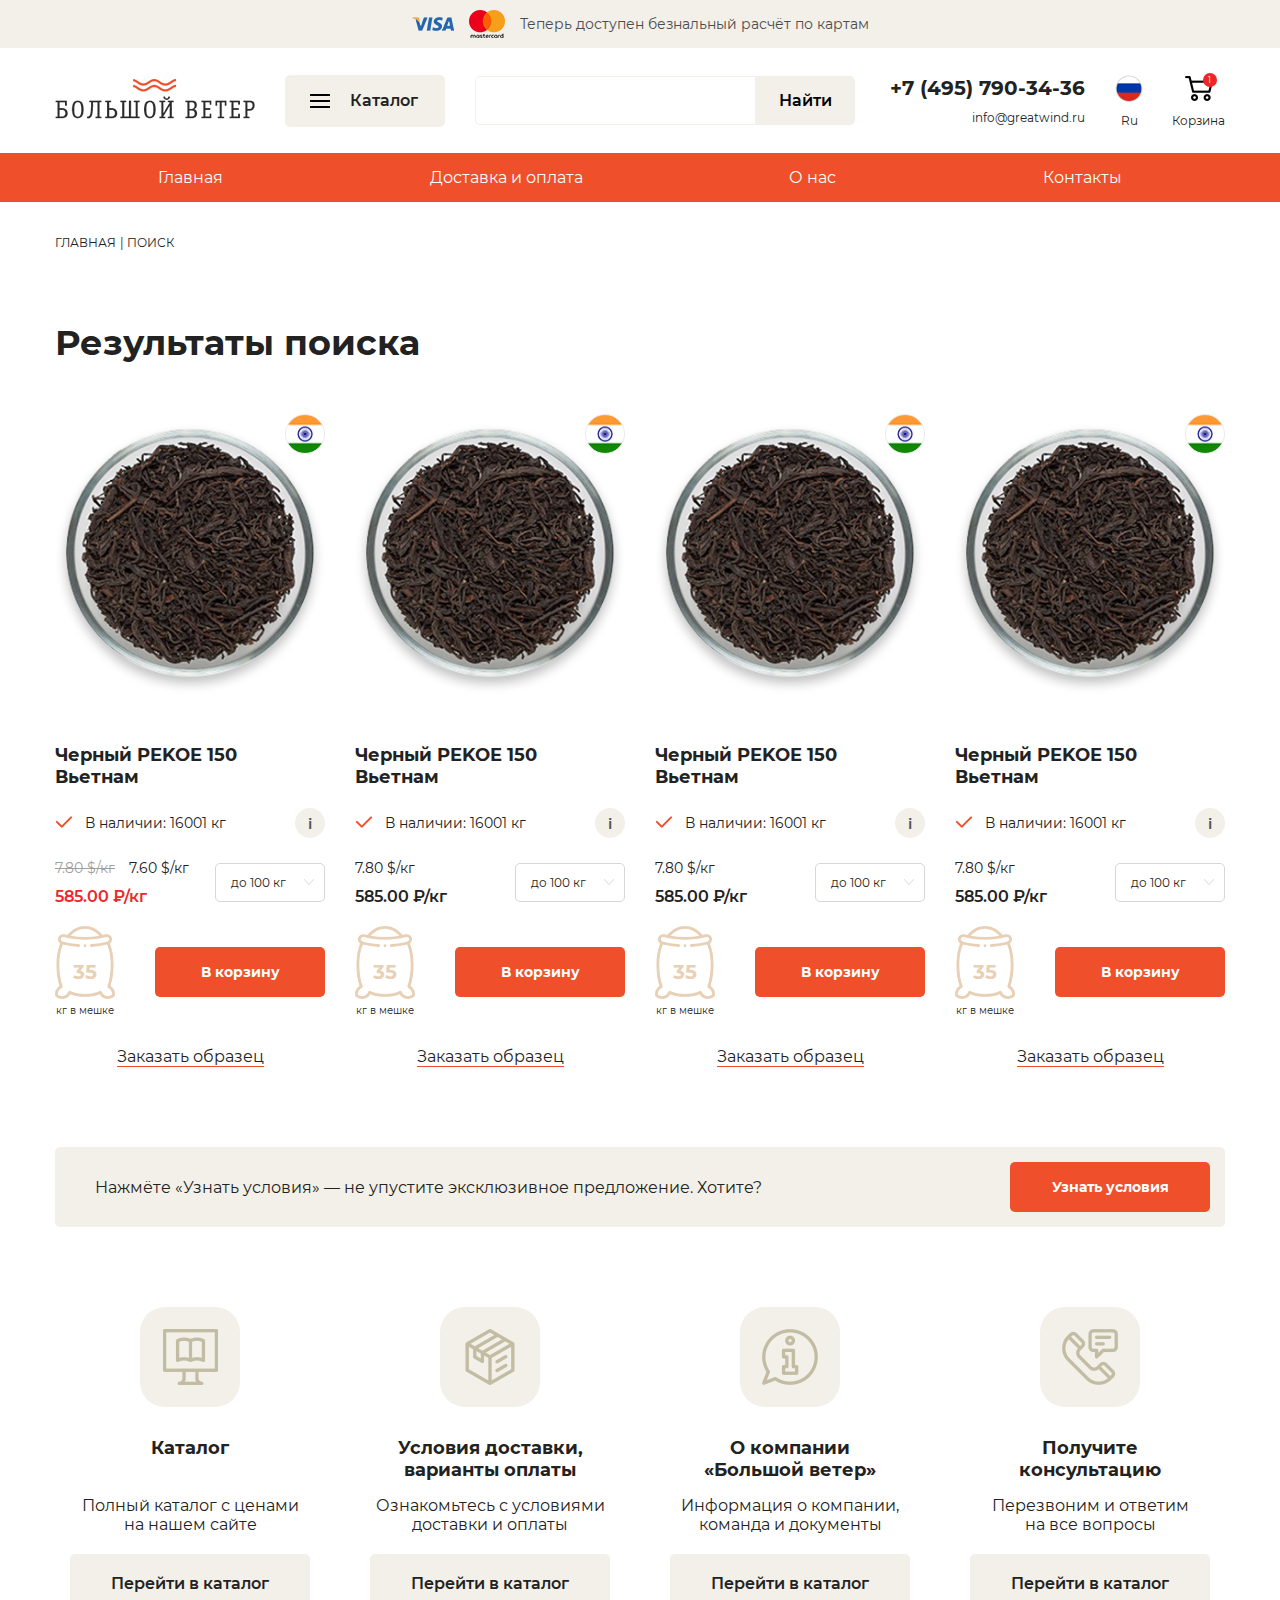
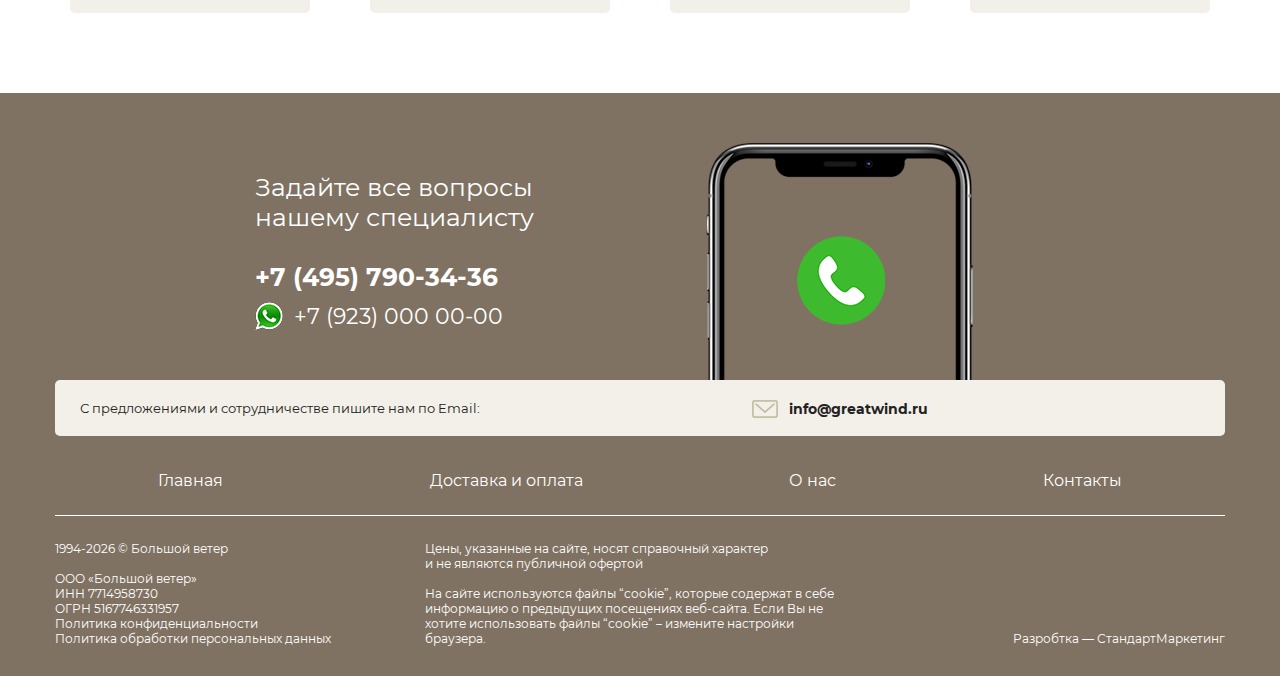
<file: search-1.html>
<!DOCTYPE html>
<html>
<head>
	<title></title>
	<meta name="keywords" content=''>
	<meta name="description" content=''>

	<meta name="format-detection" content="telephone=no">

	<meta http-equiv="Content-Type" content="text/html; charset=utf-8">
	<meta name="viewport" content="width=device-width,minimum-scale=1,maximum-scale=1">
	<link rel="stylesheet" href="css/reset.css" type="text/css">
	<link rel="stylesheet" href="css/jquery.fancybox.css" type="text/css">
	<link rel="stylesheet" href="css/slick.css" type="text/css">
	<link rel="stylesheet" href="css/layout.css" type="text/css">
	<link rel="stylesheet" href="css/main.css" type="text/css">

</head>
<body>
	<div class="body-wrap">
		<div class="header">
			<div class="header-info">
				<div class="container">
					<div class="wrap">
						<img src="i/h-info-i-1.png">
						<img src="i/h-info-i-2.png">
						<p>Теперь доступен безнальный расчёт по&nbsp;картам</p>
					</div>
				</div>
			</div>
			<div class="header-main">
				<div class="container">
					<div class="wrap">
						<div class="mobile-btn">
							<div class="mobile-btn-el"></div>
						</div>
						<div class="header-logo">
							<a href="i/"><img src="i/logo.png"></a>
						</div>
						<div class="header-cat">
							<div class="cat-btn">
								<div class="burger">
									<div class="burger-el"></div>
								</div>
								<span>Каталог</span>
							</div>
							<div class="cat-drop">
								<ul>
									<li><a href="/">Категория</a></li>
									<li><a href="/">Категория</a></li>
									<li><a href="/">Категория</a></li>
									<li><a href="/">Категория</a></li>
								</ul>
							</div>
						</div>
						<div class="header-search">
							<form>
								<input type="text" placeholder="">
								<button type="submit">Найти</button>
							</form>
						</div>
						<div class="header-contacts">
							<div class="phone"><a href="tel:+74957903436">+7 (495) 790-34-36</a></div>
							<div class="text"><a href="mailto:info@greatwind.ru">info@greatwind.ru</a></div>
						</div>
						<div class="header-btns">
							<a href="/" class="lang-btn">
								<div class="icon"><img src="i/ru-icon.png"></div>
								<span>Ru</span>
							</a>
							<a href="/" class="cart-btn">
								<div class="icon"><img src="i/cart-icon.png"></div>
								<span>Корзина</span>
								<div class="quantity">1</div>
							</a>
						</div>
					</div>
				</div>
			</div>
			<div class="header-nav">
				<div class="container">
					<ul class="nav">
						<li><a href="/">Главная</a></li>
						<li><a href="/">Доставка и оплата</a></li>
						<li><a href="/">О нас</a></li>
						<li><a href="/">Контакты</a></li>
					</ul>
				</div>
			</div>
			<div class="mobile-menu">
				<div class="close-btn"></div>
				<div class="menu-logo"><a href="/"><img src="i/logo.png"></a></div>
				<ul class="menu-nav">
					<li><a href="/">Главная</a></li>
					<li><a href="/">Каталог</a></li>
					<li><a href="/">Доставка и оплата</a></li>
					<li><a href="/">О нас</a></li>
					<li><a href="/">Контакты</a></li>
				</ul>
			</div>
		</div>

		<div class="breadcrumbs">
			<div class="container">
				<ul>
					<li><a href="/">Главная</a></li>
					<li>|&nbsp;Поиск</li>
				</ul>
			</div>
		</div>

		<div class="b-section left-align">
			<div class="container">
				<h2 class="b-title">Результаты поиска</h2>
				<div class="b-catalog">
					<ul class="list full">
						<li>
							<div class="top">
								<div class="image">
									<a href="#"><img src="i/product-img.png"></a>
									<div class="country" style="background-image:url('i/country-img.jpg');"></div>
								</div>
								<div class="name">Черный PEKOE&nbsp;150 Вьетнам</div>
								<div class="info">
									<div class="nal true">В наличии: 16001 кг</div>
									<div class="info-drop">Длина мешка: 110 см<br> Ширина: 55 см<br> Высота: 25 см<br> Объём мешка: 0,15 м3<br> Плотность: 250 гр/литр</div>
									<div class="info-btn"></div>
								</div>
							</div>
							<div class="bot">
								<div class="price-wrap">
									<div class="prices">
										<div class="price-en">
											<span class="old">7.80 $/кг</span>
											<span>7.60 $/кг</span>
										</div>
										<div class="price-ru">
											<span class="new">585.00 ₽/кг</span>
										</div>
									</div>
									<div class="mass-sel">
										<div class="mass-sel-btn">до 100 кг</div>
										<ul class="mass-sel-list">
											<li class="active">до 100 кг</li>
											<li>до 500 кг</li>
										</ul>
									</div>
								</div>
								<div class="buy-wrap">
									<div class="size">
										<div class="icon">
											<img src="i/size-icon-1.svg">
											<span>35</span>
										</div>
										<div class="text">кг в мешке</div>
									</div>
									<a href="#" class="b-btn buy-btn">В корзину</a>
									<div class="quantity">
										<div class="less">-</div>
										<div class="number">1</div>
										<div class="more">+</div>
									</div>
								</div>
								<div class="example-btn"><a href="#" class="btn">Заказать образец</a></div>
							</div>
						</li>
						<li>
							<div class="top">
								<div class="image">
									<a href="#"><img src="i/product-img.png"></a>
									<div class="country" style="background-image:url('i/country-img.jpg');"></div>
								</div>
								<div class="name">Черный PEKOE&nbsp;150 Вьетнам</div>
								<div class="info">
									<div class="nal true">В наличии: 16001 кг</div>
									<div class="info-drop">Длина мешка: 110 см<br> Ширина: 55 см<br> Высота: 25 см<br> Объём мешка: 0,15 м3<br> Плотность: 250 гр/литр</div>
									<div class="info-btn"></div>
								</div>
							</div>
							<div class="bot">
								<div class="price-wrap">
									<div class="prices">
										<div class="price-en">
											<span>7.80 $/кг</span>
										</div>
										<div class="price-ru">
											<span>585.00 ₽/кг</span>
										</div>
									</div>
									<div class="mass-sel">
										<div class="mass-sel-btn">до 100 кг</div>
										<ul class="mass-sel-list">
											<li class="active">до 100 кг</li>
											<li>до 500 кг</li>
										</ul>
									</div>
								</div>
								<div class="buy-wrap">
									<div class="size">
										<div class="icon">
											<img src="i/size-icon-1.svg">
											<span>35</span>
										</div>
										<div class="text">кг в мешке</div>
									</div>
									<a href="#" class="b-btn buy-btn">В корзину</a>
									<div class="quantity">
										<div class="less">-</div>
										<div class="number">1</div>
										<div class="more">+</div>
									</div>
								</div>
								<div class="example-btn"><a href="#" class="btn">Заказать образец</a></div>
							</div>
						</li>
						<li>
							<div class="top">
								<div class="image">
									<a href="#"><img src="i/product-img.png"></a>
									<div class="country" style="background-image:url('i/country-img.jpg');"></div>
								</div>
								<div class="name">Черный PEKOE&nbsp;150 Вьетнам</div>
								<div class="info">
									<div class="nal true">В наличии: 16001 кг</div>
									<div class="info-drop">Длина мешка: 110 см<br> Ширина: 55 см<br> Высота: 25 см<br> Объём мешка: 0,15 м3<br> Плотность: 250 гр/литр</div>
									<div class="info-btn"></div>
								</div>
							</div>
							<div class="bot">
								<div class="price-wrap">
									<div class="prices">
										<div class="price-en">
											<span>7.80 $/кг</span>
										</div>
										<div class="price-ru">
											<span>585.00 ₽/кг</span>
										</div>
									</div>
									<div class="mass-sel">
										<div class="mass-sel-btn">до 100 кг</div>
										<ul class="mass-sel-list">
											<li class="active">до 100 кг</li>
											<li>до 500 кг</li>
										</ul>
									</div>
								</div>
								<div class="buy-wrap">
									<div class="size">
										<div class="icon">
											<img src="i/size-icon-1.svg">
											<span>35</span>
										</div>
										<div class="text">кг в мешке</div>
									</div>
									<a href="#" class="b-btn buy-btn">В корзину</a>
									<div class="quantity">
										<div class="less">-</div>
										<div class="number">1</div>
										<div class="more">+</div>
									</div>
								</div>
								<div class="example-btn"><a href="#" class="btn">Заказать образец</a></div>
							</div>
						</li>
						<li>
							<div class="top">
								<div class="image">
									<a href="#"><img src="i/product-img.png"></a>
									<div class="country" style="background-image:url('i/country-img.jpg');"></div>
								</div>
								<div class="name">Черный PEKOE&nbsp;150 Вьетнам</div>
								<div class="info">
									<div class="nal true">В наличии: 16001 кг</div>
									<div class="info-drop">Длина мешка: 110 см<br> Ширина: 55 см<br> Высота: 25 см<br> Объём мешка: 0,15 м3<br> Плотность: 250 гр/литр</div>
									<div class="info-btn"></div>
								</div>
							</div>
							<div class="bot">
								<div class="price-wrap">
									<div class="prices">
										<div class="price-en">
											<span>7.80 $/кг</span>
										</div>
										<div class="price-ru">
											<span>585.00 ₽/кг</span>
										</div>
									</div>
									<div class="mass-sel">
										<div class="mass-sel-btn">до 100 кг</div>
										<ul class="mass-sel-list">
											<li class="active">до 100 кг</li>
											<li>до 500 кг</li>
										</ul>
									</div>
								</div>
								<div class="buy-wrap">
									<div class="size">
										<div class="icon">
											<img src="i/size-icon-1.svg">
											<span>35</span>
										</div>
										<div class="text">кг в мешке</div>
									</div>
									<a href="#" class="b-btn buy-btn">В корзину</a>
									<div class="quantity">
										<div class="less">-</div>
										<div class="number">1</div>
										<div class="more">+</div>
									</div>
								</div>
								<div class="example-btn"><a href="#" class="btn">Заказать образец</a></div>
							</div>
						</li>
					</ul>
				</div>
			</div>
		</div>

		<div class="b-section">
			<div class="container">
				<div class="b-partner-line">
					<div class="text">Нажмёте «Узнать условия» — не упустите эксклюзивное предложение. Хотите?</div>
					<a href="#popup-partnership" class="b-btn fancybox">Узнать условия</a>
				</div>
			</div>
		</div>

		<div class="b-section last">
			<div class="container">
				<ul class="b-info-list">
					<li>
						<div class="top">
							<div class="icon"><img src="i/info-i-1.png"></div>
							<div class="title">Каталог</div>
						</div>
						<div class="bot">
							<div class="text">Полный каталог с&nbsp;ценами<br> на&nbsp;нашем сайте</div>
							<a href="#" class="b-btn grey-btn">Перейти в каталог</a>
						</div>
					</li>
					<li>
						<div class="top">
							<div class="icon"><img src="i/info-i-2.png"></div>
							<div class="title">Условия доставки,<br> варианты оплаты</div>
						</div>
						<div class="bot">
							<div class="text">Ознакомьтесь с&nbsp;условиями<br> доставки и&nbsp;оплаты</div>
							<a href="#" class="b-btn grey-btn">Перейти в каталог</a>
						</div>
					</li>
					<li>
						<div class="top">
							<div class="icon"><img src="i/info-i-3.png"></div>
							<div class="title">О компании<br> «Большой ветер»</div>
						</div>
						<div class="bot">
							<div class="text">Информация о компании,<br> команда и&nbsp;документы</div>
							<a href="#" class="b-btn grey-btn">Перейти в каталог</a>
						</div>
					</li>
					<li>
						<div class="top">
							<div class="icon"><img src="i/info-i-4.png"></div>
							<div class="title">Получите<br> консультацию</div>
						</div>
						<div class="bot">
							<div class="text">Перезвоним и&nbsp;ответим<br> на&nbsp;все вопросы</div>
							<a href="#popup-callback" class="b-btn grey-btn fancybox">Перейти в каталог</a>
						</div>
					</li>
				</ul>
			</div>
		</div>

		<div class="footer">
			<div class="container">
				<div class="footer-wa">
					<div class="content">
						<div class="text">Задайте все вопросы нашему специалисту</div>
						<div class="phone"><a href="tel:+74957903436">+7 (495) 790-34-36</a></div>
						<div class="wa">
							<a href="https://wa.me/79230000000" target="_blank">
								<img src="i/wa-icon.png">
								<span>+7 (923) 000 00-00</span>
							</a>
						</div>
					</div>
					<div class="image"><img src="i/footer-wa-img.png"></div>
				</div>
				<div class="footer-partnership">
					<div class="text">С предложениями и&nbsp;сотрудничестве пишите нам по&nbsp;Email:</div>
					<div class="contact">
						<a href="mailto:info@greatwind.ru">
							<img src="i/mail-icon.png">
							<span>info@greatwind.ru</span>
						</a>
					</div>
				</div>
				<div class="footer-nav">
					<ul>
						<li><a href="/">Главная</a></li>
						<li><a href="/">Доставка и&nbsp;оплата</a></li>
						<li><a href="/">О нас</a></li>
						<li><a href="/">Контакты</a></li>
					</ul>
				</div>
				<div class="footer-about">
					<div class="info">
						<p>1994-<span id="footer-year"></span> © Большой ветер<br><br>ООО «Большой ветер»<br>ИНН 7714958730<br>ОГРН 5167746331957<br><a href="/" target="_blank">Политика конфиденциальности</a><br><a href="#popup-policy" class="fancybox">Политика обработки персональных данных</a></p>
					</div>
					<div class="cookie">
						<p>Цены, указанные на сайте, носят справочный характер и&nbsp;не&nbsp;являются публичной офертой</p><br>
						<p>На сайте используются <a href="/" target="_blank">файлы “cookie”</a>, которые содержат в себе информацию о предыдущих посещениях веб-сайта. Если Вы не хотите использовать <a href="/" target="_blank">файлы “cookie”</a> – измените настройки браузера.</p>
					</div>
					<div class="logo-dev"><a href="https://atkgroup.pro" target="_blank">Разробтка — СтандартМаркетинг</a></div>
				</div>
			</div>
		</div>

		<div style="display:none;">
			<div class="popup" id="popup-sample">
				<div class="title">Закажите образец бесплатно</div>
				<div class="b-form">
					<div class="b-form">
						<form>
							<div class="b-input">
								<input type="text" placeholder="Ваше имя">
							</div>
							<div class="b-input">
								<input type="tel" placeholder="Ваш телефон">
							</div>
							<button type="submit" class="b-btn">Заказать образец</button>
							<div class="policy-text"><div class="radio-btn active"></div>Я принимаю условия <a href="#popup-policy" class="fancybox">политики обработки персональных данных</a></div>
						</form>
					</div>
				</div>
			</div>

			<div class="popup" id="popup-partnership">
				<div class="title">Получить эксклюзивные условия</div>
				<div class="b-form">
					<div class="b-form">
						<form>
							<div class="b-input">
								<input type="text" placeholder="Ваше имя">
							</div>
							<div class="b-input">
								<input type="tel" placeholder="Ваш телефон">
							</div>
							<button type="submit" class="b-btn">Узнать условия</button>
							<div class="policy-text"><div class="radio-btn active"></div>Я принимаю условия <a href="#popup-policy" class="fancybox">политики обработки персональных данных</a></div>
						</form>
					</div>
				</div>
			</div>

			<div class="popup" id="popup-callback">
				<div class="title">Закажите консультацию</div>
				<div class="b-form">
					<div class="b-form">
						<form>
							<div class="b-input">
								<input type="text" placeholder="Ваше имя">
							</div>
							<div class="b-input">
								<input type="tel" placeholder="Ваш телефон">
							</div>
							<button type="submit" class="b-btn">Отправить заявку</button>
							<div class="policy-text"><div class="radio-btn active"></div>Я принимаю условия <a href="#popup-policy" class="fancybox">политики обработки персональных данных</a></div>
						</form>
					</div>
				</div>
			</div>

			<div class="popup popup-policy" id="popup-policy">
				<div class="title">Соглашение на обработку персональных данных</div>
				<div class="b-text">
					<p>Данное соглашение создано нами с целью максимальной защищенности ваших данных. Пожалуйста, прочтите внимательно нашу политику конфиденциальности.<br> Когда вы отправляете заявку на нашем сайте с целью получения услуг, какой-либо справочной информации или обратной связи, вы автоматически даете согласие на обработку нами ваших персональных данных, а также иной информации: хранение, использование и сбор. Мы гарантируем, что ваши личные и персональные данные никогда не будут переданы третьим лицам.</p><br>
					<p>Все указываемые персональные данные, такие как:<br> • адрес электронной почты,<br> • ваше имя,<br> • контактный номер телефона</p><br>
					<p>Мы используем исключительно для связи с вами в следующих случаях: ответ на вопросы, обработка ваших заявок.</p>
				</div>
			</div>
		</div>
	</div>

	<script type="text/javascript" src="js/jquery-2.1.1.min.js"></script>
	<script type="text/javascript" src="js/jquery.fancybox.js"></script>
	<script type="text/javascript" src="js/jquery.inputmask.bundle.js"></script>
	<script type="text/javascript" src="js/slick.js"></script>
	<script type="text/javascript" src="js/main.js"></script>
</body>
</html>
</file>
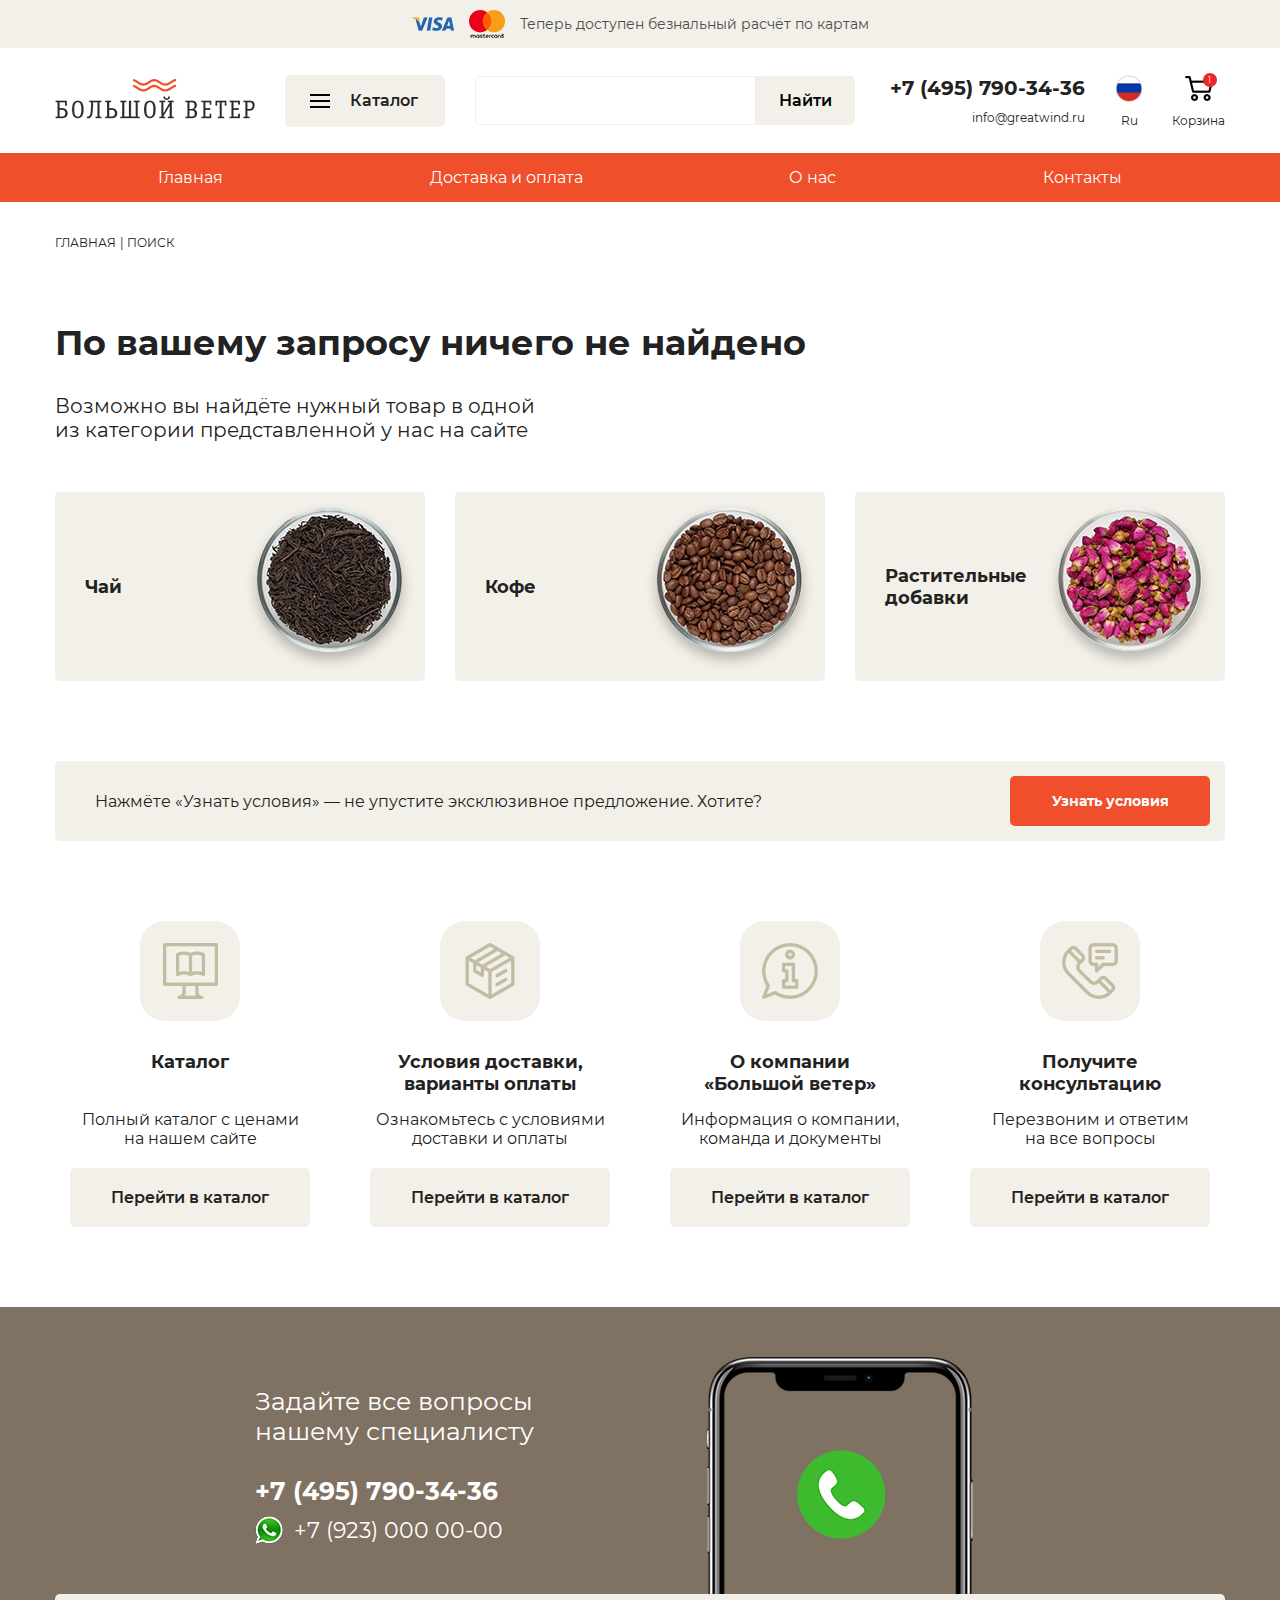
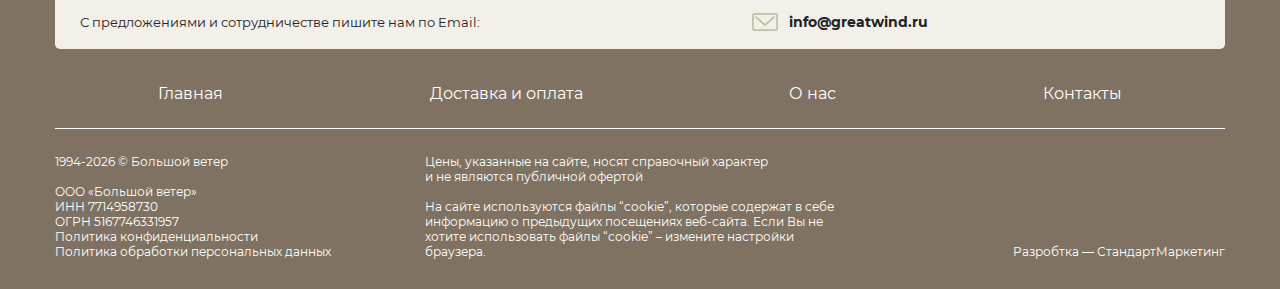
<file: search-2.html>
<!DOCTYPE html>
<html>
<head>
	<title></title>
	<meta name="keywords" content=''>
	<meta name="description" content=''>

	<meta name="format-detection" content="telephone=no">

	<meta http-equiv="Content-Type" content="text/html; charset=utf-8">
	<meta name="viewport" content="width=device-width,minimum-scale=1,maximum-scale=1">
	<link rel="stylesheet" href="css/reset.css" type="text/css">
	<link rel="stylesheet" href="css/jquery.fancybox.css" type="text/css">
	<link rel="stylesheet" href="css/slick.css" type="text/css">
	<link rel="stylesheet" href="css/layout.css" type="text/css">
	<link rel="stylesheet" href="css/main.css" type="text/css">

</head>
<body>
	<div class="body-wrap">
		<div class="header">
			<div class="header-info">
				<div class="container">
					<div class="wrap">
						<img src="i/h-info-i-1.png">
						<img src="i/h-info-i-2.png">
						<p>Теперь доступен безнальный расчёт по&nbsp;картам</p>
					</div>
				</div>
			</div>
			<div class="header-main">
				<div class="container">
					<div class="wrap">
						<div class="mobile-btn">
							<div class="mobile-btn-el"></div>
						</div>
						<div class="header-logo">
							<a href="i/"><img src="i/logo.png"></a>
						</div>
						<div class="header-cat">
							<div class="cat-btn">
								<div class="burger">
									<div class="burger-el"></div>
								</div>
								<span>Каталог</span>
							</div>
							<div class="cat-drop">
								<ul>
									<li><a href="/">Категория</a></li>
									<li><a href="/">Категория</a></li>
									<li><a href="/">Категория</a></li>
									<li><a href="/">Категория</a></li>
								</ul>
							</div>
						</div>
						<div class="header-search">
							<form>
								<input type="text" placeholder="">
								<button type="submit">Найти</button>
							</form>
						</div>
						<div class="header-contacts">
							<div class="phone"><a href="tel:+74957903436">+7 (495) 790-34-36</a></div>
							<div class="text"><a href="mailto:info@greatwind.ru">info@greatwind.ru</a></div>
						</div>
						<div class="header-btns">
							<a href="/" class="lang-btn">
								<div class="icon"><img src="i/ru-icon.png"></div>
								<span>Ru</span>
							</a>
							<a href="/" class="cart-btn">
								<div class="icon"><img src="i/cart-icon.png"></div>
								<span>Корзина</span>
								<div class="quantity">1</div>
							</a>
						</div>
					</div>
				</div>
			</div>
			<div class="header-nav">
				<div class="container">
					<ul class="nav">
						<li><a href="/">Главная</a></li>
						<li><a href="/">Доставка и оплата</a></li>
						<li><a href="/">О нас</a></li>
						<li><a href="/">Контакты</a></li>
					</ul>
				</div>
			</div>
			<div class="mobile-menu">
				<div class="close-btn"></div>
				<div class="menu-logo"><a href="/"><img src="i/logo.png"></a></div>
				<ul class="menu-nav">
					<li><a href="/">Главная</a></li>
					<li><a href="/">Каталог</a></li>
					<li><a href="/">Доставка и оплата</a></li>
					<li><a href="/">О нас</a></li>
					<li><a href="/">Контакты</a></li>
				</ul>
			</div>
		</div>

		<div class="breadcrumbs">
			<div class="container">
				<ul>
					<li><a href="/">Главная</a></li>
					<li>|&nbsp;Поиск</li>
				</ul>
			</div>
		</div>

		<div class="b-section left-align">
			<div class="container">
				<h2 class="b-title">По вашему запросу ничего не найдено</h2>
				<div class="b-subtitle">Возможно вы найдёте нужный товар в&nbsp;одной<br> из&nbsp;категории представленной у&nbsp;нас на&nbsp;сайте</div>
				<ul class="b-cats">
					<li>
						<a href="/">
							<div class="name">Чай</div>
							<div class="image"><img src="i/cat-1.png"></div>
						</a>
					</li>
					<li>
						<a href="/">
							<div class="name">Кофе</div>
							<div class="image"><img src="i/cat-2.png"></div>
						</a>
					</li>
					<li>
						<a href="/">
							<div class="name">Растительные добавки</div>
							<div class="image"><img src="i/cat-3.png"></div>
						</a>
					</li>
				</ul>
			</div>
		</div>

		<div class="b-section">
			<div class="container">
				<div class="b-partner-line">
					<div class="text">Нажмёте «Узнать условия» — не упустите эксклюзивное предложение. Хотите?</div>
					<a href="#popup-partnership" class="b-btn fancybox">Узнать условия</a>
				</div>
			</div>
		</div>

		<div class="b-section last">
			<div class="container">
				<ul class="b-info-list">
					<li>
						<div class="top">
							<div class="icon"><img src="i/info-i-1.png"></div>
							<div class="title">Каталог</div>
						</div>
						<div class="bot">
							<div class="text">Полный каталог с&nbsp;ценами<br> на&nbsp;нашем сайте</div>
							<a href="#" class="b-btn grey-btn">Перейти в каталог</a>
						</div>
					</li>
					<li>
						<div class="top">
							<div class="icon"><img src="i/info-i-2.png"></div>
							<div class="title">Условия доставки,<br> варианты оплаты</div>
						</div>
						<div class="bot">
							<div class="text">Ознакомьтесь с&nbsp;условиями<br> доставки и&nbsp;оплаты</div>
							<a href="#" class="b-btn grey-btn">Перейти в каталог</a>
						</div>
					</li>
					<li>
						<div class="top">
							<div class="icon"><img src="i/info-i-3.png"></div>
							<div class="title">О компании<br> «Большой ветер»</div>
						</div>
						<div class="bot">
							<div class="text">Информация о компании,<br> команда и&nbsp;документы</div>
							<a href="#" class="b-btn grey-btn">Перейти в каталог</a>
						</div>
					</li>
					<li>
						<div class="top">
							<div class="icon"><img src="i/info-i-4.png"></div>
							<div class="title">Получите<br> консультацию</div>
						</div>
						<div class="bot">
							<div class="text">Перезвоним и&nbsp;ответим<br> на&nbsp;все вопросы</div>
							<a href="#popup-callback" class="b-btn grey-btn fancybox">Перейти в каталог</a>
						</div>
					</li>
				</ul>
			</div>
		</div>

		<div class="footer">
			<div class="container">
				<div class="footer-wa">
					<div class="content">
						<div class="text">Задайте все вопросы нашему специалисту</div>
						<div class="phone"><a href="tel:+74957903436">+7 (495) 790-34-36</a></div>
						<div class="wa">
							<a href="https://wa.me/79230000000" target="_blank">
								<img src="i/wa-icon.png">
								<span>+7 (923) 000 00-00</span>
							</a>
						</div>
					</div>
					<div class="image"><img src="i/footer-wa-img.png"></div>
				</div>
				<div class="footer-partnership">
					<div class="text">С предложениями и&nbsp;сотрудничестве пишите нам по&nbsp;Email:</div>
					<div class="contact">
						<a href="mailto:info@greatwind.ru">
							<img src="i/mail-icon.png">
							<span>info@greatwind.ru</span>
						</a>
					</div>
				</div>
				<div class="footer-nav">
					<ul>
						<li><a href="/">Главная</a></li>
						<li><a href="/">Доставка и&nbsp;оплата</a></li>
						<li><a href="/">О нас</a></li>
						<li><a href="/">Контакты</a></li>
					</ul>
				</div>
				<div class="footer-about">
					<div class="info">
						<p>1994-<span id="footer-year"></span> © Большой ветер<br><br>ООО «Большой ветер»<br>ИНН 7714958730<br>ОГРН 5167746331957<br><a href="/" target="_blank">Политика конфиденциальности</a><br><a href="#popup-policy" class="fancybox">Политика обработки персональных данных</a></p>
					</div>
					<div class="cookie">
						<p>Цены, указанные на сайте, носят справочный характер и&nbsp;не&nbsp;являются публичной офертой</p><br>
						<p>На сайте используются <a href="/" target="_blank">файлы “cookie”</a>, которые содержат в себе информацию о предыдущих посещениях веб-сайта. Если Вы не хотите использовать <a href="/" target="_blank">файлы “cookie”</a> – измените настройки браузера.</p>
					</div>
					<div class="logo-dev"><a href="https://atkgroup.pro" target="_blank">Разробтка — СтандартМаркетинг</a></div>
				</div>
			</div>
		</div>

		<div style="display:none;">
			<div class="popup" id="popup-sample">
				<div class="title">Закажите образец бесплатно</div>
				<div class="b-form">
					<div class="b-form">
						<form>
							<div class="b-input">
								<input type="text" placeholder="Ваше имя">
							</div>
							<div class="b-input">
								<input type="tel" placeholder="Ваш телефон">
							</div>
							<button type="submit" class="b-btn">Заказать образец</button>
							<div class="policy-text"><div class="radio-btn active"></div>Я принимаю условия <a href="#popup-policy" class="fancybox">политики обработки персональных данных</a></div>
						</form>
					</div>
				</div>
			</div>

			<div class="popup" id="popup-partnership">
				<div class="title">Получить эксклюзивные условия</div>
				<div class="b-form">
					<div class="b-form">
						<form>
							<div class="b-input">
								<input type="text" placeholder="Ваше имя">
							</div>
							<div class="b-input">
								<input type="tel" placeholder="Ваш телефон">
							</div>
							<button type="submit" class="b-btn">Узнать условия</button>
							<div class="policy-text"><div class="radio-btn active"></div>Я принимаю условия <a href="#popup-policy" class="fancybox">политики обработки персональных данных</a></div>
						</form>
					</div>
				</div>
			</div>

			<div class="popup" id="popup-callback">
				<div class="title">Закажите консультацию</div>
				<div class="b-form">
					<div class="b-form">
						<form>
							<div class="b-input">
								<input type="text" placeholder="Ваше имя">
							</div>
							<div class="b-input">
								<input type="tel" placeholder="Ваш телефон">
							</div>
							<button type="submit" class="b-btn">Отправить заявку</button>
							<div class="policy-text"><div class="radio-btn active"></div>Я принимаю условия <a href="#popup-policy" class="fancybox">политики обработки персональных данных</a></div>
						</form>
					</div>
				</div>
			</div>

			<div class="popup popup-policy" id="popup-policy">
				<div class="title">Соглашение на обработку персональных данных</div>
				<div class="b-text">
					<p>Данное соглашение создано нами с целью максимальной защищенности ваших данных. Пожалуйста, прочтите внимательно нашу политику конфиденциальности.<br> Когда вы отправляете заявку на нашем сайте с целью получения услуг, какой-либо справочной информации или обратной связи, вы автоматически даете согласие на обработку нами ваших персональных данных, а также иной информации: хранение, использование и сбор. Мы гарантируем, что ваши личные и персональные данные никогда не будут переданы третьим лицам.</p><br>
					<p>Все указываемые персональные данные, такие как:<br> • адрес электронной почты,<br> • ваше имя,<br> • контактный номер телефона</p><br>
					<p>Мы используем исключительно для связи с вами в следующих случаях: ответ на вопросы, обработка ваших заявок.</p>
				</div>
			</div>
		</div>
	</div>

	<script type="text/javascript" src="js/jquery-2.1.1.min.js"></script>
	<script type="text/javascript" src="js/jquery.fancybox.js"></script>
	<script type="text/javascript" src="js/jquery.inputmask.bundle.js"></script>
	<script type="text/javascript" src="js/slick.js"></script>
	<script type="text/javascript" src="js/main.js"></script>
</body>
</html>
</file>
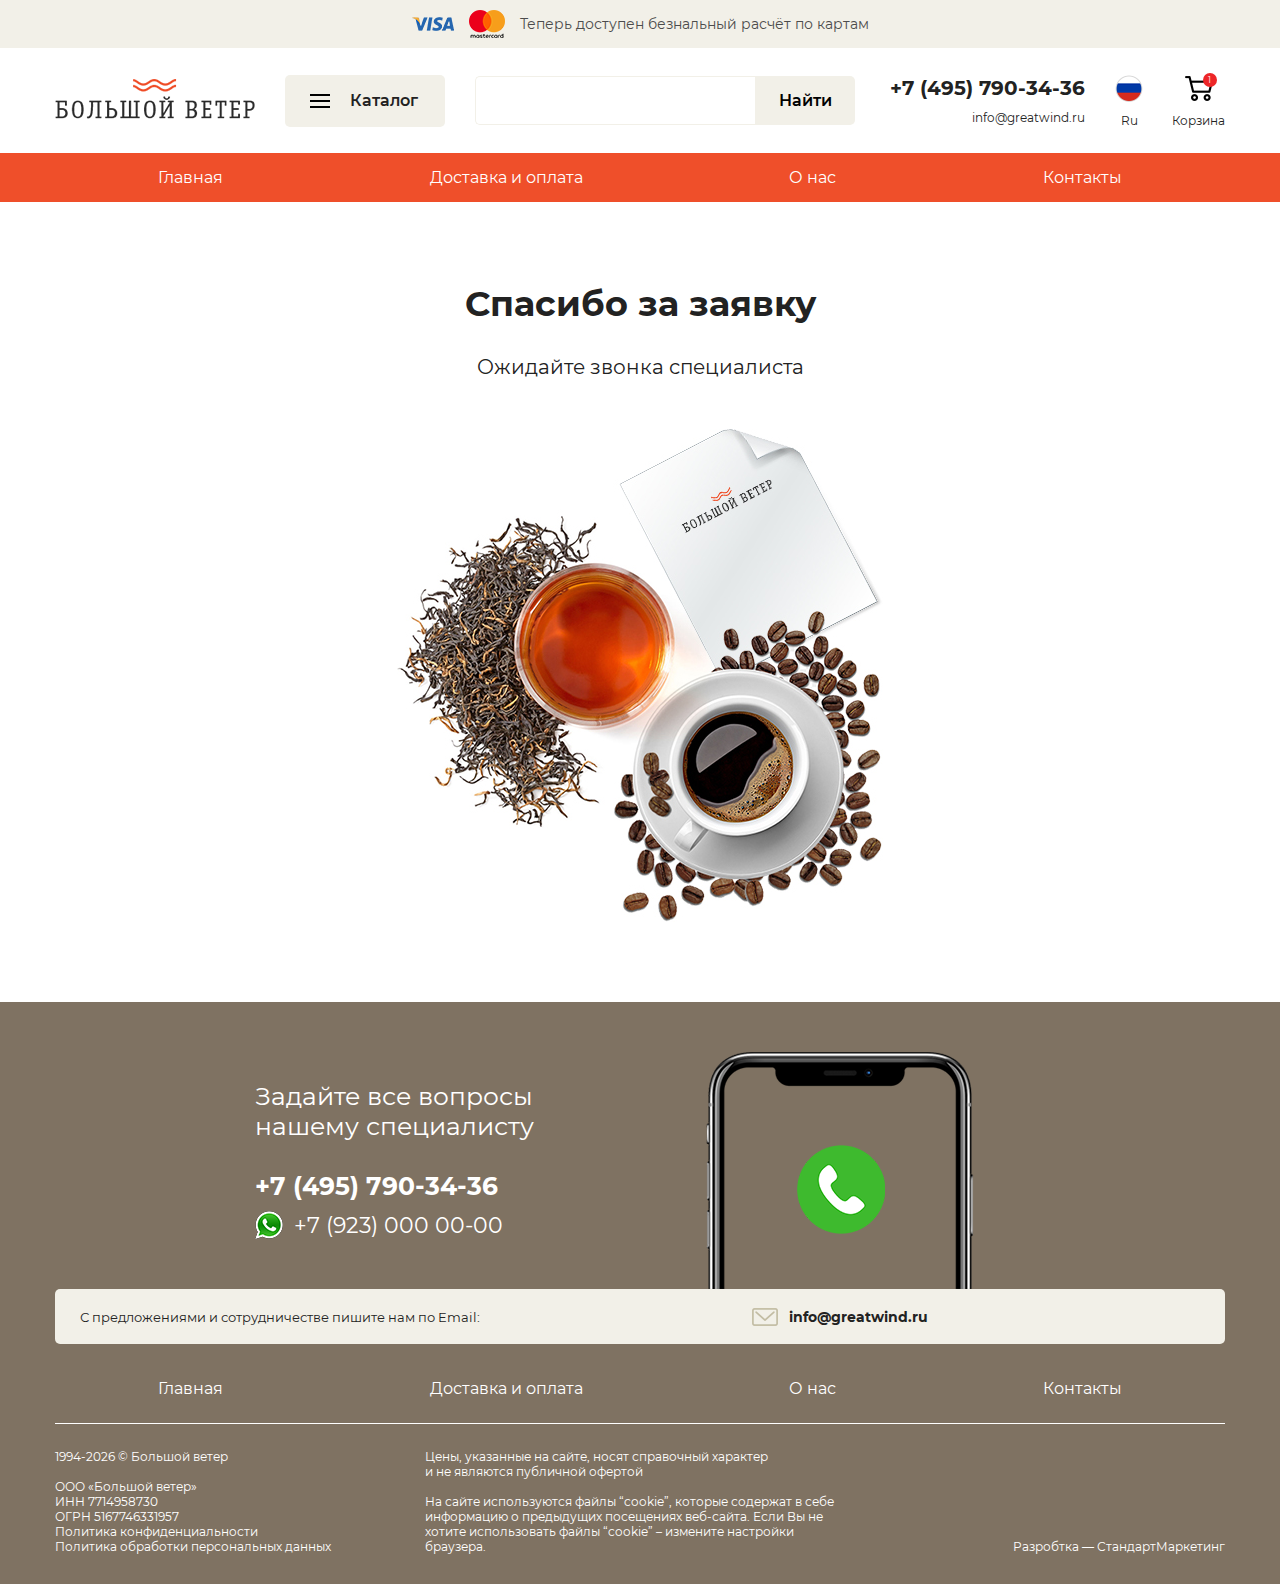
<file: thanks.html>
<!DOCTYPE html>
<html>
<head>
	<title></title>
	<meta name="keywords" content=''>
	<meta name="description" content=''>

	<meta name="format-detection" content="telephone=no">

	<meta http-equiv="Content-Type" content="text/html; charset=utf-8">
	<meta name="viewport" content="width=device-width,minimum-scale=1,maximum-scale=1">
	<link rel="stylesheet" href="css/reset.css" type="text/css">
	<link rel="stylesheet" href="css/jquery.fancybox.css" type="text/css">
	<link rel="stylesheet" href="css/slick.css" type="text/css">
	<link rel="stylesheet" href="css/layout.css" type="text/css">
	<link rel="stylesheet" href="css/main.css" type="text/css">

</head>
<body>
	<div class="body-wrap">
		<div class="header">
			<div class="header-info">
				<div class="container">
					<div class="wrap">
						<img src="i/h-info-i-1.png">
						<img src="i/h-info-i-2.png">
						<p>Теперь доступен безнальный расчёт по&nbsp;картам</p>
					</div>
				</div>
			</div>
			<div class="header-main">
				<div class="container">
					<div class="wrap">
						<div class="mobile-btn">
							<div class="mobile-btn-el"></div>
						</div>
						<div class="header-logo">
							<a href="i/"><img src="i/logo.png"></a>
						</div>
						<div class="header-cat">
							<div class="cat-btn">
								<div class="burger">
									<div class="burger-el"></div>
								</div>
								<span>Каталог</span>
							</div>
							<div class="cat-drop">
								<ul>
									<li><a href="/">Категория</a></li>
									<li><a href="/">Категория</a></li>
									<li><a href="/">Категория</a></li>
									<li><a href="/">Категория</a></li>
								</ul>
							</div>
						</div>
						<div class="header-search">
							<form>
								<input type="text" placeholder="">
								<button type="submit">Найти</button>
							</form>
						</div>
						<div class="header-contacts">
							<div class="phone"><a href="tel:+74957903436">+7 (495) 790-34-36</a></div>
							<div class="text"><a href="mailto:info@greatwind.ru">info@greatwind.ru</a></div>
						</div>
						<div class="header-btns">
							<div class="lang-btn">
								<div class="icon"><img src="i/ru-icon.png"></div>
								<span>Ru</span>
							</div>
							<a href="/" class="cart-btn">
								<div class="icon"><img src="i/cart-icon.png"></div>
								<span>Корзина</span>
								<div class="quantity">1</div>
							</a>
						</div>
					</div>
				</div>
			</div>
			<div class="header-nav">
				<div class="container">
					<ul class="nav">
						<li><a href="/">Главная</a></li>
						<li><a href="/">Доставка и оплата</a></li>
						<li><a href="/">О нас</a></li>
						<li><a href="/">Контакты</a></li>
					</ul>
				</div>
			</div>
			<div class="mobile-menu">
				<div class="close-btn"></div>
				<div class="menu-logo"><a href="/"><img src="i/logo.png"></a></div>
				<ul class="menu-nav">
					<li><a href="/">Главная</a></li>
					<li><a href="/">Каталог</a></li>
					<li><a href="/">Доставка и оплата</a></li>
					<li><a href="/">О нас</a></li>
					<li><a href="/">Контакты</a></li>
				</ul>
			</div>
		</div>

		<div class="b-thanks">
			<div class="container">
				<h1 class="b-title">Спасибо за заявку</h1>
				<div class="b-subtitle">Ожидайте звонка специалиста</div>
				<div class="b-thanks-img"><img src="i/thanks-img.jpg"></div>
			</div>
		</div>

		<div class="footer">
			<div class="container">
				<div class="footer-wa">
					<div class="content">
						<div class="text">Задайте все вопросы нашему специалисту</div>
						<div class="phone"><a href="tel:+74957903436">+7 (495) 790-34-36</a></div>
						<div class="wa">
							<a href="https://wa.me/79230000000" target="_blank">
								<img src="i/wa-icon.png">
								<span>+7 (923) 000 00-00</span>
							</a>
						</div>
					</div>
					<div class="image"><img src="i/footer-wa-img.png"></div>
				</div>
				<div class="footer-partnership">
					<div class="text">С предложениями и&nbsp;сотрудничестве пишите нам по&nbsp;Email:</div>
					<div class="contact">
						<a href="mailto:info@greatwind.ru">
							<img src="i/mail-icon.png">
							<span>info@greatwind.ru</span>
						</a>
					</div>
				</div>
				<div class="footer-nav">
					<ul>
						<li><a href="/">Главная</a></li>
						<li><a href="/">Доставка и&nbsp;оплата</a></li>
						<li><a href="/">О нас</a></li>
						<li><a href="/">Контакты</a></li>
					</ul>
				</div>
				<div class="footer-about">
					<div class="info">
						<p>1994-<span id="footer-year"></span> © Большой ветер<br><br>ООО «Большой ветер»<br>ИНН 7714958730<br>ОГРН 5167746331957<br><a href="/" target="_blank">Политика конфиденциальности</a><br><a href="#popup-policy" class="fancybox">Политика обработки персональных данных</a></p>
					</div>
					<div class="cookie">
						<p>Цены, указанные на сайте, носят справочный характер и&nbsp;не&nbsp;являются публичной офертой</p><br>
						<p>На сайте используются <a href="/" target="_blank">файлы “cookie”</a>, которые содержат в себе информацию о предыдущих посещениях веб-сайта. Если Вы не хотите использовать <a href="/" target="_blank">файлы “cookie”</a> – измените настройки браузера.</p>
					</div>
					<div class="logo-dev"><a href="https://atkgroup.pro" target="_blank">Разробтка — СтандартМаркетинг</a></div>
				</div>
			</div>
		</div>

		<div style="display:none;">
			<div class="popup popup-policy" id="popup-policy">
				<div class="title">Соглашение на обработку персональных данных</div>
				<div class="b-text">
					<p>Данное соглашение создано нами с целью максимальной защищенности ваших данных. Пожалуйста, прочтите внимательно нашу политику конфиденциальности.<br> Когда вы отправляете заявку на нашем сайте с целью получения услуг, какой-либо справочной информации или обратной связи, вы автоматически даете согласие на обработку нами ваших персональных данных, а также иной информации: хранение, использование и сбор. Мы гарантируем, что ваши личные и персональные данные никогда не будут переданы третьим лицам.</p><br>
					<p>Все указываемые персональные данные, такие как:<br> • адрес электронной почты,<br> • ваше имя,<br> • контактный номер телефона</p><br>
					<p>Мы используем исключительно для связи с вами в следующих случаях: ответ на вопросы, обработка ваших заявок.</p>
				</div>
			</div>
		</div>
	</div>

	<script type="text/javascript" src="js/jquery-2.1.1.min.js"></script>
	<script type="text/javascript" src="js/jquery.fancybox.js"></script>
	<script type="text/javascript" src="js/jquery.inputmask.bundle.js"></script>
	<script type="text/javascript" src="js/slick.js"></script>
	<script type="text/javascript" src="js/main.js"></script>
</body>
</html>
</file>
<file: css/layout.css>
@charset "utf-8";

@font-face {
    font-family: 'Montserrat';
    src: url('../fonts/Montserrat-Thin.eot');
    src: url('../fonts/Montserrat-Thin.eot?#iefix') format('embedded-opentype'),
         url('../fonts/Montserrat-Thin.svg#Montserrat-Thin') format('svg'),
         url('../fonts/Montserrat-Thin.ttf') format('truetype'),
         url('../fonts/Montserrat-Thin.woff') format('woff'),
         url('../fonts/Montserrat-Thin.woff2') format('woff2');
    font-weight: 100;
    font-style: normal;
    font-display: swap;
}

@font-face {
    font-family: 'Montserrat';
    src: url('../fonts/Montserrat-ExtraLight.eot');
    src: url('../fonts/Montserrat-ExtraLight.eot?#iefix') format('embedded-opentype'),
         url('../fonts/Montserrat-ExtraLight.svg#Montserrat-ExtraLight') format('svg'),
         url('../fonts/Montserrat-ExtraLight.ttf') format('truetype'),
         url('../fonts/Montserrat-ExtraLight.woff') format('woff'),
         url('../fonts/Montserrat-ExtraLight.woff2') format('woff2');
    font-weight: 200;
    font-style: normal;
    font-display: swap;
}

@font-face {
    font-family: 'Montserrat';
    src: url('../fonts/Montserrat-Light.eot');
    src: url('../fonts/Montserrat-Light.eot?#iefix') format('embedded-opentype'),
         url('../fonts/Montserrat-Light.svg#Montserrat-Light') format('svg'),
         url('../fonts/Montserrat-Light.ttf') format('truetype'),
         url('../fonts/Montserrat-Light.woff') format('woff'),
         url('../fonts/Montserrat-Light.woff2') format('woff2');
    font-weight: 300;
    font-style: normal;
    font-display: swap;
}

@font-face {
    font-family: 'Montserrat';
    src: url('../fonts/Montserrat-Regular.eot');
    src: url('../fonts/Montserrat-Regular.eot?#iefix') format('embedded-opentype'),
         url('../fonts/Montserrat-Regular.svg#Montserrat-Regular') format('svg'),
         url('../fonts/Montserrat-Regular.ttf') format('truetype'),
         url('../fonts/Montserrat-Regular.woff') format('woff'),
         url('../fonts/Montserrat-Regular.woff2') format('woff2');
    font-weight: normal;
    font-style: normal;
    font-display: swap;
}

@font-face {
    font-family: 'Montserrat';
    src: url('../fonts/Montserrat-Medium.eot');
    src: url('../fonts/Montserrat-Medium.eot?#iefix') format('embedded-opentype'),
         url('../fonts/Montserrat-Medium.svg#Montserrat-Medium') format('svg'),
         url('../fonts/Montserrat-Medium.ttf') format('truetype'),
         url('../fonts/Montserrat-Medium.woff') format('woff'),
         url('../fonts/Montserrat-Medium.woff2') format('woff2');
    font-weight: 500;
    font-style: normal;
    font-display: swap;
}

@font-face {
    font-family: 'Montserrat';
    src: url('../fonts/Montserrat-SemiBold.eot');
    src: url('../fonts/Montserrat-SemiBold.eot?#iefix') format('embedded-opentype'),
         url('../fonts/Montserrat-SemiBold.svg#Montserrat-SemiBold') format('svg'),
         url('../fonts/Montserrat-SemiBold.ttf') format('truetype'),
         url('../fonts/Montserrat-SemiBold.woff') format('woff'),
         url('../fonts/Montserrat-SemiBold.woff2') format('woff2');
    font-weight: 600;
    font-style: normal;
    font-display: swap;
}

@font-face {
    font-family: 'Montserrat';
    src: url('../fonts/Montserrat-Bold.eot');
    src: url('../fonts/Montserrat-Bold.eot?#iefix') format('embedded-opentype'),
         url('../fonts/Montserrat-Bold.svg#Montserrat-Bold') format('svg'),
         url('../fonts/Montserrat-Bold.ttf') format('truetype'),
         url('../fonts/Montserrat-Bold.woff') format('woff'),
         url('../fonts/Montserrat-Bold.woff2') format('woff2');
    font-weight: 700;
    font-style: normal;
    font-display: swap;
}

@font-face {
    font-family: 'Montserrat';
    src: url('../fonts/Montserrat-ExtraBold.eot');
    src: url('../fonts/Montserrat-ExtraBold.eot?#iefix') format('embedded-opentype'),
         url('../fonts/Montserrat-ExtraBold.svg#Montserrat-ExtraBold') format('svg'),
         url('../fonts/Montserrat-ExtraBold.ttf') format('truetype'),
         url('../fonts/Montserrat-ExtraBold.woff') format('woff'),
         url('../fonts/Montserrat-ExtraBold.woff2') format('woff2');
    font-weight: 800;
    font-style: normal;
    font-display: swap;
}

@font-face {
    font-family: 'Montserrat';
    src: url('../fonts/Montserrat-Black.eot');
    src: url('../fonts/Montserrat-Black.eot?#iefix') format('embedded-opentype'),
         url('../fonts/Montserrat-Black.svg#Montserrat-Black') format('svg'),
         url('../fonts/Montserrat-Black.ttf') format('truetype'),
         url('../fonts/Montserrat-Black.woff') format('woff'),
         url('../fonts/Montserrat-Black.woff2') format('woff2');
    font-weight: 900;
    font-style: normal;
    font-display: swap;
}

html,
body {
	position: relative;
}
body {
	min-width: 300px;
	text-align: center;
	overflow-x: hidden;
	-webkit-text-size-adjust: none;
	color: #222222;
    font-family: 'Montserrat', sans-serif;
}
body.no-scroll {
	height: 100vh !important;
	overflow: hidden !important;
}
body .body-wrap {
    box-sizing: border-box;
    overflow-x: hidden;
}
a{
	text-decoration: none;
	color: inherit;
	-webkit-transition: all 0.3s;
    -moz-transition: all 0.3s;
    -ms-transition: all 0.3s;
    transition: all 0.3s;
}
a[href^="tel:"], a[href^="mailto:"] {
    white-space: nowrap;
}
button {
	-webkit-transition: all 0.3s;
    -moz-transition: all 0.3s;
    -ms-transition: all 0.3s;
    transition: all 0.3s;
}
button:hover {
    cursor: pointer;
}
li{
	list-style: none;
}
h1,h2,h3,h4,h5,h6{
	font-weight: normal;
}
label.error{
	display: none !important;
}
input.error,textarea.error{
	border-color: #ff0000 !important;
}
.fancybox-inner{
	overflow: visible !important;
}
.b{
	position: relative;
}
.container {
	position: relative;
    width: 100%;
	max-width: 1230px;
	padding: 0 30px;
	box-sizing: border-box;
	margin: 0px auto;
}
input, textarea, select, button {
    font-family: 'Montserrat', sans-serif;
    -webkit-appearance: none;
    -moz-appearance: none;
}
input::-webkit-input-placeholder {
	color: #888888;
}
input:-moz-placeholder {
    color: #888888;
}
textarea::-webkit-input-placeholder {
    color: #888888;
}
textarea:-moz-placeholder {
    color: #888888;
}
.mobile-btn {
	display: none;
    position: relative;
	width: 40px;
	height: 40px;
	z-index: 1;
    cursor: pointer;
}
.mobile-btn .mobile-btn-el{
	position: absolute;
	border-radius: 100px;
	top: calc(50% - 1.5px);
	left: 5px;
	width: 30px;
	height: 3px;
	background-color: #000000;
	opacity: 1;
	-webkit-transition: all 0.3s;
	-moz-transition: all 0.3s;
	-ms-transition: all 0.3s;
	transition: all 0.3s;
}
.mobile-btn::before {
    content: '';
    position: absolute;
    border-radius: 100px;
    left: 5px;
    top: calc(50% - 1.5px);
    width: 30px;
    height: 3px;
    background-color: #000000;
    -webkit-transform: translateY(-7px);
    -moz-transform: translateY(-7px);
    -ms-transform: translateY(-7px);
    transform: translateY(-7px);
    -webkit-transition: all 0.3s;
    -moz-transition: all 0.3s;
    -ms-transition: all 0.3s;
    transition: all 0.3s;
}
.mobile-btn::after {
	content: '';
	position: absolute;
    border-radius: 100px;
    left: 5px;
    top: calc(50% - 1.5px);
    width: 30px;
    height: 3px;
    background-color: #000000;
    -webkit-transform: translateY(7px);
    -moz-transform: translateY(7px);
    -ms-transform: translateY(7px);
    transform: translateY(7px);
    -webkit-transition: all 0.3s;
    -moz-transition: all 0.3s;
    -ms-transition: all 0.3s;
    transition: all 0.3s;
}
.close-btn {
	display: none;
	position: absolute;
	width: 40px;
	height: 40px;
	z-index: 10;
    cursor: pointer;
    top: 10px;
    left: 10px;
}
.close-btn::after {
	content: '';
	position: absolute;
    border-radius: 100px;
    left: 5px;
    top: calc(50% - 1.5px);
    width: 30px;
    height: 3px;
    background-color: #000000;
    -webkit-transform: rotate(-45deg);
    -moz-transform: rotate(-45deg);
    -ms-transform: rotate(-45deg);
    transform: rotate(-45deg);
}
.close-btn::before {
	content: '';
    position: absolute;
    border-radius: 100px;
    left: 5px;
    top: calc(50% - 1.5px);
    width: 30px;
    height: 3px;
    background-color: #000000;
    -webkit-transform: rotate(45deg);
    -moz-transform: rotate(45deg);
    -ms-transform: rotate(45deg);
    transform: rotate(45deg);
}
.mobile-menu {
	display: none;
	position: fixed;
	z-index: 100;
	top: 0;
    bottom: 0;
	left: -200%;
	box-sizing: border-box;
	width: 100%;
	padding: 70px 30px;
	background-color: #ffffff;
    text-align: center;
    overflow-x: hidden;
    overflow-y: auto;
	-webkit-transition: all 0.3s;
	-moz-transition: all 0.3s;
	-ms-transition: all 0.3s;
	transition: all 0.3s;
}
.mobile-menu.active {
	left: 0;
}

.policy-text {
    display: inline-block;
    max-width: 100%;
    font-size: 12px;
    line-height: 1.2;
    position: relative;
    text-align: left;
    padding-left: 35px;
    margin-top: 15px;
}
.policy-text a {
    border-bottom: 1px solid transparent;
}
.policy-text a:hover {
    border-color: #ef4f2a;
}
.policy-text .radio-btn {
    display: block;
    position: absolute;
    width: 25px;
    height: 25px;
    border: 1px solid #ebebeb;
    background-color: #ebebeb;
    border-radius: 2px;
    left: 0;
    top: calc(50% - 12.5px);
}
.policy-text .radio-btn.error {
    border-color: #ff0000;
}
.policy-text .radio-btn.active {
    background-color: #ef4f2a;
    border-color: #ef4f2a;
}
.policy-text .radio-btn:hover {
    cursor: pointer;
}
.policy-text .radio-btn.active::before {
    content: '';
    display: block;
    width: 10px;
    height: 2px;
    position: absolute;
    left: 2px;
    top: 13px;
    background-color: #ffffff;
    -webkit-transform: rotate(45deg);
    -moz-transform: rotate(45deg);
    -ms-transform: rotate(45deg);
    transform: rotate(45deg);
}
.policy-text .radio-btn.active::after {
    content: '';
    display: block;
    width: 15px;
    height: 2px;
    position: absolute;
    left: 7px;
    top: 11px;
    background-color: #ffffff;
    -webkit-transform: rotate(-45deg);
    -moz-transform: rotate(-45deg);
    -ms-transform: rotate(-45deg);
    transform: rotate(-45deg);
}


@media (-webkit-min-device-pixel-ratio: 1.5) {
}	
@media screen and (max-width: 1280px){
	
}
@media screen and (max-width: 1024px){
    .mobile-btn, .mobile-menu, .close-btn {
        display: block;
    }
}
@media screen and (max-width: 768px){
    .container {
        padding: 0 10px;
    }
    .mobile-menu {
        padding: 50px 10px;
    }
}
</file>
<file: css/main.css>
.header {
	position: relative;
	z-index: 100;
}
.header-info {
	padding: 10px 0;
	background-color: #f2f0e8;
}
.header-info .wrap {
	display: -webkit-flex;
	display: -ms-flexbox;
	display: flex;
	justify-content: center;
	align-items: center;
	flex-wrap: wrap;
}
.header-info .wrap img {
	display: block;
	max-width: 45px;
	margin-right: 15px;
}
.header-info .wrap p {
	display: block;
	max-width: calc(100% - 120px);
	font-size: 14px;
	color: #4c4c4c;
	text-align: left;
}
.header-main {
	padding: 25px 0;
}
.header-main .wrap {
	display: -webkit-flex;
	display: -ms-flexbox;
	display: flex;
	justify-content: space-between;
	align-items: center;
	flex-wrap: wrap;
}
.header-logo {
	position: relative;
	width: 100%;
	max-width: 200px;
}
.header-cat {
	position: relative;
}
.header-cat .cat-btn {
	width: 160px;
	display: -webkit-flex;
	display: -ms-flexbox;
	display: flex;
	justify-content: space-between;
	align-items: center;
	padding: 18px 25px;
	border-radius: 5px;
	background-color: #f2f0e8;
	cursor: pointer;
	-webkit-user-select: none;
	-moz-user-select: none;
	-ms-user-select: none;
	user-select: none;
}
.header-cat .cat-btn .burger {
	position: relative;
	width: 20px;
	height: 14px;
}
.header-cat .cat-btn .burger:before,
.header-cat .cat-btn .burger:after,
.header-cat .cat-btn .burger .burger-el {
	content: '';
	width: 100%;
	height: 2px;
	background-color: #000000;
	position: absolute;
	left: 0;
	top: calc(50% - 1px);
	-webkit-transition: all 0.3s;
	-moz-transition: all 0.3s;
	-ms-transition: all 0.3s;
	transition: all 0.3s;
}
.header-cat .cat-btn .burger:before {
	-webkit-transform: translateY(-6px);
	-moz-transform: translateY(-6px);
	-ms-transform: translateY(-6px);
	transform: translateY(-6px);
}
.header-cat .cat-btn .burger:after {
	-webkit-transform: translateY(6px);
	-moz-transform: translateY(6px);
	-ms-transform: translateY(6px);
	transform: translateY(6px);
}
.header-cat.active .cat-btn .burger .burger-el {
	opacity: 0;
}
.header-cat.active .cat-btn .burger:before {
	-webkit-transform: rotate(45deg);
	-moz-transform: rotate(45deg);
	-ms-transform: rotate(45deg);
	transform: rotate(45deg);
}
.header-cat.active .cat-btn .burger:after {
	-webkit-transform: rotate(-45deg);
	-moz-transform: rotate(-45deg);
	-ms-transform: rotate(-45deg);
	transform: rotate(-45deg);
}
.header-cat .cat-btn span {
	display: block;
	text-align: left;
	width: calc(100% - 40px);
	font-size: 16px;
	font-weight: 600;
	line-height: 1;
}
.header-cat .cat-drop {
	display: none;
	width: 300px;
	padding: 20px;
	background-color: #f2f0e8;
	border-radius: 5px;
	position: absolute;
	left: 0;
	top: calc(100% + 20px);
	box-shadow: 0 5px 15px 0 rgba(0,0,0,0.2);
	z-index: 10;
}
.header-cat.active .cat-drop {
	display: block;
}
.header-cat .cat-drop:before {
	content: '';
	width: 100%;
	height: 20px;
	position: absolute;
	left: 0;
	bottom: 100%;
}
.header-cat .cat-drop:after {
	content: '';
	width: 0;
	height: 0;
	border: 6px solid transparent;
	border-top: 0;
	border-bottom: 10px solid #f2f0e8;
	position: absolute;
	left: 15px;
	bottom: 100%;
}
.header-cat .cat-drop ul > li {
	text-align: left;
	font-size: 16px;
	margin-bottom: 5px;
}
.header-cat .cat-drop ul > li:last-child {
	margin-bottom: 0;
}
.header-contacts {
	width: 100%;
	max-width: 200px;
	text-align: right;
}
.header-contacts .phone {
	font-size: 20px;
	font-weight: 700;
}
.header-contacts .text {
	font-size: 12px;
	margin-top: 10px;
}
.header-btns {
	display: -webkit-flex;
	display: -ms-flexbox;
	display: flex;
	justify-content: space-between;
	align-items: center;
	width: 100%;
	max-width: 110px;
}
.header-btns .lang-btn {
	display: block;
	position: relative;
}
.header-btns .lang-btn:hover {
	color: #ef4f2a;
}
.header-btns .lang-btn .icon {
	position: relative;
	display: -webkit-flex;
	display: -ms-flexbox;
	display: flex;
	justify-content: center;
	align-items: center;
	align-content: center;
	width: 100%;
	height: 30px;
}
.header-btns .lang-btn .icon img {
	display: block;
	max-width: 100%;
	max-height: 100%;
	border-radius: 50%;
}
.header-btns .lang-btn span {
	display: block;
	font-size: 12px;
	margin-top: 10px;
}
.header-btns .cart-btn {
	display: block;
	position: relative;
}
.header-btns .cart-btn:hover {
	color: #ef4f2a;
}
.header-btns .cart-btn .icon {
	position: relative;
	display: -webkit-flex;
	display: -ms-flexbox;
	display: flex;
	justify-content: center;
	align-items: center;
	align-content: center;
	width: 100%;
	height: 30px;
}
.header-btns .cart-btn .icon img {
	display: block;
	max-width: 100%;
	max-height: 100%;
}
.header-btns .cart-btn span {
	display: block;
	font-size: 12px;
	margin-top: 10px;
}
.header-btns .cart-btn .quantity {
	display: -webkit-flex;
	display: -ms-flexbox;
	display: flex;
	justify-content: center;
	align-items: center;
	align-content: center;
	border-radius: 50%;
	overflow: hidden;
	position: absolute;
	right: calc(50% - 18px);
	top: 0;
	color: #ffffff;
	background-color: #ed2628;
	font-size: 8px;
	line-height: 1;
	width: 14px;
	height: 14px;
}
.header-search {
	width: calc(100% - 790px);
}
.header-search form {
	display: -webkit-flex;
	display: -ms-flexbox;
	display: flex;
	justify-content: space-between;
	align-items: stretch;
}
.header-search input {
	display: block;
	width: calc(100% - 100px);
	border: 1px solid #f2f0e8;
	border-right: 0;
	font-size: 14px;
	color: #222222;
	border-radius: 5px 0 0 5px;
	padding: 10px 15px;
}
.header-search button {
	display: block;
	width: 100px;
	padding: 15px 10px;
	font-size: 16px;
	font-weight: 600;
	text-align: center;
	border: 0;
	border-radius: 0 5px 5px 0;
	background-color: #f2f0e8;
}
.header-search button:hover {
	background-color: #e1e0d7;
}
.header-nav {
	padding: 15px 0;
	background-color: #ef4f2a;
}
.header-nav .nav {
	display: -webkit-flex;
	display: -ms-flexbox;
	display: flex;
	justify-content: space-around;
	align-items: center;
}
.header-nav .nav > li {
	color: #ffffff;
	font-size: 16px;
}
.header-nav .nav > li a:hover {
	opacity: 0.8;
}
.mobile-menu .menu-logo {
	display: block;
	width: 100%;
	max-width: 200px;
	margin: 0 auto;
}
.mobile-menu .menu-nav {
	margin: 20px auto 0;
}
.mobile-menu .menu-nav > li a {
	display: block;
	font-size: 16px;
	padding: 10px 0;
}

.footer {
	position: relative;
	background-color: #7f7262;
	padding: 50px 0 30px;
	color: #ffffff;
}
.footer-wa {
	display: -webkit-flex;
	display: -ms-flexbox;
	display: flex;
	justify-content: space-between;
	align-items: flex-end;
	flex-wrap: wrap;
}
.footer-wa .content {
	width: calc(50% - 15px);
	max-width: 370px;
	text-align: left;
	padding-bottom: 50px;
	margin-right: 15px;
	margin-left: auto;
}
.footer-wa .content .text {
	font-size: 25px;
}
.footer-wa .content .phone {
	margin-top: 30px;
	font-size: 25px;
	font-weight: 700;
}
.footer-wa .content .wa {
	margin-top: 10px;
}
.footer-wa .content .wa img {
	display: inline-block;
	vertical-align: middle;
	max-width: 28px;
	max-height: 28px;
	margin-right: 7px;
}
.footer-wa .content .wa span {
	display: inline-block;
	vertical-align: middle;
	font-size: 22px;
}
.footer-wa .image {
	position: relative;
	width: calc(50% - 15px);
	max-width: 370px;
	margin-right: auto;
	margin-left: 15px;
}
.footer-wa .image img {
	display: block;
	max-width: 100%;
	margin: 0 auto;
}
.footer-partnership {
	border-radius: 5px;
	background-color: #f2f0e8;
	color: #222222;
	display: -webkit-flex;
	display: -ms-flexbox;
	display: flex;
	justify-content: space-between;
	align-items: center;
	padding: 18px 25px;
	text-align: left;
}
.footer-partnership .text {
	width: calc(50% - 15px);
	font-size: 13px;
}
.footer-partnership .contact {
	width: calc(50% - 15px);
	max-width: 370px;
	margin-right: auto;
	margin-left: 30px;
	font-size: 14px;
	font-weight: 700;
	text-align: center;
}
.footer-partnership .contact img {
	display: inline-block;
	vertical-align: middle;
	max-width: 26px;
	max-height: 26px;
	margin-right: 7px;
}
.footer-partnership .contact span {
	display: inline-block;
	vertical-align: middle;
}
.footer-nav {
	padding: 35px 0 25px;
}
.footer-nav ul {
	display: -webkit-flex;
	display: -ms-flexbox;
	display: flex;
	justify-content: space-around;
	align-items: center;
}
.footer-nav ul > li {
	font-size: 16px;
}
.footer-nav ul > li a:hover {
	opacity: 0.8;
}
.footer-about {
	border-top: 1px solid #ffffff;
	display: -webkit-flex;
	display: -ms-flexbox;
	display: flex;
	justify-content: space-between;
	align-items: flex-end;
	padding-top: 25px;
}
.footer-about .info {
	width: 100%;
	max-width: 300px;
	text-align: left;
	font-size: 12px;
}
.footer-about .info a:hover {
	opacity: 0.8;
}
.footer-about .cookie {
	width: calc(100% - 740px);
	text-align: left;
	font-size: 12px;
}
.footer-about .cookie a:hover {
	opacity: 0.8;
}
.footer-about .logo-dev {
	text-align: right;
	font-size: 12px;
	width: 100%;
	max-width: 300px;
}
.footer-about .logo-dev a:hover {
	opacity: 0.8;
}

.breadcrumbs {
	padding: 30px 0;
	text-align: left;
	position: relative;
}
.breadcrumbs ul > li {
	display: inline;
	font-size: 12px;
	text-transform: uppercase;
}
.breadcrumbs ul > li a:hover {
	opacity: 0.8;
}
.b-face-cat + .breadcrumbs {
	padding: 40px 0;
}
.b-face-cat + .breadcrumbs ul {
	padding-bottom: 15px;
	border-bottom: 1px solid #707070;
}

.b-section {
	padding: 40px 0;
	position: relative;
}
.b-section.first {
	padding-top: 80px;
}
.b-section.last {
	padding-bottom: 80px;
}
.b-section.left-align {
	text-align: left;
}
.b-section.sec-cat {
	background-position: center;
	background-size: cover;
	background-repeat: no-repeat;
	background-image: url('../i/sec-cat-bg.jpg');
	color: #ffffff;
	z-index: 1;
}
.b-section.sec-cat .sec-cat-el {
	background-position: center;
	background-size: 100% 100%;
	background-image: url('../i/sheets.png');
	position: absolute;
	top: -60px;
	left: -100px;
	width: calc(100% + 200px);
	height: calc(100% + 120px);
}
.b-section.grey-sec {
	background-color: #f2f0e8;
}

.b-title {
	display: block;
	font-size: 35px;
	font-weight: 700;
}
.b-subtitle {
	display: block;
	font-size: 20px;
	margin-top: 30px;
}
.b-text {
	font-size: 16px;
	text-align: left;
}
.b-text img {
	display: block;
	max-width: 100%;
}

.b-btn {
	display: block;
	width: 100%;
	padding: 20px 10px;
	font-size: 16px;
	font-weight: 700;
	color: #ffffff;
	text-align: center;
	border: 0;
	border-radius: 5px;
	background-color: #ef4f2a;
}
.b-btn:hover {
	background-color: #de3e19;
}
.b-btn.border-btn {
	background-color: transparent;
	border: 1px solid #ffffff;
	font-size: 18px;
	font-weight: 400;
}
.b-btn.border-btn:hover {
	background-color: #ffffff;
	color: #222222;
}
.b-btn.grey-btn {
	background-color: #f2f0e8;
	color: #222222;
}
.b-btn.grey-btn:hover {
	background-color: #e1e0d7;
}

.b-form {
	width: 100%;
	max-width: 400px;
	margin: 0 auto;
}
.b-form.example-form {
	margin-top: 50px;
}
.b-input {
	position: relative;
	margin-bottom: 15px;
}
.b-input input, .b-input textarea {
	display: block;
	width: 100%;
	border: 1px solid #f2f0e8;
	padding: 19px 25px;
	font-size: 16px;
	color: #222222;
	resize: none;
	background-color: #ffffff;
	border-radius: 5px;
}
.b-checkboxes {
	display: -webkit-flex;
	display: -ms-flexbox;
	display: flex;
	justify-content: flex-start;
	align-items: center;
	flex-wrap: wrap;
	margin-bottom: 20px;
}
.b-checkboxes .b-checkbox {
	margin-right: 50px;
}
.b-checkboxes .b-checkbox .btn {
	margin-right: 10px;
}
.b-checkboxes .b-checkbox .text {
	width: auto;
}
.b-checkbox {
	position: relative;
	margin-bottom: 20px;
	display: -webkit-flex;
	display: -ms-flexbox;
	display: flex;
	justify-content: space-between;
	align-items: center;
	cursor: pointer;
	text-align: left;
}
.b-checkbox input {
	display: none;
}
.b-checkbox .btn {
	width: 20px;
	height: 20px;
	border: 1px solid #f2f0e8;
	border-radius: 2px;
	position: relative;
}
.b-checkbox input:checked + .btn:before {
	content: '';
	width: 6px;
	height: 2px;
	background-color: #ef4f2a;
	position: absolute;
	left: 3px;
	top: 10px;
	-webkit-transform: rotate(45deg);
	-moz-transform: rotate(45deg);
	-ms-transform: rotate(45deg);
	transform: rotate(45deg);
}
.b-checkbox input:checked + .btn:after {
	content: '';
	width: 10px;
	height: 2px;
	background-color: #ef4f2a;
	position: absolute;
	left: 6px;
	top: 8px;
	-webkit-transform: rotate(-45deg);
	-moz-transform: rotate(-45deg);
	-ms-transform: rotate(-45deg);
	transform: rotate(-45deg);
}
.b-checkbox .text {
	width: calc(100% - 30px);
	font-size: 16px;
	font-weight: 600;
}
.b-form .btns {
	display: -webkit-flex;
	display: -ms-flexbox;
	display: flex;
	justify-content: space-between;
	align-items: center;
}
.b-form .btns .b-btn {
	max-width: 220px;
}
.b-form .btns .policy-text {
	width: calc(100% - 240px);
	margin-top: 0;
}

.b-face {
	position: relative;
	background-color: #71c386;
	color: #ffffff;
}
.b-face .face-slider {
	position: relative;
}
.b-face .face-slider .slick-arrow {
	display: block;
	font-size: 0;
	width: 42px;
	height: 42px;
	background-color: #ececec;
	border-radius: 50%;
	border: 14px solid transparent;
	background-position: center;
	background-size: contain;
	background-repeat: no-repeat;
	position: absolute;
	top: calc(50% - 21px);
	z-index: 10;
	opacity: 0.5;
}
.b-face .face-slider .slick-arrow.click {
	opacity: 0.2;
}
.b-face .face-slider .slick-next {
	right: 30px;
	background-image: url('../i/slick-next-1.svg');
}
.b-face .face-slider .slick-prev {
	left: 30px;
	background-image: url('../i/slick-prev-1.svg');
}
.b-face .face-slider .slick-dots {
	display: -webkit-flex;
	display: -ms-flexbox;
	display: flex;
	justify-content: center;
	align-items: center;
	flex-wrap: wrap;
	position: absolute;
	left: 0;
	bottom: 15px;
	width: 100%;
}
.b-face .face-slider .slick-dots > li {
	margin: 0 3px;
}
.b-face .face-slider .slick-dots > li button {
	display: block;
	width: 10px;
	height: 10px;
	border-radius: 50%;
	border: 0;
	font-size: 0;
	background-color: #f2f0e8;
}
.b-face .face-slider .slick-dots > li.slick-active button {
	background-color: #ef4f2a;
}
.b-face .face-slider .slide {
	position: relative;
	overflow: hidden;
}
.b-face .face-slider .slide img {
	display: block;
	max-width: 100%;
	margin: 0 auto;
}
.b-face .face-slider .slide img.mobile {
	display: none;
	max-width: none;
	height: 100%;
	position: absolute;
	left: 50%;
	top: 0;
	-webkit-transform: translateX(-50%);
	-moz-transform: translateX(-50%);
	-ms-transform: translateX(-50%);
	transform: translateX(-50%);
}
/*.b-face .face-slider .slick-track {
	display: -webkit-flex;
	display: -ms-flexbox;
	display: flex;
	justify-content: center;
	align-items: stretch;
}
.b-face .face-slider .slide {
	display: -webkit-flex;
	display: -ms-flexbox;
	display: flex;
	justify-content: center;
	align-items: center;
	align-content: center;
	flex-wrap: wrap;
	height: auto;
}
.b-face .face-slider .slide .wrap {
	width: 100%;
	display: -webkit-flex;
	display: -ms-flexbox;
	display: flex;
	justify-content: space-between;
	align-items: center;
}
.b-face .face-slider .slide .wrap .content {
	width: calc(57% - 15px);
	text-align: left;
}
.b-face .face-slider .slide .wrap .content .title {
	font-size: 45px;
	font-weight: 700;
}
.b-face .face-slider .slide .wrap .content .b-btn {
	margin-top: 70px;
	max-width: 200px;
}
.b-face .face-slider .slide .wrap .image {
	width: calc(43% - 15px);
	order: 1;
}
.b-face .face-slider .slide .wrap .image img {
	display: block;
	max-width: 100%;
	margin: 0 auto;
}*/

.b-face-cat {
	padding: 80px 0;
	background-position: center;
	background-repeat: no-repeat;
	background-size: cover;
	background-image: url('../i/face-bg.jpg');
	position: relative;
	color: #ffffff;
	overflow: hidden;
}
.b-face-cat .video {
	display: block;
	width: 100%;
	position: absolute;
	left: 50%;
	top: 50%;
	-webkit-transform: translate(-50%, -50%);
	-moz-transform: translate(-50%, -50%);
	-ms-transform: translate(-50%, -50%);
	transform: translate(-50%, -50%);
}
.b-face-cat:before {
	content: '';
	width: 100%;
	height: 100%;
	position: absolute;
	left: 0;
	top:0;
	background-color: rgba(0,0,0,0.4);
	z-index: 1;
}
.b-face-cat .container {
	z-index: 2;
}
.b-face-cat .wrap {
	display: -webkit-flex;
	display: -ms-flexbox;
	display: flex;
	justify-content: center;
	align-items: center;
	align-content: center;
	flex-wrap: wrap;
	min-height: 190px;
}
.b-face-cat .wrap .content {
	width: 100%;
}
.b-face-cat .b-title {
	font-size: 45px;
}

.b-cats {
	display: -webkit-flex;
	display: -ms-flexbox;
	display: flex;
	justify-content: flex-start;
	align-items: stretch;
	flex-wrap: wrap;
	margin-top: 20px;
}
.b-cats > li {
	width: calc(100%/3 - 20px);
	margin-right: 30px;
	margin-top: 30px;
}
.b-cats > li:nth-child(3n) {
	margin-right: 0;
}
.b-cats > li a {
	display: -webkit-flex;
	display: -ms-flexbox;
	display: flex;
	justify-content: space-between;
	align-items: center;
	align-content: center;
	flex-wrap: wrap;
	width: 100%;
	height: 100%;
	background-color: #f2f0e8;
	border-radius: 5px;
	padding: 10px 10px 10px 30px;
	text-align: left;
}
.b-cats > li a:hover {
	opacity: 0.8;
	color: #898f97;
}
.b-cats > li a .name {
	width: calc(100% - 180px);
	font-size: 18px;
	font-weight: 700;
}
.b-cats > li a .image {
	width: 100%;
	max-width: 170px;
}
.b-cats > li a .image img {
	display: block;
	max-width: 100%;
	margin: 0 auto;
}

.b-seo-main {
	margin-top: 30px;
	font-size: 20px;
}

.b-advs > li {
	display: -webkit-flex;
	display: -ms-flexbox;
	display: flex;
	justify-content: space-between;
	align-items: flex-start;
	margin-top: 100px;
}
.b-advs > li .image {
	width: 100%;
	max-width: 370px;
	height: 210px;
	background-color: #f2f0e8;
	position: relative;
}
.b-advs > li .image img {
	display: block;
	max-width: 100%;
	max-height: calc(100% + 40px);
	position: absolute;
	left: 50%;
	bottom: 0;
	-webkit-transform: translateX(-50%);
	-moz-transform: translateX(-50%);
	-ms-transform: translateX(-50%);
	transform: translateX(-50%);
}
.b-advs > li .content {
	width: calc(100% - 400px);
	max-width: 670px;
	text-align: left;
	padding-right: 70px;
}
.b-advs > li .content .title {
	display: block;
	font-size: 20px;
	font-weight: 700;
}
.b-advs > li .content .text {
	font-size: 16px;
	margin-top: 30px;
}

.b-partner-line {
	display: -webkit-flex;
	display: -ms-flexbox;
	display: flex;
	justify-content: space-between;
	align-items: center;
	border-radius: 5px;
	padding: 15px 15px 15px 40px;
	background-color: #f2f0e8;
	text-align: left;
}
.b-partner-line .text {
	max-width: calc(100% - 230px);
	font-size: 16px;
}
.b-partner-line .b-btn {
	padding: 16px 10px;
	font-size: 14px;
	max-width: 200px;
}

.b-info-list {
	display: -webkit-flex;
	display: -ms-flexbox;
	display: flex;
	justify-content: flex-start;
	align-items: stretch;
	flex-wrap: wrap;
}
.b-info-list > li {
	display: -webkit-flex;
	display: -ms-flexbox;
	display: flex;
	justify-content: center;
	align-items: center;
	align-content: space-between;
	flex-wrap: wrap;
	margin-right: 30px;
	text-align: center;
	width: calc(25% - 22.5px);
}
.b-info-list > li:nth-child(4n) {
	margin-right: 0;
}
.b-info-list > li .top,
.b-info-list > li .bot {
	width: 100%;
}
.b-info-list > li .icon {
	display: -webkit-flex;
	display: -ms-flexbox;
	display: flex;
	justify-content: center;
	align-items: center;
	align-content: center;
	background-color: #f2f0e8;
	border-radius: 25px;
	position: relative;
	width: 100px;
	height: 100px;
	margin: 0 auto;
}
.b-info-list > li .icon img {
	display: block;
	max-width: 70%;
	max-height: 70%;
}
.b-info-list > li .title {
	display: block;
	font-size: 18px;
	font-weight: 700;
	margin-top: 30px;
}
.b-info-list > li .text {
	font-size: 16px;
	margin-top: 15px;
}
.b-info-list > li .b-btn {
	font-weight: 600;
	max-width: 240px;
	margin: 20px auto 0;
}

.b-send-cat {
	display: -webkit-flex;
	display: -ms-flexbox;
	display: flex;
	justify-content: space-between;
	align-items: center;
	flex-wrap: wrap;
}
.b-send-cat .image {
	position: relative;
	width: calc(50% - 15px);
	max-width: 470px;
	margin-left: auto;
	margin-right: 15px;
}
.b-send-cat .image img {
	display: block;
	width: 100%;
	max-width: 406px;
}
.b-send-cat .send {
	width: calc(50% - 15px);
	max-width: 470px;
	text-align: left;
	margin-right: auto;
	margin-left: 15px;
}
.b-send-cat .send .subtitle {
	font-size: 20px;
	margin-top: 30px;
}
.b-send-cat .send .b-form {
	margin-left: 0;
	margin-top: 30px;
}

.b-catalog-slider {
	position: relative;
	margin: 50px -15px 0;
}
.b-catalog-slider .slick-track {
	display: -webkit-flex;
	display: -ms-flexbox;
	display: flex;
	justify-content: flex-start;
	align-items: stretch;
}
.b-catalog-slider .slick-arrow {
	display: block;
	width: 42px;
	height: 42px;
	border-radius: 50%;
	border: 11px solid transparent;
	background-color: #ffffff;
	background-size: contain;
	background-repeat: no-repeat;
	background-position: center;
	box-shadow: 0px 4px 10px 0px rgba(31, 31, 33, 0.2);
	position: absolute;
	top: 270px;
	z-index: 10;
	font-size: 0;
	opacity: 0.8;
}
.b-catalog-slider .slick-prev {
	background-image: url('../i/slick-prev-2.svg');
	left: 15px;
}
.b-catalog-slider .slick-next {
	background-image: url('../i/slick-next-2.svg');
	right: 15px;
}
.b-catalog-slider .slick-arrow:hover {
	opacity: 1;
}
.b-catalog-slider .slide {
	display: -webkit-flex;
	display: -ms-flexbox;
	display: flex;
	justify-content: center;
	align-items: center;
	align-content: space-between;
	flex-wrap: wrap;
	height: auto;
	margin: 0 15px;
	text-align: left;
}
.b-catalog {
	display: -webkit-flex;
	display: -ms-flexbox;
	display: flex;
	justify-content: space-between;
	align-items: flex-start;
	flex-wrap: wrap;
}
.b-catalog .b-filter {
	max-width: 270px;
}
.b-catalog .list {
	width: calc(100% - 300px);
	display: -webkit-flex;
	display: -ms-flexbox;
	display: flex;
	justify-content: flex-start;
	align-items: stretch;
	flex-wrap: wrap;
}
.b-catalog .list.full {
	width: 100%;
}
.b-catalog .list > li {
	width: calc(100%/3 - 20px);
	max-width: 270px;
	margin-top: 50px;
	margin-right: auto;
	text-align: left;
}
.b-catalog .list.full > li {
	width: calc(25% - 22.5px);
	margin-right: auto;
}
.b-catalog .list > li:first-child,
.b-catalog .list > li:nth-child(2),
.b-catalog .list > li:nth-child(3) {
	margin-top: 0;
}
.b-catalog .list.full > li:first-child,
.b-catalog .list.full > li:nth-child(2),
.b-catalog .list.full > li:nth-child(3) {
	margin-top: 50px;
}
.b-catalog .list > li:nth-child(3n) {
	margin-right: 0;
}
.b-catalog .list.full > li:nth-child(3n) {
	margin-right: auto;
}
.b-catalog .list.full > li:nth-child(4n) {
	margin-right: 0;
}
.b-catalog-slider .slide .top,
.b-catalog-slider .slide .bot,
.b-catalog .list > li .top,
.b-catalog .list > li .bot {
	width: 100%;
}
.b-catalog-slider .slide .image,
.b-catalog .list > li .image {
	position: relative;
	height: 290px;
}
.b-catalog-slider .slide .image img,
.b-catalog .list > li .image img {
	display: block;
	max-width: 100%;
	max-height: 100%;
	position: absolute;
	left: 50%;
	top: 50%;
	-webkit-transform: translate(-50%, -50%);
	-moz-transform: translate(-50%, -50%);
	-ms-transform: translate(-50%, -50%);
	transform: translate(-50%, -50%);
}
.b-catalog-slider .slide .image .country,
.b-catalog .list > li .image .country {
	width: 40px;
	height: 40px;
	border-radius: 50%;
	border: 1px solid #ebebeb;
	background-repeat: no-repeat;
	background-position: center;
	background-size: cover;
	position: absolute;
	right: 0;
	top: 0;
}
.b-catalog-slider .slide .name,
.b-catalog .list > li .name {
	display: block;
	font-size: 18px;
	font-weight: 700;
	margin-top: 40px;
}
.b-catalog-slider .slide .info,
.b-catalog .list > li .info {
	display: -webkit-flex;
	display: -ms-flexbox;
	display: flex;
	justify-content: space-between;
	align-items: center;
	margin-top: 20px;
	position: relative;
}
.b-catalog-slider .slide .info .nal,
.b-catalog .list > li .info .nal {
	max-width: calc(100% - 45px);
	padding-left: 30px;
	position: relative;
	font-size: 14px;
}
.b-catalog-slider .slide .info .nal:before,
.b-catalog .list > li .info .nal:before {
	content: '';
	border-radius: 100px;
	background-color: #ef4f2a;
	position: absolute;
	-webkit-transform: rotate(45deg);
	-moz-transform: rotate(45deg);
	-ms-transform: rotate(45deg);
	transform: rotate(45deg);
}
.b-catalog-slider .slide .info .nal:after,
.b-catalog .list > li .info .nal:after {
	content: '';
	border-radius: 100px;
	background-color: #ef4f2a;
	position: absolute;
	-webkit-transform: rotate(-45deg);
	-moz-transform: rotate(-45deg);
	-ms-transform: rotate(-45deg);
	transform: rotate(-45deg);
}
.b-catalog-slider .slide .info .nal.true:before,
.b-catalog .list > li .info .nal.true:before {
	width: 8px;
	height: 2px;
	left: 0;
	top: 9px;
}
.b-catalog-slider .slide .info .nal.true:after,
.b-catalog .list > li .info .nal.true:after {
	width: 15px;
	height: 2px;
	left: 4px;
	top: 7px;
}
.b-catalog-slider .slide .info .nal.false:before,
.b-catalog-slider .slide .info .nal.false:after,
.b-catalog .list > li .info .nal.false:before,
.b-catalog .list > li .info .nal.false:after {
	width: 15px;
	height: 2px;
	left: 0;
	top: calc(50% - 1px);
}
.b-catalog-slider .slide .info .info-drop,
.b-catalog .list > li .info .info-drop {
	display: none;
	padding: 20px;
	width: 100%;
	border-radius: 5px;
	background-color: #f2f0e8;
	position: absolute;
	left: 0;
	bottom: 5px;
	text-align: left;
	font-size: 12px;
	color: #1a100f;
}
.b-catalog-slider .slide .info.active .info-drop,
.b-catalog .list > li .info.active .info-drop {
	display: block;
}
.b-catalog-slider .slide .info .info-btn,
.b-catalog .list > li .info .info-btn {
	display: block;
	width: 30px;
	height: 30px;
	border-radius: 50%;
	overflow: hidden;
	background-color: #f2f0e8;
	position: relative;
	cursor: pointer;
	-webkit-transition: all 0.3s;
	-moz-transition: all 0.3s;
	-ms-transition: all 0.3s;
	transition: all 0.3s;
}
.b-catalog-slider .slide .info .info-btn:hover,
.b-catalog .list > li .info .info-btn:hover {
	background-color: #e1e0d7;
}
.b-catalog-slider .slide .info.active .info-btn,
.b-catalog .list > li .info.active .info-btn {
	background-color: #76736d;
}
.b-catalog-slider .slide .info .info-btn:before,
.b-catalog .list > li .info .info-btn:before {
	content: 'i';
	font-size: 15px;
	font-weight: 600;
	line-height: 1;
	color: #535353;
	position: absolute;
	left: 50%;
	top: 50%;
	-webkit-transform: translate(-50%, -50%);
	-moz-transform: translate(-50%, -50%);
	-ms-transform: translate(-50%, -50%);
	transform: translate(-50%, -50%);
}
.b-catalog-slider .slide .info.active .info-btn:before,
.b-catalog .list > li .info.active .info-btn:before {
	content: '';
	width: 15px;
	height: 2px;
	border-radius: 100px;
	background-color: #ffffff;
	top: calc(50% - 1px);
	left: calc(50% - 7.5px);
	-webkit-transform: rotate(45deg);
	-moz-transform: rotate(45deg);
	-ms-transform: rotate(45deg);
	transform: rotate(45deg);
}
.b-catalog-slider .slide .info.active .info-btn:after,
.b-catalog .list > li .info.active .info-btn:after {
	content: '';
	width: 15px;
	height: 2px;
	border-radius: 100px;
	background-color: #ffffff;
	position: absolute;
	left: calc(50% - 7.5px);
	top: calc(50% - 1px);
	-webkit-transform: rotate(-45deg);
	-moz-transform: rotate(-45deg);
	-ms-transform: rotate(-45deg);
	transform: rotate(-45deg);
}
.b-catalog-slider .slide .price-wrap,
.b-catalog .list > li .price-wrap {
	display: -webkit-flex;
	display: -ms-flexbox;
	display: flex;
	justify-content: space-between;
	align-items: center;
	margin-top: 20px;
}
.b-catalog-slider .slide .price-wrap .prices,
.b-catalog .list > li .price-wrap .prices {
	width: calc(100% - 130px);
	text-align: left;
}
.b-catalog-slider .slide .price-en,
.b-catalog .list > li .price-en {
	font-size: 14px;
}
.b-catalog-slider .slide .price-en span,
.b-catalog .list > li .price-en span {
	display: inline-block;
	vertical-align: middle;
}
.b-catalog-slider .slide .price-en span.old,
.b-catalog .list > li .price-en span.old {
	text-decoration: line-through;
	color: #9f9f9f;
	margin-right: 10px;
}
/*.b-catalog-slider .slide .price-en span.old + span,
.b-catalog .list > li .price-en span.old + span {
	margin-left: 10px;
}*/
.b-catalog-slider .slide .price-ru,
.b-catalog .list > li .price-ru {
	font-size: 16px;
	font-weight: 600;
	margin-top: 10px;
}
.b-catalog-slider .slide .price-ru span.new,
.b-catalog .list > li .price-ru span.new {
	color: #ed2628;
}
.b-catalog-slider .slide .mass-sel,
.b-catalog .list > li .mass-sel {
	position: relative;
	width: 100%;
	max-width: 110px;
	text-align: left;
}
.b-catalog-slider .slide .mass-sel .mass-sel-btn,
.b-catalog .list > li .mass-sel .mass-sel-btn {
	position: relative;
	padding: 11px 25px 11px 15px;
	border-radius: 5px;
	border: 1px solid #d7d7d7;
	font-size: 12px;
	background-color: #ffffff;
	cursor: pointer;
}
.b-catalog-slider .slide .mass-sel.active .mass-sel-btn,
.b-catalog .list > li .mass-sel.active .mass-sel-btn {
	border-radius: 5px 5px 0 0;
}
.b-catalog-slider .slide .mass-sel .mass-sel-btn:before,
.b-catalog .list > li .mass-sel .mass-sel-btn:before {
	content: '';
	width: 10px;
	height: 10px;
	background-position: center;
	background-repeat: no-repeat;
	background-size: contain;
	background-image: url('../i/sel-arr-1.svg');
	position: absolute;
	right: 10px;
	top: calc(50% - 5px);
	-webkit-transition: all 0.3s;
	-moz-transition: all 0.3s;
	-ms-transition: all 0.3s;
	transition: all 0.3s;
}
.b-catalog-slider .slide .mass-sel.active .mass-sel-btn:before,
.b-catalog .list > li .mass-sel.active .mass-sel-btn:before {
	-webkit-transform: rotate(-180deg);
	-moz-transform: rotate(-180deg);
	-ms-transform: rotate(-180deg);
	transform: rotate(-180deg);
}
.b-catalog-slider .slide .mass-sel .mass-sel-list,
.b-catalog .list > li .mass-sel .mass-sel-list {
	display: none;
	width: 100%;
	padding-bottom: 5px;
	overflow-y: auto;
	overflow-x: hidden;
	max-height: 200px;
	border-radius: 0 0 5px 5px;
	border: 1px solid #d7d7d7;
	border-top: 0;
	background-color: #ffffff;
	position: absolute;
	left: 0;
	top: 100%;
	z-index: 1;
}
.b-catalog-slider .slide .mass-sel.active .mass-sel-list,
.b-catalog .list > li .mass-sel.active .mass-sel-list {
	display: block;
}
.b-catalog-slider .slide .mass-sel .mass-sel-list > li,
.b-catalog .list > li .mass-sel .mass-sel-list > li {
	cursor: pointer;
	padding: 5px 10px;
	font-size: 12px;
}
.b-catalog-slider .slide .mass-sel .mass-sel-list > li:hover,
.b-catalog .list > li .mass-sel .mass-sel-list > li:hover {
	color: #ef4f2a;
}
.b-catalog-slider .slide .mass-sel .mass-sel-list > li.active,
.b-catalog .list > li .mass-sel .mass-sel-list > li.active {
	background-color: #ef4f2a;
	color: #ffffff;
}
.b-catalog-slider .slide .buy-wrap,
.b-catalog .list > li .buy-wrap {
	display: -webkit-flex;
	display: -ms-flexbox;
	display: flex;
	justify-content: space-between;
	align-items: center;
	flex-wrap: wrap;
	margin-top: 20px;
}
.b-catalog-slider .slide .buy-wrap .size,
.b-catalog .list > li .buy-wrap .size {
	max-width: calc(100% - 190px);
	text-align: center;
}
.b-catalog-slider .slide .buy-wrap .size .icon,
.b-catalog .list > li .buy-wrap .size .icon {
	display: block;
	position: relative;
	max-width: 60px;
	margin: 0 auto;
}
.b-catalog-slider .slide .buy-wrap .size .icon img,
.b-catalog .list > li .buy-wrap .size .icon img {
	display: block;
	max-width: 100%;
	margin: 0 auto;
}
.b-catalog-slider .slide .buy-wrap .size .icon span,
.b-catalog .list > li .buy-wrap .size .icon span {
	line-height: 1;
	font-size: 20px;
	font-weight: 700;
	color: #e7d0b6;
	position: absolute;
	left: 50%;
	top: 62%;
	-webkit-transform: translate(-50%, -50%);
	-moz-transform: translate(-50%, -50%);
	-ms-transform: translate(-50%, -50%);
	transform: translate(-50%, -50%);
}
.b-catalog-slider .slide .buy-wrap .size .text,
.b-catalog .list > li .buy-wrap .size .text {
	font-size: 10px;
	margin-top: 5px;
}
.b-catalog-slider .slide .buy-wrap .b-btn,
.b-catalog .list > li .buy-wrap .b-btn {
	max-width: 170px;
	font-size: 14px;
	padding: 16px 10px;
}
.b-catalog-slider .slide .buy-wrap.active .b-btn,
.b-catalog .list > li .buy-wrap.active .b-btn {
	display: none;
}
.b-catalog-slider .slide .buy-wrap .quantity,
.b-catalog .list > li .buy-wrap .quantity {
	display: none;
	width: 100%;
	max-width: 110px;
	text-align: center;
	-webkit-user-select: none;
	-moz-user-select: none;
	-ms-user-select: none;
	user-select: none;
}
.b-catalog-slider .slide .buy-wrap.active .quantity,
.b-catalog .list > li .buy-wrap.active .quantity {
	display: block;
}
.b-catalog-slider .slide .buy-wrap .quantity .less,
.b-catalog-slider .slide .buy-wrap .quantity .more,
.b-catalog .list > li .buy-wrap .quantity .less,
.b-catalog .list > li .buy-wrap .quantity .more {
	display: inline-block;
	vertical-align: middle;
	font-size: 23px;
	font-weight: 700;
	color: #ef4f2a;
	cursor: pointer;
	line-height: 1;
}
.b-catalog-slider .slide .buy-wrap .quantity .number,
.b-catalog .list > li .buy-wrap .quantity .number {
	display: inline-block;
	vertical-align: middle;
	width: 45px;
	font-size: 23px;
	font-weight: 700;
	color: #ef4f2a;
	line-height: 1;
	margin: 0 5px;
}
.b-catalog-slider .slide .buy-wrap .quantity .text,
.b-catalog .list > li .buy-wrap .quantity .text {
	width: 100%;
	margin-top: 15px;
	font-size: 14px;
}
.b-catalog-slider .slide .example-btn,
.b-catalog .list > li .example-btn {
	text-align: center;
	margin-top: 30px;
	font-size: 16px;
	padding-bottom: 1px;
}
.b-catalog-slider .slide .example-btn a,
.b-catalog .list > li .example-btn a {
	border-bottom: 1px solid #ef4f2a;
}
.b-catalog-slider .slide .example-btn a:hover,
.b-catalog .list > li .example-btn a:hover {
	border-color: transparent;
}

.popup {
	padding: 50px;
	background-color: #ffffff;
	text-align: center;
	width: 95%;
	max-width: 560px;
	border-radius: 10px;
}
.popup.popup-policy {
	max-width: 760px;
	text-align: left;
	padding: 30px;
}
.popup .title {
	display: block;
	font-size: 24px;
	font-weight: 700;
}
.popup .b-text {
	margin-top: 30px;
}
.popup .b-form {
	margin-top: 30px;
}

.b-seo-card {
	width: 100%;
	max-width: 970px;
	margin: 0 auto;
	background-color: #ffffff;
	padding: 50px 90px 70px;
	color: #222222;
}
.b-seo-card .line {
	display: block;
	width: 100%;
	max-width: 230px;
	height: 2px;
	background-color: #ef4f2a;
	margin: 30px auto 0;
}
.b-seo-card .b-text {
	margin-top: 40px;
	font-size: 14px;
}

.b-order .title {
	display: block;
	font-size: 20px;
	font-weight: 700;
	text-align: left;
}
.b-order .list {
	margin-top: 30px;
	padding: 15px 50px;
	background-color: #ffffff;
	border-radius: 5px;
}
.b-order .list > li {
	display: -webkit-flex;
	display: -ms-flexbox;
	display: flex;
	justify-content: space-between;
	align-items: flex-start;
	padding: 25px 0;
	border-bottom: 1px solid #e1e1e1;
	text-align: left;
}
.b-order .list > li:last-child {
	border-bottom: 0;
}
.b-order .list > li .name {
	width: 100%;
	max-width: 260px;
	font-size: 16px;
	font-weight: 600;
}
.b-order .list > li .item .item-name {
	font-size: 14px;
	color: #6c6c6c;
}
.b-order .list > li .item .mass {
	margin-top: 5px;
	font-size: 18px;
	font-weight: 700;
}
.b-order .list > li .item .prices {
	margin-top: 5px;
}
.b-order .list > li .item .prices .price-ru {
	font-size: 18px;
	font-weight: 700;
}
.b-order .list > li .item .prices .price-en {
	font-size: 14px;
	margin-top: 5px;
}
.b-order .list > li .item .quantity {
	margin-top: 5px;
	-webkit-user-select: none;
	-moz-user-select: none;
	-ms-user-select: none;
	user-select: none;
}
.b-order .list > li .item .quantity .less,
.b-order .list > li .item .quantity .more {
	display: inline-block;
	vertical-align: middle;
	font-size: 18px;
	font-weight: 700;
	color: #ef4f2a;
	cursor: pointer;
	line-height: 1;
}
.b-order .list > li .item .quantity .number {
	display: inline-block;
	vertical-align: middle;
	width: 35px;
	font-size: 18px;
	font-weight: 700;
	color: #ef4f2a;
	line-height: 1;
	margin: 0 5px;
	text-align: center;
}

.b-cart-form {
	display: -webkit-flex;
	display: -ms-flexbox;
	display: flex;
	justify-content: space-between;
	align-items: flex-start;
	flex-wrap: wrap;
	text-align: left;
	margin-top: 50px;
}
.b-cart-form .title {
	width: 100%;
	font-size: 20px;
	font-weight: 700;
}
.b-cart-form .form-wrap {
	width: 100%;
	max-width: 550px;
	padding: 40px 50px;
	background-color: #ffffff;
	border-radius: 5px;
	margin-top: 30px;
}
.b-cart-form .form-wrap .b-form {
	max-width: none;
}
.b-cart-form .form-wrap .cart-item {
	display: none;
}
.b-cart-form .form-wrap .cart-item.active {
	display: block;
}
.b-cart-form .form-wrap .cart-item .cart-adres {
	font-size: 14px;
	margin-bottom: 30px;
}
.b-cart-form .cart-result {
	width: calc(100% - 580px);
	margin-top: 30px;
	order: 1;
}
.b-cart-form .cart-result .title {
	font-size: 18px;
	font-weight: 700;
}
.b-cart-form .cart-result .sum-ru {
	font-size: 18px;
	font-weight: 600;
	margin-top: 5px;
}
.b-cart-form .cart-result .sum-en,
.b-cart-form .cart-result .mass,
.b-cart-form .cart-result .result-quantity {
	font-size: 14px;
	margin-top: 5px;
}

.b-dp-block {
	display: -webkit-flex;
	display: -ms-flexbox;
	display: flex;
	justify-content: space-between;
	align-items: stretch;
	flex-wrap: wrap;
	margin-top: 20px;
}
.b-dp-block .item {
	width: calc(50% - 15px);
	padding: 40px 70px;
	border-radius: 5px;
	background-color: #f2f0e8;
	margin-top: 30px;
}
.b-dp-block .item .title {
	font-size: 18px;
	font-weight: 600;
}
.b-dp-block .item .text {
	margin-top: 20px;
	font-size: 14px;
}
.b-dp-block .item .text ul {
	margin-top: 5px;
}
.b-dp-block .item .text ul > li {
	position: relative;
	padding-left: 20px;
}
.b-dp-block .item .text ul > li:before {
	content: '';
	width: 7px;
	height: 7px;
	border-radius: 50%;
	background-color: #707070;
	position: absolute;
	left: 0;
	top: 5px;
}

.b-dp-map {
	margin-top: 40px;
}
.b-dp-map img {
	display: block;
	max-width: 100%;
	margin: 0 auto;
}

.b-about-list {
	display: -webkit-flex;
	display: -ms-flexbox;
	display: flex;
	justify-content: flex-start;
	align-items: flex-start;
	flex-wrap: wrap;
	margin-top: 20px;
}
.b-about-list > li {
	width: calc(100%/3 - 20px);
	margin-top: 40px;
	margin-right: 30px;
}
.b-about-list > li:nth-child(3n) {
	margin-right: 0;
}
.b-about-list > li .icon {
	display: -webkit-flex;
	display: -ms-flexbox;
	display: flex;
	justify-content: center;
	align-items: center;
	align-content: center;
	background-color: #f2f0e8;
	border-radius: 25px;
	position: relative;
	width: 100px;
	height: 100px;
	margin: 0 auto;
}
.b-about-list > li .icon img {
	display: block;
	max-width: 70%;
	max-height: 70%;
}
.b-about-list > li .title {
	display: block;
	font-size: 18px;
	font-weight: 700;
	margin-top: 30px;
}
.b-about-list > li .text {
	font-size: 16px;
	margin-top: 15px;
}

.b-command {
	margin-top: 50px;
}
.b-command .swaps {
	position: relative;
	width: 100%;
	max-width: 580px;
	margin: 0 auto;
}
.b-command .swaps .text {
	display: none;
	border-radius: 5px;
	border: 1px solid #f2f0e8;
	background-color: #ffffff;
	font-size: 14px;
	padding: 15px 36px 15px 15px;
	text-align: left;
	position: relative;
	cursor: pointer;
}
.b-command .swaps.active .text {
	border-radius: 5px 5px 0 0;
}
.b-command .swaps .text:before {
	content: '';
	width: 16px;
	height: 16px;
	background-image: url('../i/sel-arr-1.svg');
	background-repeat: no-repeat;
	background-position: center;
	background-size: contain;
	position: absolute;
	right: 10px;
	top: calc(50% - 8px);
	-webkit-transition: all 0.3s;
	-moz-transition: all 0.3s;
	-ms-transition: all 0.3s;
	transition: all 0.3s;
}
.b-command .swaps.active .text:before {
	-webkit-transform: rotate(-180deg);
	-moz-transform: rotate(-180deg);
	-ms-transform: rotate(-180deg);
	transform: rotate(-180deg);
}
.b-command .swaps .btns {
	display: -webkit-flex;
	display: -ms-flexbox;
	display: flex;
	justify-content: space-between;
	align-items: stretch;
}
.b-command .swaps .btns > li {
	width: 100%;
	position: relative;
	padding: 16px 10px;
	background-color: #f2f0e8;
	font-size: 14px;
	cursor: pointer;
	display: -webkit-flex;
	display: -ms-flexbox;
	display: flex;
	justify-content: center;
	align-items: center;
	align-content: center;
	-webkit-transition: all 0.3s;
	-moz-transition: all 0.3s;
	-ms-transition: all 0.3s;
	transition: all 0.3s;
}
.b-command .swaps .btns > li:first-child {
	border-radius: 100px 0 0 100px;
}
.b-command .swaps .btns > li:last-child {
	border-radius: 0 100px 100px 0;
}
.b-command .swaps .btns > li:hover {
	color: #ef4f2a;
}
.b-command .swaps .btns > li.active {
	background-color: #ef4f2a;
	color: #ffffff;
}
.b-command .swaps .btns > li:before {
	content: '';
	width: 1px;
	height: calc(100% - 20px);
	background-color: #cfccc1;
	position: absolute;
	left: -0.5px;
	top: 10px;
}
.b-command .swaps .btns > li:first-child:before {
	content: none;
}
.b-command .swaps .btns > li.active:before {
	display: none;
}
.b-command .swaps .btns > li.active + li:before {
	display: none;
}
.b-command .command-wrap {
	display: none;
}
.b-command .command-wrap.active {
	display: block;
}
.b-command .command {
	display: -webkit-flex;
	display: -ms-flexbox;
	display: flex;
	justify-content: flex-start;
	align-items: stretch;
	flex-wrap: wrap;
	margin: 20px auto 0;
	max-width: 870px;
}
.b-command .command > li {
	width: calc(100%/3 - 20px);
	max-width: 270px;
	margin-top: 30px;
	margin-right: 30px;
}
.b-command .command.one > li {
	margin: 30px auto 0;
}
.b-command .command > li:nth-child(3n) {
	margin-right: 0;
}
.b-command .command > li .top,
.b-command .command > li .bot {
	width: 100%;
}
.b-command .command > li .image {
	position: relative;
	width: 100%;
	height: 330px;
	overflow: hidden;
}
.b-command .command > li .image img {
	display: block;
	max-width: 100%;
	margin: 0 auto;
}
.b-command .command > li .name {
	font-size: 16px;
	font-weight: 700;
	margin-top: 25px;
}
.b-command .command > li .position {
	font-size: 16px;
	margin-top: 10px;
}
.b-command .command > li .text {
	padding-top: 23px;
	margin-top: 20px;
	font-size: 14px;
	text-align: left;
	position: relative;
}
.b-command .command > li .text:before {
	content: '';
	width: 70px;
	height: 3px;
	background-color: #ef4f2a;
	position: absolute;
	top: 0;
	left: calc(50% - 35px);
}

.b-gallery {
	display: -webkit-flex;
	display: -ms-flexbox;
	display: flex;
	justify-content: flex-start;
	align-items: flex-start;
	flex-wrap: wrap;
	margin-top: 20px;
}
.b-gallery > li {
	width: calc(25% - 22.5px);
	margin-right: 30px;
	margin-top: 30px;
}
.b-gallery > li:nth-child(4n) {
	margin-right: 0;
}
.b-gallery > li img {
	display: block;
	width: 100%;
	max-width: 270px;
	margin: 0 auto;
	box-shadow: 0 8px 13px 0 rgba(0,0,0,0.3);
}

.b-contacts {
	margin-top: 50px;
}
.b-contacts .item {
	display: -webkit-flex;
	display: -ms-flexbox;
	display: flex;
	justify-content: space-between;
	align-items: stretch;
	flex-wrap: wrap;
	margin-top: 30px;
}
.b-contacts .item .content {
	width: 100%;
	max-width: 500px;
	text-align: left;
	padding: 40px 50px;
	border-radius: 5px;
	background-color: #f2f0e8;
	min-height: 240px;
}
.b-contacts .item .content .title {
	font-size: 18px;
	font-weight: 600;
}
.b-contacts .item .content .text {
	margin-top: 20px;
	font-size: 16px;
}
.b-contacts .item .content .text ul {
	margin-top: 5px;
}
.b-contacts .item .content .text ul > li {
	position: relative;
	padding-left: 20px;
}
.b-contacts .item .content .text ul > li:before {
	content: '';
	width: 7px;
	height: 7px;
	border-radius: 50%;
	background-color: #707070;
	position: absolute;
	left: 0;
	top: 5px;
}
.b-contacts .item .map {
	width: calc(100% - 530px);
	position: relative;
}
.b-contacts .item .map iframe {
	display: block;
	width: 100% !important;
	height: 100% !important;
}

.b-thanks {
	position: relative;
	padding: 80px 0;
	min-height: calc(100vh - 202px);
	display: -webkit-flex;
	display: -ms-flexbox;
	display: flex;
	justify-content: center;
	align-items: center;
	align-content: center;
	flex-wrap: wrap;
}
.b-thanks-img {
	margin-top: 50px;
}
.b-thanks-img img {
	display: block;
	max-width: 100%;
	margin: 0 auto;
}

.b-product {
	display: -webkit-flex;
	display: -ms-flexbox;
	display: flex;
	justify-content: space-between;
	align-items: flex-start;
	flex-wrap: wrap;
}
.b-product .image {
	position: relative;
	width: 100%;
	max-width: 500px;
}
.b-product .image img {
	display: block;
	max-width: 100%;
	margin: 0 auto;
}
.b-product .content {
	width: calc(100% - 560px);
	text-align: left;
}
.b-product .content .title {
	display: block;
	font-size: 30px;
	font-weight: 700;
}
.b-product .content .country {
	display: block;
	width: 40px;
	height: 40px;
	border-radius: 50%;
	border: 1px solid #ebebeb;
	background-repeat: no-repeat;
	background-position: center;
	background-size: cover;
	margin-top: 20px;
}
.b-product .content .nal {
	padding-left: 30px;
	position: relative;
	font-size: 14px;
	margin-top: 30px;
}
.b-product .content .nal:before {
	content: '';
	border-radius: 100px;
	background-color: #ef4f2a;
	position: absolute;
	-webkit-transform: rotate(45deg);
	-moz-transform: rotate(45deg);
	-ms-transform: rotate(45deg);
	transform: rotate(45deg);
}
.b-product .content .nal:after {
	content: '';
	border-radius: 100px;
	background-color: #ef4f2a;
	position: absolute;
	-webkit-transform: rotate(-45deg);
	-moz-transform: rotate(-45deg);
	-ms-transform: rotate(-45deg);
	transform: rotate(-45deg);
}
.b-product .content .nal.true:before {
	width: 8px;
	height: 2px;
	left: 0;
	top: 9px;
}
.b-product .content .nal.true:after {
	width: 15px;
	height: 2px;
	left: 4px;
	top: 7px;
}
.b-product .content .nal.false:before,
.b-product .content .nal.false:after {
	width: 15px;
	height: 2px;
	left: 0;
	top: calc(50% - 1px);
}
.b-product .content .price-wrap {
	display: -webkit-flex;
	display: -ms-flexbox;
	display: flex;
	justify-content: flex-start;
	align-items: center;
	margin-top: 20px;
}
.b-product .content .price-wrap .prices {
	width: calc(100% - 110px);
	max-width: 140px;
	text-align: left;
	margin-right: 20px;
}
.b-product .content .price-en {
	font-size: 14px;
}
.b-product .content .price-en span {
	display: inline-block;
	vertical-align: middle;
}
.b-product .content .price-en span.old {
	text-decoration: line-through;
	color: #9f9f9f;
	margin-right: 10px;
}
/*.b-product .content .price-en span.old + span {
	margin-left: 10px;
}*/
.b-product .content .price-ru {
	font-size: 16px;
	font-weight: 600;
	margin-top: 10px;
}
.b-product .content .price-ru span.new {
	color: #ed2628;
}
.b-product .content .mass-sel {
	position: relative;
	width: 100%;
	max-width: 110px;
	text-align: left;
}
.b-product .content .mass-sel .mass-sel-btn {
	position: relative;
	padding: 11px 25px 11px 15px;
	border-radius: 5px;
	border: 1px solid #d7d7d7;
	font-size: 12px;
	background-color: #ffffff;
	cursor: pointer;
}
.b-product .content .mass-sel.active .mass-sel-btn {
	border-radius: 5px 5px 0 0;
}
.b-product .content .mass-sel .mass-sel-btn:before {
	content: '';
	width: 10px;
	height: 10px;
	background-position: center;
	background-repeat: no-repeat;
	background-size: contain;
	background-image: url('../i/sel-arr-1.svg');
	position: absolute;
	right: 10px;
	top: calc(50% - 5px);
	-webkit-transition: all 0.3s;
	-moz-transition: all 0.3s;
	-ms-transition: all 0.3s;
	transition: all 0.3s;
}
.b-product .content .mass-sel.active .mass-sel-btn:before {
	-webkit-transform: rotate(-180deg);
	-moz-transform: rotate(-180deg);
	-ms-transform: rotate(-180deg);
	transform: rotate(-180deg);
}
.b-product .content .mass-sel .mass-sel-list {
	display: none;
	width: 100%;
	padding-bottom: 5px;
	overflow-y: auto;
	overflow-x: hidden;
	max-height: 200px;
	border-radius: 0 0 5px 5px;
	border: 1px solid #d7d7d7;
	border-top: 0;
	background-color: #ffffff;
	position: absolute;
	left: 0;
	top: 100%;
	z-index: 1;
}
.b-product .content .mass-sel.active .mass-sel-list {
	display: block;
}
.b-product .content .mass-sel .mass-sel-list > li {
	cursor: pointer;
	padding: 5px 10px;
	font-size: 12px;
}
.b-product .content .mass-sel .mass-sel-list > li:hover {
	color: #ef4f2a;
}
.b-product .content .mass-sel .mass-sel-list > li.active {
	background-color: #ef4f2a;
	color: #ffffff;
}
.b-product .content .buy-wrap {
	display: -webkit-flex;
	display: -ms-flexbox;
	display: flex;
	justify-content: flex-start;
	align-items: center;
	flex-wrap: wrap;
	margin-top: 20px;
}
.b-product .content .buy-wrap .size {
	width: 100%;
	max-width: 70px;
	text-align: center;
	margin-right: 40px;
}
.b-product .content .buy-wrap .size .icon {
	display: block;
	position: relative;
	max-width: 60px;
	margin: 0 auto;
}
.b-product .content .buy-wrap .size .icon img {
	display: block;
	max-width: 100%;
	margin: 0 auto;
}
.b-product .content .buy-wrap .size .icon span {
	line-height: 1;
	font-size: 20px;
	font-weight: 700;
	color: #e7d0b6;
	position: absolute;
	left: 50%;
	top: 62%;
	-webkit-transform: translate(-50%, -50%);
	-moz-transform: translate(-50%, -50%);
	-ms-transform: translate(-50%, -50%);
	transform: translate(-50%, -50%);
}
.b-product .content .buy-wrap .size .text {
	font-size: 10px;
	margin-top: 5px;
}
.b-product .content .buy-wrap .b-btn {
	max-width: 170px;
	font-size: 14px;
	padding: 16px 10px;
}
.b-product .content .buy-wrap.active .b-btn {
	display: none;
}
.b-product .content .buy-wrap .quantity {
	display: none;
	width: 100%;
	max-width: 170px;
	text-align: center;
	-webkit-user-select: none;
	-moz-user-select: none;
	-ms-user-select: none;
	user-select: none;
}
.b-product .content .buy-wrap.active .quantity {
	display: block;
}
.b-product .content .buy-wrap .quantity .less,
.b-product .content .buy-wrap .quantity .more {
	display: inline-block;
	vertical-align: middle;
	font-size: 23px;
	font-weight: 700;
	color: #ef4f2a;
	cursor: pointer;
	line-height: 1;
}
.b-product .content .buy-wrap .quantity .number {
	display: inline-block;
	vertical-align: middle;
	font-size: 23px;
	width: 45px;
	font-weight: 700;
	color: #ef4f2a;
	line-height: 1;
	margin: 0 5px;
}
.b-product .content .buy-wrap .quantity .text {
	width: 100%;
	margin-top: 15px;
	font-size: 14px;
}
.b-product .content .buy-wrap .example-btn {
	text-align: center;
	margin-left: 40px;
	font-size: 16px;
	padding-bottom: 1px;
}
.b-product .content .buy-wrap .example-btn a {
	border-bottom: 1px solid #ef4f2a;
}
.b-product .content .buy-wrap .example-btn a:hover {
	border-color: transparent;
}

.b-params {
	display: -webkit-flex;
	display: -ms-flexbox;
	display: flex;
	justify-content: space-between;
	align-items: stretch;
	flex-wrap: wrap;
	margin: 20px auto 0;
	max-width: 770px;
}
.b-params .item {
	width: calc(50% - 15px);
	margin-top: 30px;
	padding: 30px;
	border-radius: 5px;
	background-color: #f2f0e8;
	text-align: left;
	position: relative;
}
.b-params .item.item-big {
	width: 100%;
	padding: 30px 250px 30px 30px;
	overflow: hidden;
}
.b-params .item .title {
	font-size: 16px;
	font-weight: 600;
}
.b-params .item .text {
	font-size: 14px;
	margin-top: 10px;
}
.b-params .item.item-big img {
	display: block;
	max-width: 160px;
	max-height: calc(100% - 10px);
	position: absolute;
	right: 125px;
	bottom: 0;
	-webkit-transform: translateX(50%);
	-moz-transform: translateX(50%);
	-ms-transform: translateX(50%);
	transform: translateX(50%);
}

.b-descr {
	margin: 50px auto 0;
	max-width: 830px;
}
.b-descr .image {
	position: relative;
}
.b-descr .image img {
	display: block;
	max-width: 100%;
	margin: 0 auto;
}
.b-descr .b-text {
	margin-top: 50px;
}

.b-filter {
	width: 100%;
}
.b-filter .filters {
	width: 100%;
	text-align: left;
}
.b-filter .filters .item {
	margin-bottom: 20px;
}
.b-filter .filters .item:last-child {
	margin-bottom: 0;
}
.b-filter .filters .item .btn {
	display: inline-block;
	cursor: pointer;
	font-size: 14px;
	font-weight: 600;
	color: #666666;
}
.b-filter .filters .item.active .btn {
	color: #222222;
}
.b-filter .filters .item .subfilter {
	display: none;
	margin-top: 15px;
}
.b-filter .filters .item.active .subfilter {
	display: block;
}
.b-filter .filters .item .subfilter .title {
	font-size: 14px;
	font-weight: 600;
	color: #ef4f2a;
}
.b-filter .filters .item .subfilter .title span {
	display: inline-block;
	padding-right: 24px;
	position: relative;
	cursor: pointer;
}
.b-filter .filters .item .subfilter .title span:before {
	content: '';
	width: 14px;
	height: 14px;
	background-repeat: no-repeat;
	background-position: center;
	background-size: contain;
	background-image: url('../i/sel-arr-2.svg');
	position: absolute;
	right: 0;
	top: calc(50% - 7px);
	-webkit-transition: all 0.3s;
	-moz-transition: all 0.3s;
	-ms-transition: all 0.3s;
	transition: all 0.3s;
}
.b-filter .filters .item .subfilter.active .title span:before {
	-webkit-transform: rotate(-180deg);
	-moz-transform: rotate(-180deg);
	-ms-transform: rotate(-180deg);
	transform: rotate(-180deg);
}
.b-filter .filters .item .subfilter .items {
	display: none;
}
.b-filter .filters .item .subfilter.active .items {
	display: block;
}
.b-filter .filters .item .subfilter .subfilter-item {
	position: relative;
	margin-top: 10px;
	display: -webkit-flex;
	display: -ms-flexbox;
	display: flex;
	justify-content: space-between;
	align-items: center;
	cursor: pointer;
	text-align: left;
}
.b-filter .filters .item .subfilter .subfilter-item input {
	display: none;
}
.b-filter .filters .item .subfilter .subfilter-item .radio {
	width: 20px;
	height: 20px;
	border: 1px solid #f2f0e8;
	border-radius: 2px;
	position: relative;
}
.b-filter .filters .item .subfilter .subfilter-item input:checked + .radio:before {
	content: '';
	width: 6px;
	height: 2px;
	background-color: #ef4f2a;
	position: absolute;
	left: 3px;
	top: 10px;
	-webkit-transform: rotate(45deg);
	-moz-transform: rotate(45deg);
	-ms-transform: rotate(45deg);
	transform: rotate(45deg);
}
.b-filter .filters .item .subfilter .subfilter-item input:checked + .radio:after {
	content: '';
	width: 10px;
	height: 2px;
	background-color: #ef4f2a;
	position: absolute;
	left: 6px;
	top: 8px;
	-webkit-transform: rotate(-45deg);
	-moz-transform: rotate(-45deg);
	-ms-transform: rotate(-45deg);
	transform: rotate(-45deg);
}
.b-filter .filters .item .subfilter .subfilter-item .text {
	width: calc(100% - 30px);
	font-size: 14px;
}
.b-filter .filters .item .subfilter .subfilter-item input:checked + .radio + .text {
	font-weight: 600;
}
.b-filter .subfilter-wrap {
	width: 100%;
	text-align: left;
	-webkit-transition: all 0.3s;
	-moz-transition: all 0.3s;
	-ms-transition: all 0.3s;
	transition: all 0.3s;
}
.b-filter .subfilter-wrap .subfilter-head {
	display: none;
	text-align: center;
	border-bottom: 1px solid #e1e1e1;
	position: relative;
	padding-bottom: 10px;
}
.b-filter .subfilter-wrap .subfilter-head .title {
	font-size: 16px;
	font-weight: 700;
}
.b-filter .subfilter-wrap .subfilter-head .close-filter {
	width: 30px;
	height: 30px;
	cursor: pointer;
	position: absolute;
	right: 0;
	top: -5.5px;
}
.b-filter .subfilter-wrap .subfilter-head .close-filter:before,
.b-filter .subfilter-wrap .subfilter-head .close-filter:after {
	content: '';
	width: 20px;
	height: 2px;
	border-radius: 2px;
	background-color: #000000;
	position: absolute;
	left: 5px;
	top: calc(50% - 1px);
}
.b-filter .subfilter-wrap .subfilter-head .close-filter:before {
	-webkit-transform: rotate(45deg);
	-moz-transform: rotate(45deg);
	-ms-transform: rotate(45deg);
	transform: rotate(45deg);
}
.b-filter .subfilter-wrap .subfilter-head .close-filter:after {
	-webkit-transform: rotate(-45deg);
	-moz-transform: rotate(-45deg);
	-ms-transform: rotate(-45deg);
	transform: rotate(-45deg);
}
.b-filter .subfilter-wrap .subfilter-head .clear-btn-wrap {
	margin-top: 10px;
}
.b-filter .subfilter-wrap .subfilter-head .clear-btn {
	display: inline-block;
	cursor: pointer;
	font-size: 14px;
	font-weight: 600;
	color: #6a3df7;
}
.b-filter .subfilter-wrap .subfilter-bot {
	display: none;
	padding-top: 10px;
	border-top: 1px solid #e1e1e1;
}
.b-filter .subfilter-wrap .subfilter-bot .filter-btn {
	display: block;
	padding: 16px 10px;
	text-align: center;
	border-radius: 5px;
	background-color: #ef4f2a;
	color: #ffffff;
	font-size: 14px;
	font-weight: 700;
	text-align: center;
	cursor: pointer;
}
.b-filter .filter-open-wrap {
	display: none;
	text-align: center;
	margin-top: 15px;
}
.b-filter .filter-open-wrap .filter-open {
	display: block;
	width: 100%;
	max-width: 220px;
	font-size: 14px;
	font-weight: 700;
	cursor: pointer;
	padding: 16px 10px;
	background-color: #f2f0e8;
	margin: 0 auto;
	border-radius: 5px;
}

.b-policy {
	margin-top: 50px;
	text-align: left;
}
.b-policy .item {
	margin-top: 30px;
}
.b-policy .item .title {
	display: block;
	font-size: 24px;
	font-weight: 700;
}
.b-policy .item .b-text {
	margin-top: 20px;
}



@media screen and (max-width: 1230px){
	.header-search {
		order: 1;
		width: 100%;
		max-width: 400px;
		margin: 20px auto 0;
	}

	.b-cats > li a {
		padding: 30px;
		text-align: center;
		align-content: space-between;
	}
	.b-cats > li a .name {
		width: 100%;
	}
	.b-cats > li a .image {
		margin: 15px auto 0;
	}

	.b-catalog .list {
		justify-content: space-around;
	}
	.b-catalog .list.full {
		justify-content: flex-start;
	}
	.b-catalog .list > li {
		width: calc(50% - 15px);
		margin-right: 0;
	}
	.b-catalog .list.full > li {
		width: calc(100%/3 - 20px);
	}
	.b-catalog .list.full > li:nth-child(4n) {
		margin-right: auto;
	}
	.b-catalog .list.full > li:nth-child(3n) {
		margin-right: 0;
	}
	.b-catalog .list > li:nth-child(3) {
		margin-top: 50px;
	}

	.b-order .list > li {
		flex-wrap: wrap;
	}
	.b-order .list > li .name {
		max-width: none;
	}
	.b-order .list > li .item {
		margin-top: 15px;
	}

	.b-thanks {
		min-height: calc(100vh - 271px);
	}

	.b-product .image {
		max-width: 440px;
	}
	.b-product .content {
		width: calc(100% - 470px);
	}
}
@media screen and (max-width: 1024px){
	.header-main .header-logo,
	.header-main .header-cat,
	.header-nav {
		display: none;
	}
	.header-main {
		padding: 15px 0;
	}
	.header-contacts {
		max-width: none;
		width: calc(100% - 230px);
	}
	.header-search {
		margin: 15px auto 0;
	}
	.header-search input {
		width: calc(100% - 80px);
	}
	.header-search button {
		padding: 11px 10px;
		font-size: 14px;
		width: 80px;
	}

	.footer-about {
		display: block;
	}
	.footer-about .info {
		max-width: none;
		text-align: center;
	}
	.footer-about .cookie {
		width: 100%;
		margin-top: 30px;
	}
	.footer-about .logo-dev {
		text-align: center;
		max-width: none;
		margin-top: 30px;
	}

	.b-face-cat + .breadcrumbs {
		padding-bottom: 0;
	}

	/*.b-face .face-slider {
		padding: 50px 70px;
	}
	.b-face .face-slider .slide .wrap .content .title {
		font-size: 35px;
	}
	.b-face .face-slider .slide .wrap .content .b-btn {
		margin-top: 40px;
	}*/

	.b-face-cat .video {
		display: none;
	}

	.b-advs > li .content {
		padding-right: 0;
		max-width: 600px;
	}

	.b-info-list {
		justify-content: space-between;
	}
	.b-info-list > li {
		margin-right: 0;
		margin-top: 40px;
		width: calc(50% - 20px);
	}
	.b-info-list > li:nth-child(1),
	.b-info-list > li:nth-child(2) {
		margin-top: 0;
	}

	.b-catalog {
		display: block;
	}
	.b-catalog .b-filter {
		max-width: none;
	}
	.b-catalog .list {
		width: 100%;
		justify-content: flex-start;
	}
	.b-catalog .list > li {
		width: calc(100%/3 - 20px);
		margin-right: auto;
	}
	.b-catalog .list > li:nth-child(3) {
		margin-top: 0;
	}

	.b-cart-form .form-wrap {
		max-width: 480px;
		padding: 40px 30px;
	}
	.b-cart-form .cart-result {
		width: calc(100% - 500px);
	}

	.b-dp-block .item {
		padding: 40px;
	}

	/*.b-about-list {
		justify-content: space-between;
	}
	.b-about-list > li {
		width: calc(50% - 15px);
		margin-right: 0;
	}*/

	.b-thanks {
		min-height: calc(100vh - 188px);
	}

	.b-product {
		display: block;
		max-width: 460px;
		margin: 0 auto;
	}
	.b-product .image {
		max-width: none;
		margin: 0 auto;
	}
	.b-product .content {
		width: 100%;
		margin-top: 30px;
		text-align: center;
	}
	.b-product .content .title {
		font-size: 25px;
	}
	.b-product .content .country {
		margin: 20px auto 0;
	}
	.b-product .content .nal {
		display: inline-block;
	}
	.b-product .content .price-wrap {
		justify-content: space-between;
	}
	.b-product .content .price-wrap .prices {
		width: calc(100% - 130px);
		max-width: none;
		margin-right: 0;
	}
	.b-product .content .buy-wrap {
		justify-content: space-between;
	}
	.b-product .content .buy-wrap .size {
		width: auto;
		margin-right: 0;
		max-width: calc(100% - 190px);
	}
	.b-product .content .buy-wrap .quantity {
		max-width: 110px;
	}
	.b-product .content .buy-wrap .example-btn {
		width: 100%;
		margin: 20px auto 0;
	}

	.b-filter .filter-open-wrap.active {
		display: block;
	}
	.b-filter .filters {
		text-align: center;
	}
	.b-filter .filters .item {
		margin-bottom: 0;
		border-bottom: 1px solid #e1e1e1;
	}
	.b-filter .filters .item:last-child {
		border-bottom: 0;
	}
	.b-filter .filters .item .btn {
		display: block;
		padding: 10px 0;
	}
	.b-filter .subfilter-wrap {
		padding: 10px 30px;
		background-color: #ffffff;
		position: fixed;
		left: -200%;
		top: 0;
		bottom: 0;
		z-index: 100;
	}
	.b-filter .subfilter-wrap.active {
		left: 0;
	}
	.b-filter .subfilter-wrap .subfilter-head,
	.b-filter .subfilter-wrap .subfilter-bot {
		display: block;
	}
	.b-filter .subfilter-wrap .subfilter-body {
		padding: 30px 0;
		height: calc(100% - 120px);
		overflow-y: auto;
		overflow-x: hidden;
	}
	.b-filter .subfilter-wrap .subfilter-body .subfilter:first-child {
		margin-top: 0;
	}
}
@media screen and (max-width: 930px){
	.b-catalog .list,
	.b-catalog .list.full {
		justify-content: space-around;
	}
	.b-catalog .list > li,
	.b-catalog .list.full > li {
		width: calc(50% - 15px);
		margin-right: 0;
	}
	.b-catalog .list.full > li:nth-child(4n) {
		margin-right: 0;
	}
	.b-catalog .list > li:first-child,
	.b-catalog .list > li:nth-child(2),
	.b-catalog .list > li:nth-child(3) {
		margin-top: 50px;
	}

	.b-command .command {
		justify-content: space-between;
		max-width: 570px;
	}
	.b-command .command > li {
		width: calc(50% - 15px);
		margin-right: 0;
	}

	.b-contacts .item {
		display: block;
		width: 100%;
		max-width: 500px;
		margin: 30px auto 0;
	}
	.b-contacts .item .content {
		max-width: none;
		min-height: auto;
	}
	.b-contacts .item .map {
		width: 100%;
		margin-top: 10px;
		height: 300px;
	}
}
@media screen and (max-width: 768px){
	.header-main {
		padding: 10px 0;
	}
	.header-info .wrap img {
		margin-right: 10px;
	}
	.header-info .wrap p {
		font-size: 12px;
		max-width: calc(100% - 110px);
	}
	.header-contacts {
		width: calc(100% - 160px);
	}
	.header-contacts .phone {
		font-size: 14px;
	}
	.header-contacts .text {
		font-size: 10px;
		margin-top: 5px;
	}
	.header-btns {
		max-width: 80px;
	}
	.header-btns .lang-btn span,
	.header-btns .cart-btn span {
		font-size: 10px;
		margin-top: 5px;
	}

	.footer {
		padding: 40px 0 20px;
	}
	.footer-wa {
		display: block;
	}
	.footer-wa .content {
		width: 100%;
		max-width: none;
		text-align: center;
		padding-bottom: 20px;
		margin: 0 auto;
	}
	.footer-wa .content .text {
		font-size: 18px;
	}
	.footer-wa .content .phone {
		margin-top: 15px;
		font-size: 18px;
	}
	.footer-wa .content .wa span {
		font-size: 16px;
	}
	.footer-wa .image {
		max-width: none;
		width: 100%;
		margin: 0 auto;
	}
	.footer-partnership {
		display: block;
		text-align: center;
	}
	.footer-partnership .text {
		width: 100%;
	}
	.footer-partnership .contact {
		width: 100%;
		margin: 10px auto 0;
	}
	.footer-nav {
		padding: 25px 0 20px;
	}
	.footer-nav ul {
		display: block;
	}
	.footer-nav ul > li {
		margin-bottom: 10px;
	}
	.footer-nav ul > li:last-child {
		margin-bottom: 0;
	}
	.footer-about {
		padding-top: 20px;
	}
	.footer-about .cookie {
		margin-top: 20px;
		text-align: center;
	}
	.footer-about .logo-dev {
		margin-top: 20px;
	}

	.breadcrumbs {
		padding: 20px 0;
	}
	.breadcrumbs ul > li {
		font-size: 10px;
	}
	.b-face-cat + .breadcrumbs {
		padding: 20px 0;
	}
	.b-face-cat + .breadcrumbs ul {
		padding-bottom: 10px;
	}

	.b-section {
		padding: 20px 0;
	}
	.b-section.first {
		padding-top: 40px;
	}
	.b-section.last {
		padding-bottom: 40px;
	}
	.b-section.sec-cat .sec-cat-el {
		background-size: cover;
		background-position: left;
		height: calc(100% + 40px);
		top: -20px;
	}

	.b-title {
		font-size: 24px;
	}
	.b-title.mobile-center {
		text-align: center;
	}
	.b-subtitle {
		font-size: 16px;
		margin-top: 15px;
	}
	.b-text {
		font-size: 14px;
	}

	.b-btn {
		font-size: 14px;
		padding: 16px 10px;
	}
	.b-btn.border-btn {
		font-size: 16px;
	}

	.b-form.example-form {
		margin-top: 30px;
	}
	.b-input {
		margin-bottom: 10px;
	}
	.b-input input, .b-input textarea {
		padding: 15px;
		font-size: 14px;
	}
	.b-checkboxes {
		margin-bottom: 0;
	}
	.b-checkboxes .b-checkbox {
		margin-right: 20px;
	}
	.b-checkbox .text {
		font-size: 14px;
	}

	.b-face .face-slider .slick-arrow {
		width: 30px;
		height: 30px;
		top: calc(50% - 15px);
		border: 8px solid transparent;
	}
	.b-face .face-slider .slick-prev {
		left: 10px;
	}
	.b-face .face-slider .slick-next {
		right: 10px;
	}
	.b-face .face-slider .slide {
		height: 240px;
	}
	.b-face .face-slider .slide img {
		display: none;
	}
	.b-face .face-slider .slide img.mobile {
		display: block;
	}
	/*.b-face .face-slider .slide .wrap .content {
		width: calc(55% - 10px);
	}
	.b-face .face-slider .slide .wrap .content .title {
		font-size: 28px;
	}
	.b-face .face-slider .slide .wrap .content .b-btn {
		margin-top: 20px;
	}
	.b-face .face-slider .slide .wrap .image {
		width: calc(45% - 10px);
	}*/

	.b-face-cat {
		padding: 40px 0;
	}
	.b-face-cat .wrap {
		min-height: 120px;
	}
	.b-face-cat .b-title {
		font-size: 28px;
	}

	.b-cats {
		margin-top: 10px;
	}
	.b-cats > li {
		width: calc(100%/3 - 40px/3);
		margin-right: 20px;
		margin-top: 20px;
	}
	.b-cats > li a {
		padding: 15px;
	}
	.b-cats > li a .name {
		font-size: 14px;
	}
	.b-cats > li a .image {
		max-width: 120px;
	}

	.b-seo-main {
		font-size: 16px;
		margin-top: 20px;
	}

	.b-advs > li {
		margin-top: 50px;
	}
	.b-advs > li .image {
		width: 100%;
		max-width: 240px;
		height: 160px;
	}
	.b-advs > li .image img {
		max-height: calc(100% + 20px);
	}
	.b-advs > li .content {
		width: calc(100% - 260px);
	}
	.b-advs > li .content .title {
		font-size: 16px;
	}
	.b-advs > li .content .text {
		font-size: 14px;
		margin-top: 15px;
	}

	.b-partner-line {
		padding: 15px;
	}
	.b-partner-line .text {
		max-width: calc(100% - 220px);
		font-size: 14px;
	}
	.b-partner-line .b-btn {
		padding: 11px 10px;
	}

	.b-info-list > li {
		width: calc(50% - 10px);
		margin-top: 20px;
	}
	.b-info-list > li .icon {
		width: 60px;
		height: 60px;
		border-radius: 10px;
	}
	.b-info-list > li .title {
		font-size: 16px;
		margin-top: 15px;
	}
	.b-info-list > li .text {
		margin-top: 10px;
		font-size: 14px;
	}
	.b-info-list > li .b-btn {
		margin-top: 15px;
	}

	.b-send-cat .image {
		width: calc(50% - 10px);
		margin-right: 10px;
	}
	.b-send-cat .send {
		width: calc(50% - 10px);
		margin-left: 10px;
	}
	.b-send-cat .send .subtitle {
		font-size: 16px;
		margin-top: 20px;
	}
	.b-send-cat .send .b-form {
		margin-top: 20px;
	}

	.b-catalog-slider {
		margin: 30px -10px 0;
	}
	.b-catalog-slider .slide {
		margin: 0 10px;
	}
	.b-catalog-slider .slick-arrow {
		width: 30px;
		height: 30px;
		border: 7px solid transparent;
		top: 280px;
	}
	.b-catalog-slider .slick-prev {
		left: 10px;
	}
	.b-catalog-slider .slick-next {
		right: 10px;
	}
	.b-catalog-slider .slide .top,
	.b-catalog-slider .slide .bot {
		max-width: 300px;
		margin: 0 auto;
	}
	.b-catalog .list > li,
	.b-catalog .list.full > li {
		width: calc(50% - 10px);
		margin-top: 40px;
	}
	.b-catalog .list > li:first-child,
	.b-catalog .list > li:nth-child(2),
	.b-catalog .list > li:nth-child(3),
	.b-catalog .list.full > li:first-child,
	.b-catalog .list.full > li:nth-child(2),
	.b-catalog .list.full > li:nth-child(3) {
		margin-top: 40px;
	}
	.b-catalog-slider .slide .name,
	.b-catalog .list > li .name {
		margin-top: 30px;
	}
	.b-catalog-slider .slide .example-btn,
	.b-catalog .list > li .example-btn {
		margin-top: 20px;
	}

	.popup {
		padding: 20px;
	}
	.popup.popup-policy {
		padding: 20px 15px;
	}
	.popup .title {
		font-size: 20px;
	}
	.popup .b-text,
	.popup .b-form {
		margin-top: 20px;
	}

	.b-seo-card {
		max-width: 560px;
		padding: 20px;
	}
	.b-seo-card .line {
		max-width: 160px;
		margin-top: 20px;
	}
	.b-seo-card .b-text {
		margin-top: 30px;
		font-size: 12px;
	}

	.b-order .title {
		font-size: 18px;
	}
	.b-order .list {
		margin-top: 20px;
		padding: 5px 20px;
	}
	.b-order .list > li {
		padding: 15px 0;
	}
	.b-order .list > li .name {
		width: calc(50% - 10px);
		font-size: 14px;
	}
	.b-order .list > li .name + .item {
		margin-top: 0;
	}
	.b-order .list > li .item {
		width: calc(50% - 10px);
	}
	.b-order .list > li .item .item-name {
		font-size: 12px;
	}
	.b-order .list > li .item .mass {
		font-size: 16px;
	}
	.b-order .list > li .item .prices .price-ru {
		font-size: 16px;
	}
	.b-order .list > li .item .prices .price-en {
		font-size: 12px;
	}
	.b-order .list > li .item .quantity .number,
	.b-order .list > li .item .quantity .less,
	.b-order .list > li .item .quantity .more {
		font-size: 16px;
	}

	.b-cart-form {
		display: block;
		text-align: center;
		margin-top: 30px;
	}
	.b-cart-form .title {
		margin-top: 30px;
		font-size: 18px;
	}
	.b-cart-form .form-wrap {
		padding: 20px;
		margin: 20px auto;
	}
	.b-cart-form .form-wrap .cart-item .cart-adres {
		text-align: left;
		margin-bottom: 15px;
	}
	.b-cart-form .cart-result {
		width: 100%;
	}

	.b-dp-block {
		margin-top: 10px;
	}
	.b-dp-block .item {
		width: calc(50% - 10px);
		padding: 20px;
		margin-top: 20px;
	}
	.b-dp-block .item .title {
		font-size: 16px;
	}
	.b-dp-block .item .text {
		margin-top: 15px;
		font-size: 12px;
	}
	.b-dp-block .item .text ul > li {
		padding-left: 15px;
	}
	.b-dp-block .item .text ul > li:before {
		top: 4px;
	}

	.b-dp-map {
		margin-top: 30px;
	}

	.b-about-list {
		display: block;
		margin-top: 0;
	}
	.b-about-list > li {
		width: 100%;
		max-width: 300px;
		margin: 30px auto 0;
	}
	.b-about-list > li:nth-child(3n) {
		margin-right: auto;
	}
	.b-about-list > li .icon {
		width: 60px;
		height: 60px;
		border-radius: 10px;
	}
	.b-about-list > li .title {
		font-size: 16px;
		margin-top: 15px;
	}
	.b-about-list > li .text {
		margin-top: 10px;
		font-size: 14px;
	}

	.b-command {
		margin-top: 30px;
	}
	.b-command .swaps {
		max-width: 420px;
	}
	.b-command .swaps .text {
		display: block;
	}
	.b-command .swaps .btns {
		display: none;
		width: 100%;
		max-height: 240px;
		padding-bottom: 5px;
		border-radius: 0 0 5px 5px;
		border: 1px solid #f2f0e8;
		border-top: 0;
		background-color: #ffffff;
		overflow-x: hidden;
		overflow-y: auto;
		position: absolute;
		left: 0;
		top: 100%;
		z-index: 10;
		text-align: left;
	}
	.b-command .swaps.active .btns {
		display: block;
	}
	.b-command .swaps .btns > li {
		display: block;
		padding: 5px 10px;
		background-color: transparent;
		border-radius: 0 !important;
	}
	.b-command .command {
		margin: 10px auto 0;
		max-width: 560px;
	}
	.b-command .command > li {
		width: calc(50% - 10px);
		margin-top: 20px;
	}
	.b-command .command > li .name {
		margin-top: 15px;
		font-size: 14px;
	}
	.b-command .command > li .position {
		margin-top: 5px;
		font-size: 14px;
	}
	.b-command .command > li .text {
		padding-top: 17px;
		margin-top: 15px;
		font-size: 12px;
		text-align: center;
	}
	.b-command .command > li .text:before {
		height: 2px;
	}

	.b-gallery {
		margin-top: 10px;
	}
	.b-gallery > li {
		width: calc(25% - 15px);
		margin-right: 20px;
		margin-top: 20px;
	}

	.b-contacts {
		margin-top: 30px;
	}
	.b-contacts .item {
		margin-top: 20px;
	}
	.b-contacts .item .content {
		padding: 20px;
	}
	.b-contacts .item .content .title {
		font-size: 16px;
	}
	.b-contacts .item .content .text {
		margin-top: 15px;
		font-size: 14px;
	}
	.b-contacts .item .content .text ul > li {
		padding-left: 15px;
	}
	.b-contacts .item .content .text ul > li:before {
		top: 4px;
	}

	.b-thanks {
		padding: 40px 0;
		min-height: calc(100vh - 171px);
	}
	.b-thanks-img {
		margin-top: 30px;
	}

	.b-product .content {
		margin-top: 20px;
	}
	.b-product .content .title {
		font-size: 20px;
	}
	.b-product .content .nal {
		margin-top: 20px;
	}
	.b-product .content .country {
		width: 30px;
		height: 30px;
		margin: 15px auto 0;
	}

	.b-params {
		margin-top: 10px;
	}
	.b-params .item {
		width: calc(50% - 10px);
		margin-top: 20px;
		padding: 20px;
	}
	.b-params .item .title {
		font-size: 14px;
	}
	.b-params .item .text {
		font-size: 12px;
	}
	.b-params .item.item-big {
		padding: 20px 210px 20px 20px;
	}
	.b-params .item.item-big img {
		right: 105px;
	}

	.b-descr {
		margin: 30px auto 0;
	}
	.b-descr .b-text {
		margin-top: 30px;
	}

	.b-filter .subfilter-wrap {
		padding: 10px;
	}

	.b-policy {
		margin-top: 30px;
	}
	.b-policy .item {
		margin-top: 20px;
	}
	.b-policy .item .title {
		font-size: 20px;
	}
	.b-policy .item .b-text {
		margin-top: 15px;
	}
}
@media screen and (max-width: 560px){
	.b-checkboxes {
		display: block;
	}
	.b-checkboxes .b-checkbox .btn {
		margin-right: 0;
	}
	.b-checkboxes .b-checkbox .text {
		width: calc(100% - 30px);
	}
	.b-form .btns {
		display: block;
	}
	.b-form .btns .b-btn {
		max-width: none;
	}
	.b-form .btns .policy-text {
		width: auto;
		margin-top: 15px;
	}

	/*.b-face .face-slider .slide .wrap {
		display: block;
	}
	.b-face .face-slider .slide .wrap .content {
		width: 100%;
		text-align: center;
		margin-top: 30px;
	}
	.b-face .face-slider .slide .wrap .content .title {
		font-size: 22px;
	}
	.b-face .face-slider .slide .wrap .content .b-btn {
		margin: 20px auto 0;
	}
	.b-face .face-slider .slide .wrap .image {
		width: 100%;
	}*/

	.b-cats {
		justify-content: space-between;
	}
	.b-cats > li {
		width: calc(50% - 10px);
		margin-right: 0;
	}

	.b-advs > li {
		display: block;
	}
	.b-advs > li .image {
		margin: 0 auto;
	}
	.b-advs > li .content {
		max-width: none;
		width: 100%;
		margin-top: 20px;
	}
	.b-advs > li .content .title {
		text-align: center;
	}

	.b-partner-line {
		display: block;
		text-align: center;
	}
	.b-partner-line .text {
		max-width: none;
	}
	.b-partner-line .b-btn {
		margin: 15px auto 0;
	}

	.b-send-cat {
		display: block;
	}
	.b-send-cat .image {
		width: 100%;
		margin: 0 auto;
	}
	.b-send-cat .image img {
		width: auto;
		max-width: 100%;
		max-height: 300px;
		margin: 0 auto;
	}
	.b-send-cat .send {
		width: 100%;
		margin: 30px auto 0;
		text-align: center;
	}
	.b-send-cat .send .b-form {
		margin-left: auto;
	}

	.b-catalog .list,
	.b-catalog .list.full {
		display: block;
	}
	.b-catalog .list > li,
	.b-catalog .list.full > li {
		width: 100%;
		margin: 40px auto 0;
	}
	.b-catalog .list > li:nth-child(3n),
	.b-catalog .list.full > li:nth-child(3n),
	.b-catalog .list.full > li:nth-child(4n) {
		margin-right: auto;
	}

	.b-order .list > li .name {
		width: 100%;
	}
	.b-order .list > li .name + .item {
		width: 100%;
		margin-top: 15px;
	}

	.b-dp-block {
		display: block;
		margin-top: 30px;
	}
	.b-dp-block .item {
		width: 100%;
	}

	.b-product {
		max-width: 300px;
	}

	.b-command .command {
		display: block;
		margin-top: 30px;
		max-width: none;
	}
	.b-command .command > li {
		width: 100%;
		margin: 20px auto 0;
	}
	.b-command .command > li:nth-child(3n) {
		margin-right: auto;
	}

	.b-gallery {
		justify-content: space-between;
	}
	.b-gallery > li {
		width: calc(50% - 10px);
		margin-right: 0;
	}

	.b-params {
		display: block;
		margin-top: 30px;
	}
	.b-params .item {
		width: 100%;
	}
	.b-params .item.item-big {
		padding: 20px 20px 0;
	}
	.b-params .item.item-big img {
		max-height: none;
		position: relative;
		right: 0;
		-webkit-transform: none;
		-moz-transform: none;
		-ms-transform: none;
		transform: none;
		margin: 10px auto 0;
	}
}
@media screen and (max-width: 380px){
	.b-cats {
		margin-top: 30px;
		display: block;
	}
	.b-cats > li {
		width: 100%;
	}
	.b-cats > li a {
		display: block;
	}

	.b-info-list {
		display: block;
	}
	.b-info-list > li {
		width: 100%;
		margin: 20px auto 0;
	}
	.b-info-list > li:nth-child(2) {
		margin-top: 20px;
	}
	.b-info-list > li:nth-child(4n) {
		margin-right: auto;
	}

	.b-thanks {
		min-height: calc(100vh - 188px);
	}
}
</file>
